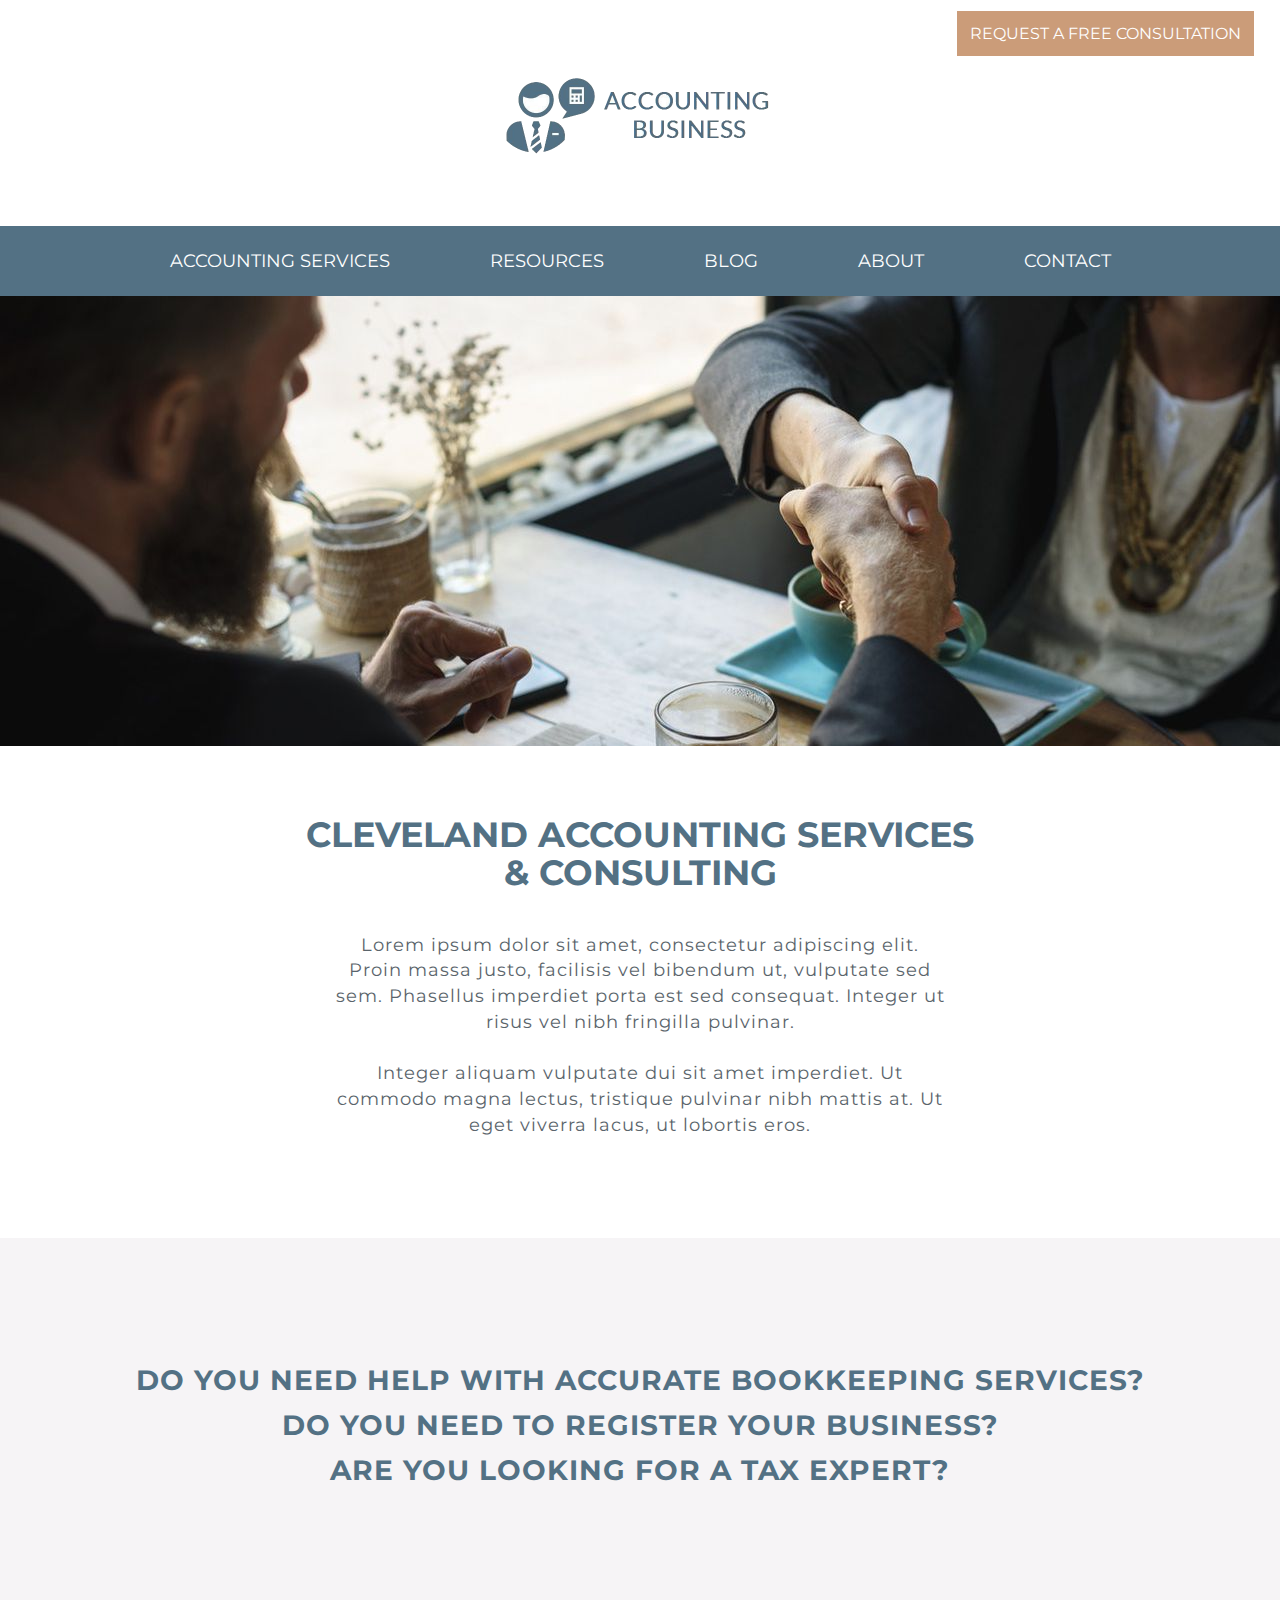
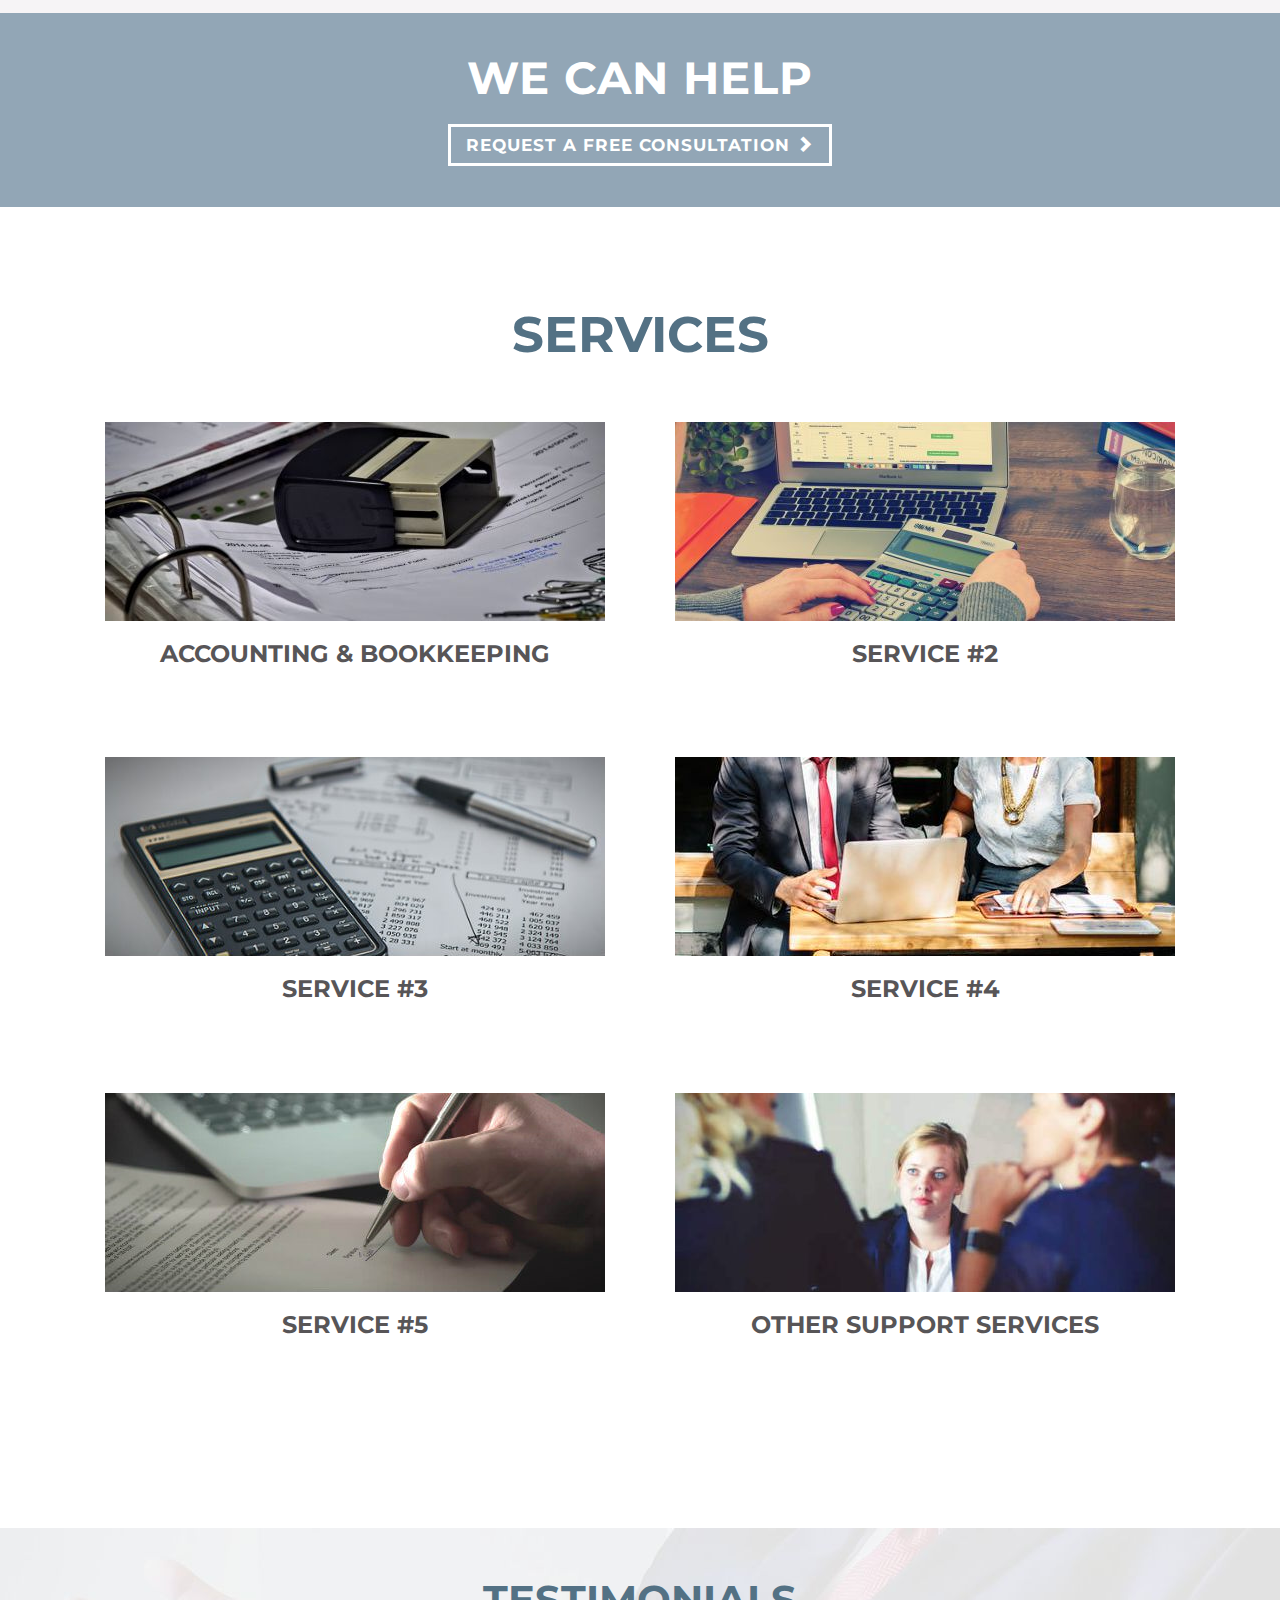
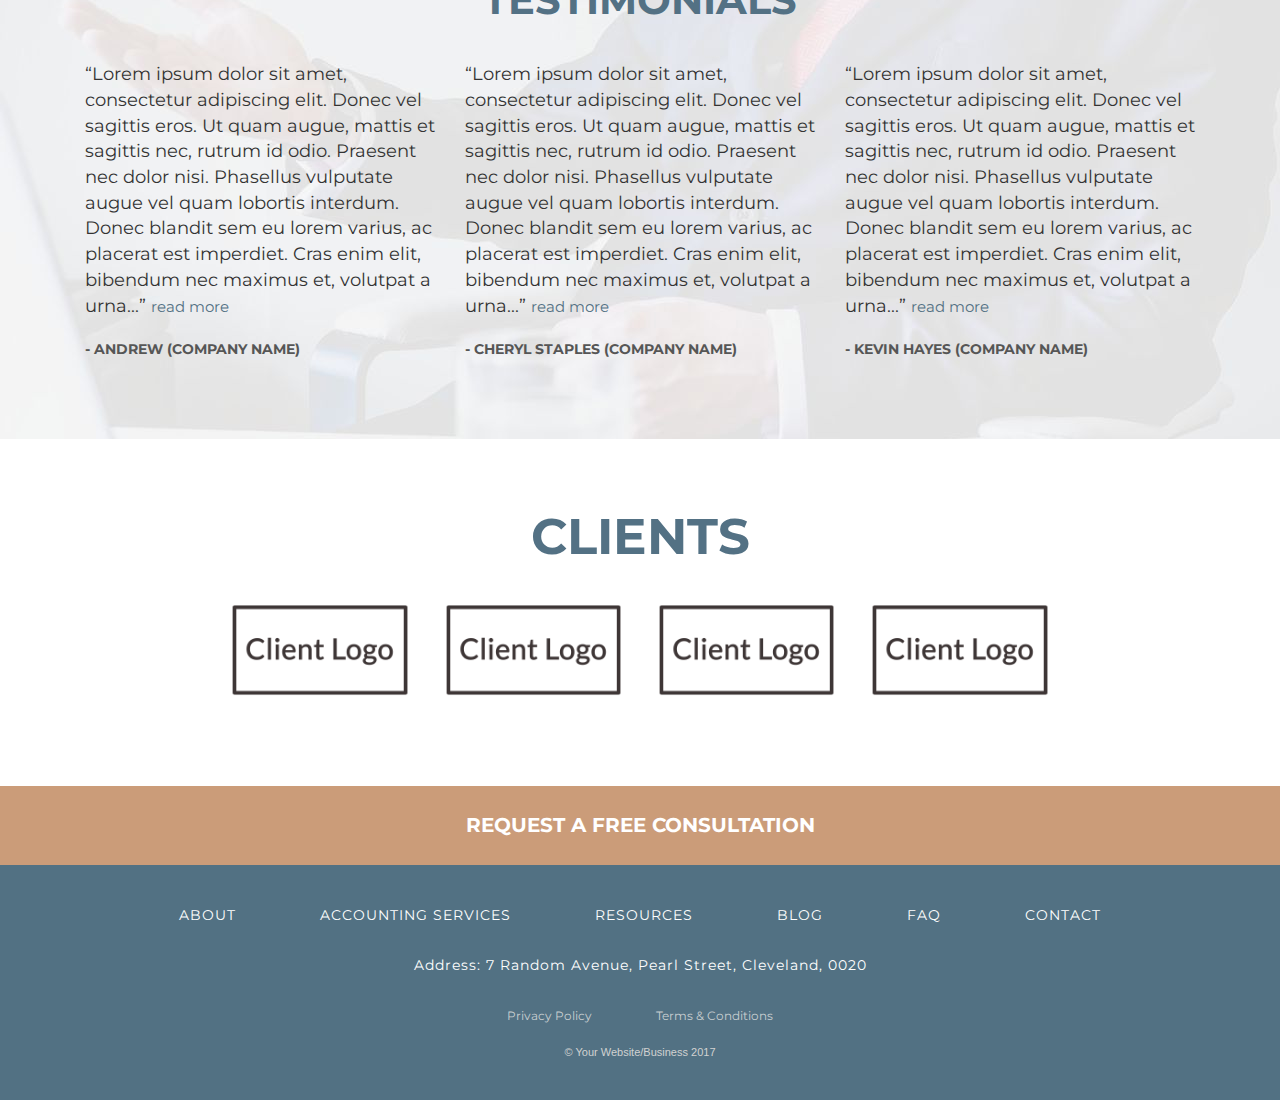
<file: index.html>
<!DOCTYPE html>
<html lang="en">
  <head>
    <meta charset="utf-8" />
    <meta content="IE=edge" http-equiv="X-UA-Compatible" />
    <meta content="width=device-width, initial-scale=1" name="viewport" />

    <!-- Meta Description -->
    <meta content="" name="description" />

    <title>Accountant in Cleveland</title>

    <!-- CSS Stylesheets -->
    <link href="css/bootstrap.min.css" rel="stylesheet" />
    <link href="css/style.css" rel="stylesheet" type="text/css" />
    <link href="css/navbar.css" rel="stylesheet" type="text/css" />

    <!--Font Styles -->
    <link
      href="https://fonts.googleapis.com/css?family=Montserrat"
      rel="stylesheet"
      type="text/css"
    />

    <!--FAVICON-->
    <link href="images/accounting-favicon.jpg" rel="icon" />
  </head>

  <body>
    <div class="consultation">
      <br />
      <a href="/accountant-website-template/contact.php"
        ><span class="gold">REQUEST A FREE CONSULTATION</span></a
      >
    </div>

    <div class="container-fluid" id="banner" align="center">
      <a href="/accountant-website-template">
        <img
          alt="accounting-logo"
          class="logo"
          src="images/accounting-logo.png"
      /></a>
    </div>
    <!--end banner-->

    <nav
      class="navbar navbar-default navbar-static-top"
      id="topnavbar"
      role="navigation"
    >
      <div class="navbar-header">
        <button
          class="navbar-toggle"
          data-target=".navbar-collapse"
          data-toggle="collapse"
          type="button"
        >
          <span class="sr-only">Toggle navigation</span>

          <span class="icon-bar"></span>
          <span class="icon-bar"></span>
          <span class="icon-bar"></span>
        </button>
      </div>
      <!--end navbar-header-->

      <div class="collapse navbar-collapse" align="center">
        <ul class="nav navbar-nav">
          <li>
            <a href="/accountant-website-template/accounting-services.html"
              >ACCOUNTING SERVICES</a
            >
          </li>

          <li>
            <a href="/accountant-website-template/accounting-resources.html"
              >RESOURCES</a
            >
          </li>

          <li><a href="/accountant-website-template/blog.html">BLOG</a></li>

          <li><a href="/accountant-website-template/about.html">ABOUT</a></li>

          <li>
            <a href="/accountant-website-template/contact.php">CONTACT</a>
          </li>
        </ul>
      </div>
    </nav>
    <!--end navbar-->

    <div class="top-background"></div>

    <div class="accounting-intro" align="center">
      <h1 align="center">
        CLEVELAND ACCOUNTING SERVICES<br />
        &amp; CONSULTING
      </h1>

      <div class="row">
        <div class="col-md-6 col-md-offset-3 intro">
          <p>
            Lorem ipsum dolor sit amet, consectetur adipiscing elit. Proin massa
            justo, facilisis vel bibendum ut, vulputate sed sem. Phasellus
            imperdiet porta est sed consequat. Integer ut risus vel nibh
            fringilla pulvinar.
          </p>
          <br />

          <p>
            Integer aliquam vulputate dui sit amet imperdiet. Ut commodo magna
            lectus, tristique pulvinar nibh mattis at. Ut eget viverra lacus, ut
            lobortis eros.
          </p>
        </div>
        <!--end intro-->
      </div>
      <!--End of row-->
    </div>
    <!--end accounting-intro-->

    <div id="tax-expert">
      <p align="center">
        DO YOU NEED HELP WITH ACCURATE BOOKKEEPING SERVICES?<br />
        DO YOU NEED TO REGISTER YOUR BUSINESS?<br />
        ARE YOU LOOKING FOR A TAX EXPERT?
      </p>
    </div>
    <!--end tax-expert-->

    <div class="free-call" align="center">
      <h5>WE CAN HELP</h5>
      <br />
      <p>
        <a href="/accountant-website-template/contact.php"
          >REQUEST A FREE CONSULTATION
          <span
            aria-hidden="true"
            class="glyphicon glyphicon-chevron-right"
          ></span
        ></a>
      </p>
    </div>
    <!--end free-call-->

    <div class="accounting-services">
      <h4>SERVICES</h4>

      <div class="container">
        <div class="row">
          <div class="col-md-6 col-sm-6" align="center">
            <a href="/accountant-website-template/"
              ><img
                align="center"
                alt="accounting-and-bookkeeping"
                class="img-responsive"
                src="images/accounting-and-bookkeeping.jpg"
            /></a>

            <a href="/accountant-website-template/">
              <h2 align="center">ACCOUNTING &amp; BOOKKEEPING</h2></a
            >
          </div>
          <!--end service1-->

          <div class="col-md-6 col-sm-6" align="center">
            <a href="/accountant-website-template/"
              ><img
                alt="accounting-service2"
                class="img-responsive"
                src="images/accounting-service2.jpg"
            /></a>

            <a href="/accountant-website-template/">
              <h2 align="center">SERVICE #2</h2></a
            >
          </div>
          <!--end of service2-->
        </div>
        <!--end of row 1-->

        <div class="row">
          <div class="col-md-6 col-sm-6" align="center">
            <a href="/accountant-website-template/">
              <img
                align="center"
                alt="accounting-service3"
                class="img-responsive"
                src="images/accounting-service3.jpg"
            /></a>

            <a href="/accountant-website-template/">
              <h2 align="center">SERVICE #3</h2></a
            >
          </div>
          <!--end of service3-->

          <div class="col-md-6 col-sm-6" align="center">
            <a href="/accountant-website-template/">
              <img
                align="center"
                alt="accounting-service4"
                class="img-responsive"
                src="images/accounting-service4.jpg"
            /></a>

            <a href="/accountant-website-template/">
              <h2 align="center">SERVICE #4</h2></a
            >
          </div>
          <!--end service4-->
        </div>
        <!--end of row 2-->

        <div class="row">
          <div class="col-md-6 col-sm-6" align="center">
            <a href="/accountant-website-template/"
              ><img
                align="center"
                alt="accounting-service5"
                class="img-responsive"
                src="images/accounting-service5.jpg"
            /></a>

            <a href="/accountant-website-template/">
              <h2 align="center">SERVICE #5</h2></a
            >
          </div>
          <!--end of service5-->

          <div class="col-md-6 col-sm-6" align="center">
            <a href="/accountant-website-template/"
              ><img
                align="center"
                alt="accounting-service6"
                class="img-responsive"
                src="images/accounting-service6.jpg"
            /></a>

            <a href="/accountant-website-template/">
              <h2 align="center">OTHER SUPPORT SERVICES</h2></a
            >
          </div>
          <!--end of service6-->
        </div>
        <!--end of row 3-->
      </div>
      <!--end of container-->
    </div>
    <!--end of accounting-services-->

    <div class="testimonials">
      <h4>TESTIMONIALS</h4>

      <div class="container">
        <div class="row">
          <div class="col-md-4 col-sm-4">
            <p>
              “Lorem ipsum dolor sit amet, consectetur adipiscing elit. Donec
              vel sagittis eros. Ut quam augue, mattis et sagittis nec, rutrum
              id odio. Praesent nec dolor nisi. Phasellus vulputate augue vel
              quam lobortis interdum. Donec blandit sem eu lorem varius, ac
              placerat est imperdiet. Cras enim elit, bibendum nec maximus et,
              volutpat a urna...”
              <a
                class="read-more"
                href="/accountant-website-template/testimonials.html"
                >read more</a
              >
            </p>
            <br />
            <p class="reviewer">- ANDREW (COMPANY NAME)</p>
          </div>

          <div class="col-md-4 col-sm-4">
            <p>
              “Lorem ipsum dolor sit amet, consectetur adipiscing elit. Donec
              vel sagittis eros. Ut quam augue, mattis et sagittis nec, rutrum
              id odio. Praesent nec dolor nisi. Phasellus vulputate augue vel
              quam lobortis interdum. Donec blandit sem eu lorem varius, ac
              placerat est imperdiet. Cras enim elit, bibendum nec maximus et,
              volutpat a urna...”
              <a
                class="read-more"
                href="/accountant-website-template/testimonials.html"
                >read more</a
              >
            </p>
            <br />

            <p class="reviewer">- CHERYL STAPLES (COMPANY NAME)</p>
          </div>

          <div class="col-md-4 col-sm-4">
            <p>
              “Lorem ipsum dolor sit amet, consectetur adipiscing elit. Donec
              vel sagittis eros. Ut quam augue, mattis et sagittis nec, rutrum
              id odio. Praesent nec dolor nisi. Phasellus vulputate augue vel
              quam lobortis interdum. Donec blandit sem eu lorem varius, ac
              placerat est imperdiet. Cras enim elit, bibendum nec maximus et,
              volutpat a urna...”
              <a
                class="read-more"
                href="/accountant-website-template/testimonials.html"
                >read more</a
              >
            </p>
            <br />

            <p class="reviewer">- KEVIN HAYES (COMPANY NAME)</p>
          </div>
        </div>
        <!--end of row-->
      </div>
      <!--end of container-->
    </div>
    <!--end of testimonials-->

    <div class="clients">
      <h4 align="center">CLIENTS</h4>

      <div class="row" align="center">
        <div class="col-md-2"></div>

        <div class="col-md-2 col-sm-6 col-xs-6">
          <img
            alt="client-logo-1"
            class="img-responsive"
            src="images/client-logo.png"
          />
        </div>

        <div class="col-md-2 col-sm-6 col-xs-6">
          <img
            alt="client-logo-1"
            class="img-responsive"
            src="images/client-logo.png"
          />
        </div>

        <div class="col-md-2 col-sm-6 col-xs-6">
          <img
            alt="client-logo-1"
            class="img-responsive"
            src="images/client-logo.png"
          />
        </div>

        <div class="col-md-2 col-sm-6 col-xs-6">
          <img
            alt="client-logo-1"
            class="img-responsive"
            src="images/client-logo.png"
          />
        </div>

        <div class="col-md-2"></div>
      </div>
    </div>
    <!--end clients-->

    <div class="consultation-strip" align="center">
      <p>
        <a href="/accountant-website-template/contact.php"
          >REQUEST A FREE CONSULTATION</a
        >
      </p>
    </div>
    <!--end consultation-strip-->

    <footer>
      <div id="footer" align="center">
        <a href="/accountant-website-template/about.html">ABOUT</a>

        <a href="/accountant-website-template/accounting-services.html"
          >ACCOUNTING SERVICES</a
        >

        <a href="/accountant-website-template/accounting-resources.html"
          >RESOURCES</a
        >

        <a href="/accountant-website-template/blog.html">BLOG</a>

        <a href="/accountant-website-template/faq.html">FAQ</a>

        <a href="/accountant-website-template/contact.php">CONTACT</a>
      </div>
      <!--end of footer-->

      <p class="address">
        Address: 7 Random Avenue, Pearl Street, Cleveland, 0020
      </p>

      <div class="footerlinks" align="center">
        <a
          href="/accountant-website-template/privacy-policy.html"
          rel="nofollow"
          >Privacy Policy</a
        >

        <a
          href="/accountant-website-template/terms-and-conditions.html"
          rel="nofollow"
          >Terms &amp; Conditions</a
        >

        <p align="center" class="text-muted copyright">
          &copy; Your Website/Business 2017
        </p>
      </div>
    </footer>
    <!--end Footer-->

    <!-- jQuery (necessary for Bootstrap's JavaScript plugins) -->
    <script src="https://ajax.googleapis.com/ajax/libs/jquery/1.12.4/jquery.min.js"></script>

    <!-- Include all compiled plugins (below), or include individual files as needed -->
    <script src="js/bootstrap.min.js"></script>

    <!--FIXED NAVBAR SCRIPT-->
    <script>
      $("#topnavbar").affix({
        offset: {
          top: $("#banner").height(),
        },
      });
    </script>
  </body>
</html>
</file>
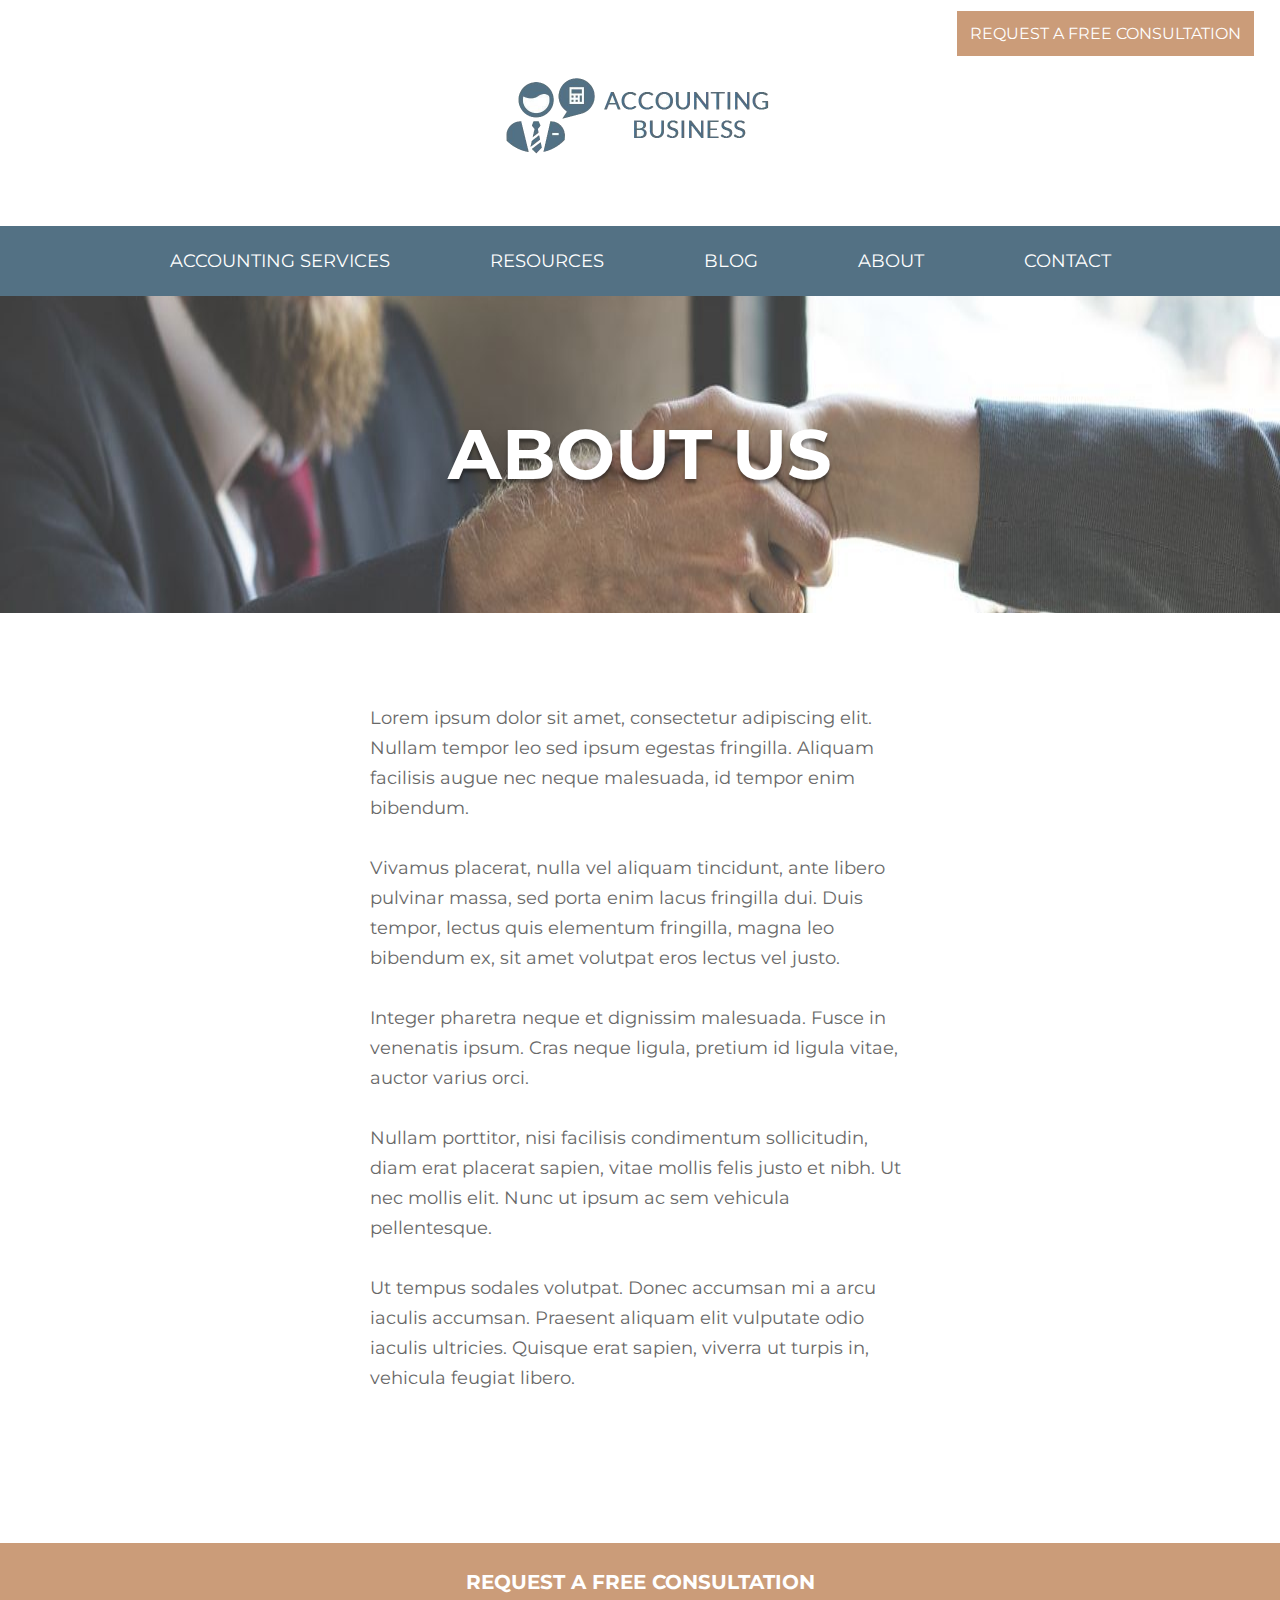
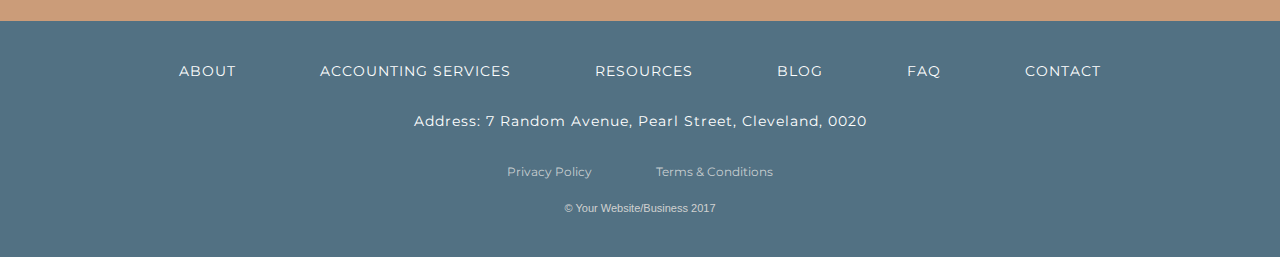
<file: about.html>
<!DOCTYPE html>
<html lang="en">
  <head>
    <meta charset="utf-8" />
    <meta content="IE=edge" http-equiv="X-UA-Compatible" />
    <meta content="width=device-width, initial-scale=1" name="viewport" />

    <!-- Meta Description -->
    <meta content="" name="description" />

    <title>About Accountant in Cleveland</title>

    <!-- CSS Stylesheets -->
    <link href="css/bootstrap.min.css" rel="stylesheet" />
    <link href="css/style.css" rel="stylesheet" type="text/css" />
    <link href="css/navbar.css" rel="stylesheet" type="text/css" />

    <!--Font Styles -->
    <link
      href="https://fonts.googleapis.com/css?family=Montserrat"
      rel="stylesheet"
      type="text/css"
    />

    <!--FAVICON-->
    <link href="images/accounting-favicon.jpg" rel="icon" />
  </head>

  <body>
    <div class="consultation">
      <br />
      <a href="/accountant-website-template/contact.php"
        ><span class="gold">REQUEST A FREE CONSULTATION</span></a
      >
    </div>

    <div class="container-fluid" id="banner" align="center">
      <a href="/accountant-website-template">
        <img
          alt="accounting-logo"
          class="logo"
          src="images/accounting-logo.png"
      /></a>
    </div>
    <!--end banner-->

    <nav
      class="navbar navbar-default navbar-static-top"
      id="topnavbar"
      role="navigation"
    >
      <div class="navbar-header">
        <button
          class="navbar-toggle"
          data-target=".navbar-collapse"
          data-toggle="collapse"
          type="button"
        >
          <span class="sr-only">Toggle navigation</span>

          <span class="icon-bar"></span>
          <span class="icon-bar"></span>
          <span class="icon-bar"></span>
        </button>
      </div>
      <!--end navbar-header-->

      <div class="collapse navbar-collapse" align="center">
        <ul class="nav navbar-nav">
          <li>
            <a href="/accountant-website-template/accounting-services.html"
              >ACCOUNTING SERVICES</a
            >
          </li>

          <li>
            <a href="/accountant-website-template/accounting-resources.html"
              >RESOURCES</a
            >
          </li>

          <li><a href="/accountant-website-template/blog.html">BLOG</a></li>

          <li><a href="/accountant-website-template/about.html">ABOUT</a></li>

          <li>
            <a href="/accountant-website-template/contact.php">CONTACT</a>
          </li>
        </ul>
      </div>
    </nav>
    <!--end navbar-->

    <div class="about-banner">
      <h2 align="center">ABOUT US</h2>
    </div>
    <!--end about-banner-->

    <div class="about-description center-block">
      <div class="container">
        <div class="row">
          <div class="col-md-6 col-md-offset-3 col-sm-8 col-sm-offset-2">
            <p>
              Lorem ipsum dolor sit amet, consectetur adipiscing elit. Nullam
              tempor leo sed ipsum egestas fringilla. Aliquam facilisis augue
              nec neque malesuada, id tempor enim bibendum.
            </p>
            <br />

            <p>
              Vivamus placerat, nulla vel aliquam tincidunt, ante libero
              pulvinar massa, sed porta enim lacus fringilla dui. Duis tempor,
              lectus quis elementum fringilla, magna leo bibendum ex, sit amet
              volutpat eros lectus vel justo.
            </p>
            <br />

            <p>
              Integer pharetra neque et dignissim malesuada. Fusce in venenatis
              ipsum. Cras neque ligula, pretium id ligula vitae, auctor varius
              orci.
            </p>
            <br />

            <p>
              Nullam porttitor, nisi facilisis condimentum sollicitudin, diam
              erat placerat sapien, vitae mollis felis justo et nibh. Ut nec
              mollis elit. Nunc ut ipsum ac sem vehicula pellentesque.
            </p>
            <br />

            <p>
              Ut tempus sodales volutpat. Donec accumsan mi a arcu iaculis
              accumsan. Praesent aliquam elit vulputate odio iaculis ultricies.
              Quisque erat sapien, viverra ut turpis in, vehicula feugiat
              libero.
            </p>
            <br /><br /><br />
          </div>
          <!--end col-md-6-->
        </div>
        <!--end row-->
      </div>
      <!--end container-->
    </div>
    <!--about-description-->

    <div class="consultation-strip" align="center">
      <p>
        <a href="/accountant-website-template/contact.php"
          >REQUEST A FREE CONSULTATION</a
        >
      </p>
    </div>
    <!--end consultation-strip-->

    <footer>
      <div id="footer" align="center">
        <a href="/accountant-website-template/about.html">ABOUT</a>

        <a href="/accountant-website-template/accounting-services.html"
          >ACCOUNTING SERVICES</a
        >

        <a href="/accountant-website-template/accounting-resources.html"
          >RESOURCES</a
        >

        <a href="/accountant-website-template/blog.html">BLOG</a>

        <a href="/accountant-website-template/faq.html">FAQ</a>

        <a href="/accountant-website-template/contact.php">CONTACT</a>
      </div>
      <!--end of footer-->

      <p class="address">
        Address: 7 Random Avenue, Pearl Street, Cleveland, 0020
      </p>

      <div class="footerlinks" align="center">
        <a
          href="/accountant-website-template/privacy-policy.html"
          rel="nofollow"
          >Privacy Policy</a
        >

        <a
          href="/accountant-website-template/terms-and-conditions.html"
          rel="nofollow"
          >Terms &amp; Conditions</a
        >

        <p align="center" class="text-muted copyright">
          &copy; Your Website/Business 2017
        </p>
      </div>
    </footer>
    <!--end Footer-->

    <!-- jQuery (necessary for Bootstrap's JavaScript plugins) -->
    <script src="https://ajax.googleapis.com/ajax/libs/jquery/1.12.4/jquery.min.js"></script>
    <!-- Include all compiled plugins (below), or include individual files as needed -->

    <!--FIXED NAVBAR SCRIPT-->
    <script src="js/bootstrap.min.js"></script>

    <script>
      $("#topnavbar").affix({
        offset: {
          top: $("#banner").height(),
        },
      });
    </script>
  </body>
</html>
</file>
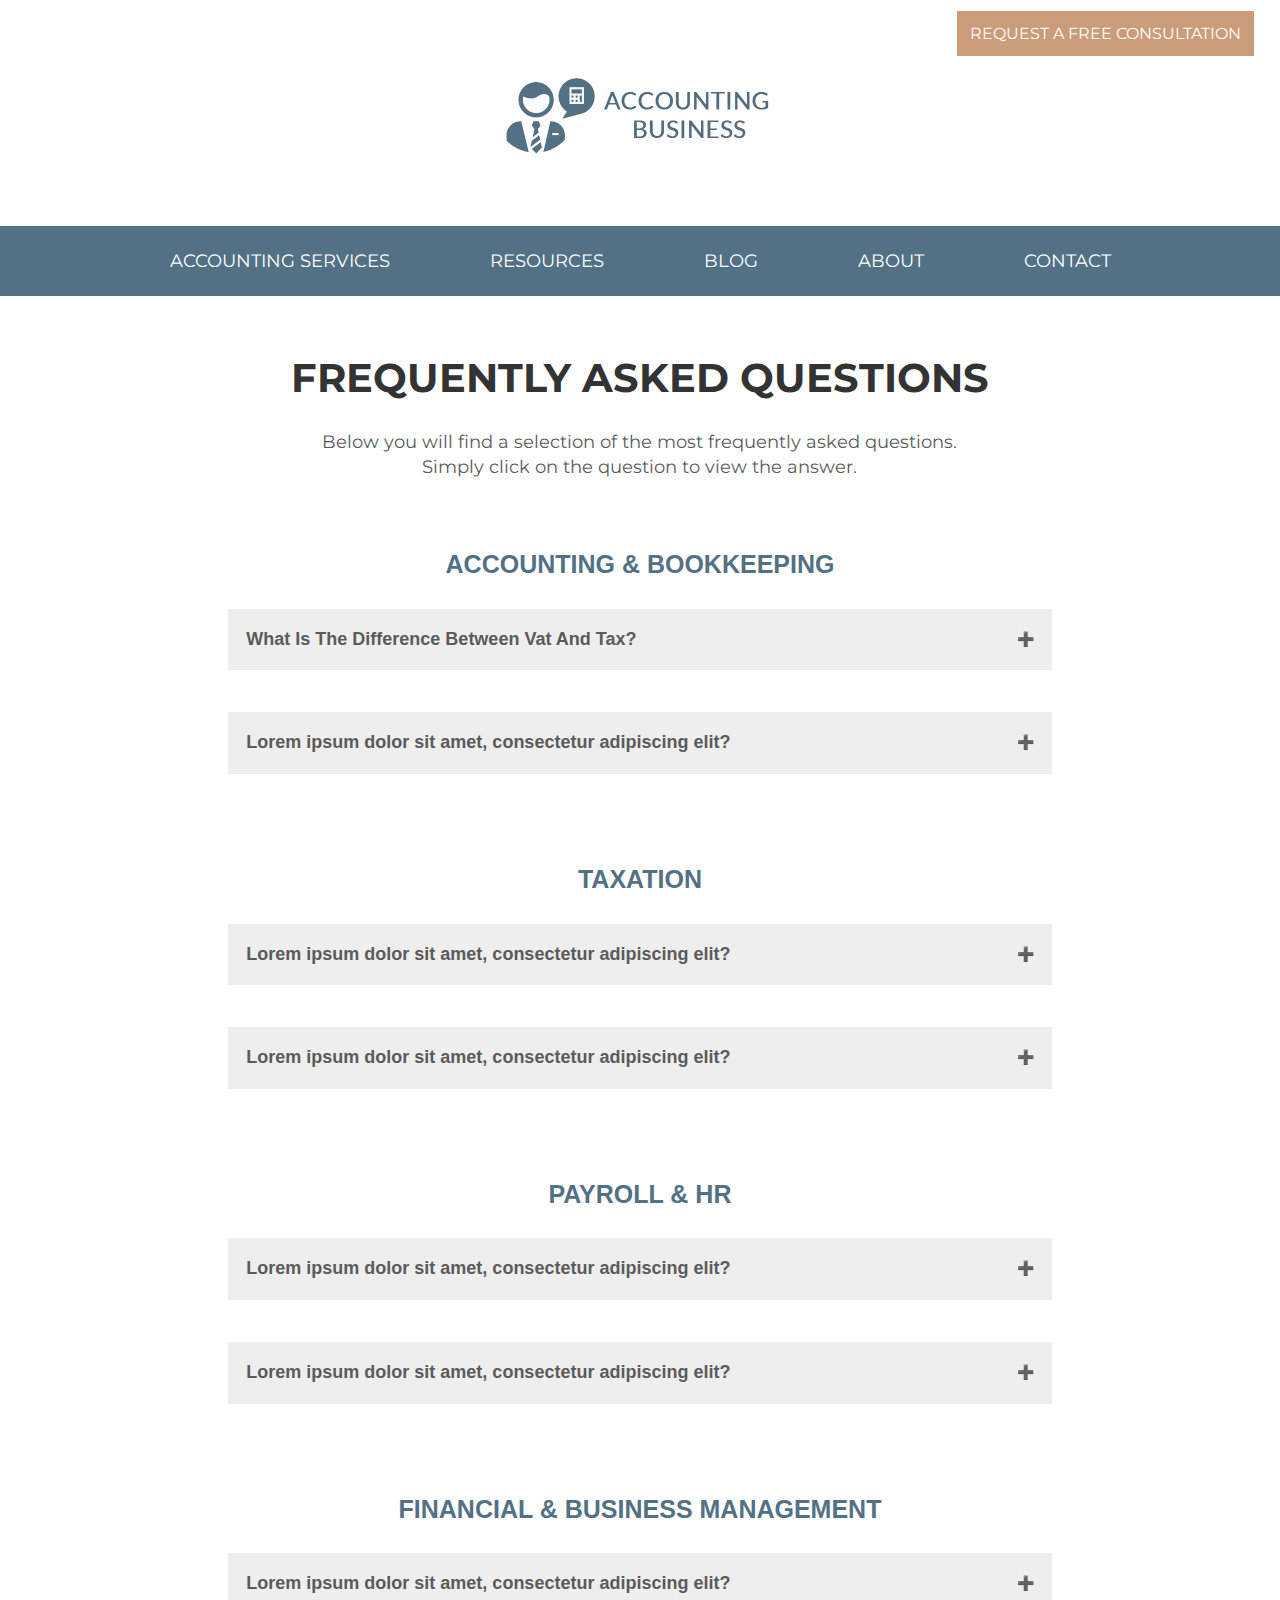
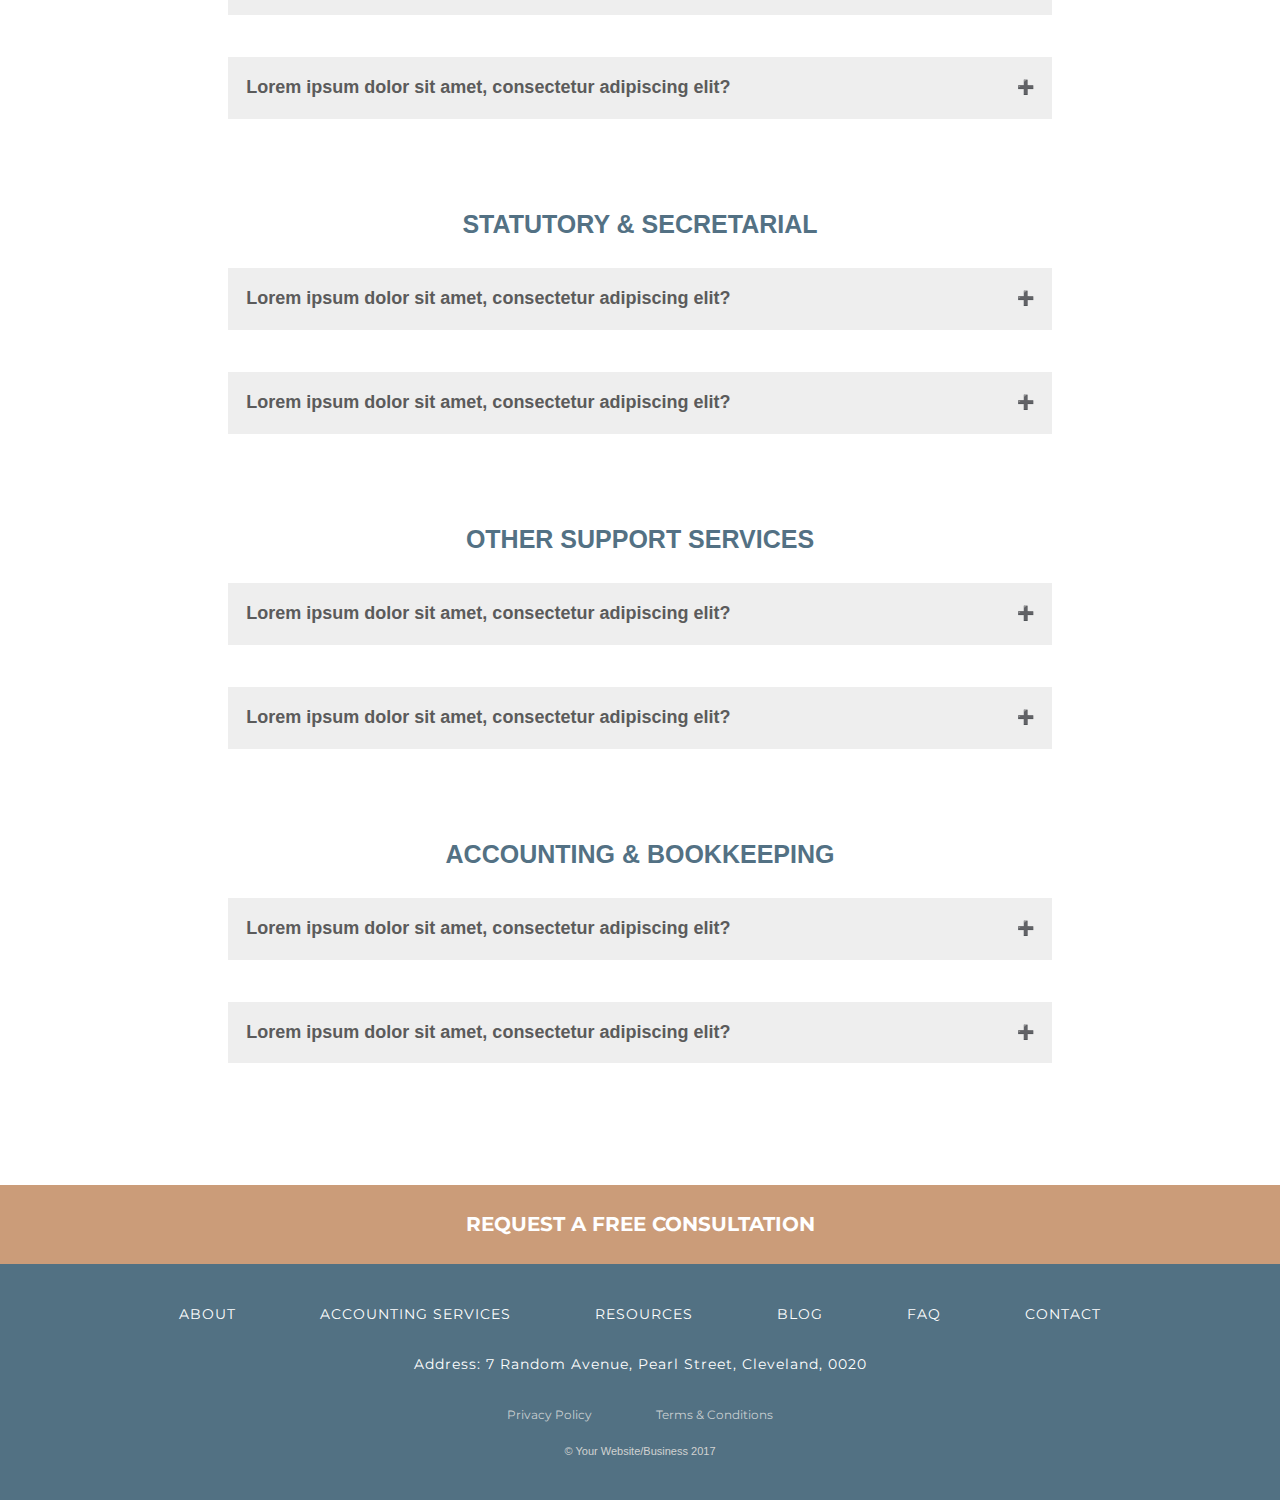
<file: accounting-faq.html>
<!DOCTYPE html>
<html lang="en">
  <head>
    <meta charset="utf-8" />
    <meta content="IE=edge" http-equiv="X-UA-Compatible" />
    <meta content="width=device-width, initial-scale=1" name="viewport" />

    <!-- Meta Description -->
    <meta content="" name="description" />

    <title>Frequently Asked Questions About Accounting &amp; Tax</title>

    <!-- CSS Stylesheets -->
    <link href="css/bootstrap.min.css" rel="stylesheet" />
    <link href="css/style.css" rel="stylesheet" type="text/css" />
    <link href="css/navbar.css" rel="stylesheet" type="text/css" />

    <!--Font Styles -->
    <link
      href="https://fonts.googleapis.com/css?family=Montserrat"
      rel="stylesheet"
      type="text/css"
    />

    <!--FAVICON-->
    <link href="images/accounting-favicon.jpg" rel="icon" />

    <style>
      button.accordion {
        background-color: #eee;
        color: #5b5b5b !important;
        cursor: pointer;
        padding: 18px;
        font-weight: bold;
        width: 100%;
        border: none;
        text-align: left;
        outline: none;
        font-size: 15px;
        transition: 0.4s;
        font-family: "Open Sans", Helvetica, Arial, sans-serif;
      }

      button.accordion.active,
      button.accordion:hover {
        background-color: #ddd;
      }

      button.accordion:after {
        content: "\02795";
        font-size: 14px;
        color: #777;
        float: right;
        margin-left: 5px;
        margin-top: 2px;
      }

      button.accordion.active:after {
        content: "\2796";
      }

      div.panel {
        padding: 0 18px;
        background-color: white;
        max-height: 0;
        overflow: hidden;
        overflow: hidden;
        transition: 0.6s ease-in-out;
        opacity: 0;
      }

      div.panel.show {
        opacity: 1;
        max-height: 500px;
      }

      .heading h4 {
        font-size: 40px;
        font-family: "Montserrat", sans-serif;
        font-weight: bold;
        margin-top: 40px;
        padding-bottom: 20px;
      }

      .heading p {
        font-size: 18px;
        font-family: "Montserrat", sans-serif;
        color: #595b5b;
      }

      .panel p {
        font-size: 16px;
        font-family: "Montserrat", sans-serif;
        color: #636363;
        margin-top: 10px;
      }

      button {
        font-size: 18px !important;
        font-family: "Montserrat", sans-serif;
      }

      .row {
        padding: 0px;
        margin: 0;
        border: none;
      }

      .service-faq {
        text-align: center;
        font-size: 25px;
        font-family: "Open Sans", Helvetica, Arial, sans-serif;
        color: #537184;
        padding-top: 30px;
        padding-bottom: 20px;
        font-weight: bold;
      }

      #faq {
        padding-bottom: 100px;
      }
    </style>
  </head>

  <body>
    <div class="consultation">
      <br />
      <a href="/accountant-website-template/contact.php"
        ><span class="gold">REQUEST A FREE CONSULTATION</span></a
      >
    </div>

    <div class="container-fluid" id="banner" align="center">
      <a href="/accountant-website-template">
        <img
          alt="accounting-logo"
          class="logo"
          src="images/accounting-logo.png"
      /></a>
    </div>
    <!--end banner-->

    <nav
      class="navbar navbar-default navbar-static-top"
      id="topnavbar"
      role="navigation"
    >
      <div class="navbar-header">
        <button
          class="navbar-toggle"
          data-target=".navbar-collapse"
          data-toggle="collapse"
          type="button"
        >
          <span class="sr-only">Toggle navigation</span>

          <span class="icon-bar"></span>
          <span class="icon-bar"></span>
          <span class="icon-bar"></span>
        </button>
      </div>
      <!--end navbar-header-->

      <div class="collapse navbar-collapse" align="center">
        <ul class="nav navbar-nav">
          <li>
            <a href="/accountant-website-template/accounting-services.html"
              >ACCOUNTING SERVICES</a
            >
          </li>

          <li>
            <a href="/accountant-website-template/accounting-resources.html"
              >RESOURCES</a
            >
          </li>

          <li><a href="/accountant-website-template/blog.html">BLOG</a></li>

          <li><a href="/accountant-website-template/about.html">ABOUT</a></li>

          <li>
            <a href="/accountant-website-template/contact.php">CONTACT</a>
          </li>
        </ul>
      </div>
    </nav>
    <!--end navbar-->

    <div id="faq">
      <div class="row">
        <div class="col-md-2"></div>

        <div class="col-md-8">
          <div class="heading">
            <h4 align="center">FREQUENTLY ASKED QUESTIONS</h4>

            <p align="center">
              Below you will find a selection of the most frequently asked
              questions.<br />
              Simply click on the question to view the answer.
            </p>
            <br />
          </div>

          <h3 class="service-faq">ACCOUNTING &amp; BOOKKEEPING</h3>

          <button class="accordion">
            What Is The Difference Between Vat And Tax?
          </button>

          <div class="panel">
            <p>
              Lorem ipsum dolor sit amet, consectetur adipiscing elit. Fusce sit
              amet pharetra tellus, vulputate molestie justo. Ut eget suscipit
              tortor.
            </p>
            <p>
              Duis at rutrum odio, id dictum metus. Aenean consectetur
              sollicitudin neque. Suspendisse semper ac ex eget condimentum.
              Praesent non blandit massa, commodo ullamcorper lacus. Quisque id
              tincidunt arcu. Sed et lorem tincidunt arcu pulvinar rhoncus.
            </p>
            <p>
              Sed iaculis dignissim laoreet. In porta turpis et massa dapibus
              tempus. Quisque eu convallis diam. Maecenas sagittis enim erat, at
              lobortis nunc volutpat in.
            </p>
          </div>
          <!--end panel--><br />

          <button class="accordion">
            Lorem ipsum dolor sit amet, consectetur adipiscing elit?</button
          ><!--end button-->

          <div class="panel">
            <p>
              Lorem ipsum dolor sit amet, consectetur adipiscing elit. Fusce sit
              amet pharetra tellus, vulputate molestie justo. Ut eget suscipit
              tortor.
            </p>
            <p>
              Duis at rutrum odio, id dictum metus. Aenean consectetur
              sollicitudin neque. Suspendisse semper ac ex eget condimentum.
              Praesent non blandit massa, commodo ullamcorper lacus. Quisque id
              tincidunt arcu. Sed et lorem tincidunt arcu pulvinar rhoncus.
            </p>
            <p>
              Sed iaculis dignissim laoreet. In porta turpis et massa dapibus
              tempus. Quisque eu convallis diam. Maecenas sagittis enim erat, at
              lobortis nunc volutpat in.
            </p>
          </div>
          <!--end panel--><br />

          <h3 class="service-faq">TAXATION</h3>

          <button class="accordion">
            Lorem ipsum dolor sit amet, consectetur adipiscing elit?
          </button>

          <div class="panel">
            <p>
              Lorem ipsum dolor sit amet, consectetur adipiscing elit. Fusce sit
              amet pharetra tellus, vulputate molestie justo. Ut eget suscipit
              tortor.
            </p>
            <p>
              Duis at rutrum odio, id dictum metus. Aenean consectetur
              sollicitudin neque. Suspendisse semper ac ex eget condimentum.
              Praesent non blandit massa, commodo ullamcorper lacus. Quisque id
              tincidunt arcu. Sed et lorem tincidunt arcu pulvinar rhoncus.
            </p>
            <p>
              Sed iaculis dignissim laoreet. In porta turpis et massa dapibus
              tempus. Quisque eu convallis diam. Maecenas sagittis enim erat, at
              lobortis nunc volutpat in.
            </p>
          </div>
          <!--end panel--><br />

          <button class="accordion">
            Lorem ipsum dolor sit amet, consectetur adipiscing elit?</button
          ><!--end button-->

          <div class="panel">
            <p>
              Lorem ipsum dolor sit amet, consectetur adipiscing elit. Fusce sit
              amet pharetra tellus, vulputate molestie justo. Ut eget suscipit
              tortor.
            </p>
            <p>
              Duis at rutrum odio, id dictum metus. Aenean consectetur
              sollicitudin neque. Suspendisse semper ac ex eget condimentum.
              Praesent non blandit massa, commodo ullamcorper lacus. Quisque id
              tincidunt arcu. Sed et lorem tincidunt arcu pulvinar rhoncus.
            </p>
            <p>
              Sed iaculis dignissim laoreet. In porta turpis et massa dapibus
              tempus. Quisque eu convallis diam. Maecenas sagittis enim erat, at
              lobortis nunc volutpat in.
            </p>
          </div>
          <!--end panel--><br />

          <h3 class="service-faq">PAYROLL &amp; HR</h3>

          <button class="accordion">
            Lorem ipsum dolor sit amet, consectetur adipiscing elit?
          </button>

          <div class="panel">
            <p>
              Lorem ipsum dolor sit amet, consectetur adipiscing elit. Fusce sit
              amet pharetra tellus, vulputate molestie justo. Ut eget suscipit
              tortor.
            </p>
            <p>
              Duis at rutrum odio, id dictum metus. Aenean consectetur
              sollicitudin neque. Suspendisse semper ac ex eget condimentum.
              Praesent non blandit massa, commodo ullamcorper lacus. Quisque id
              tincidunt arcu. Sed et lorem tincidunt arcu pulvinar rhoncus.
            </p>
            <p>
              Sed iaculis dignissim laoreet. In porta turpis et massa dapibus
              tempus. Quisque eu convallis diam. Maecenas sagittis enim erat, at
              lobortis nunc volutpat in.
            </p>
          </div>
          <!--end panel--><br />

          <button class="accordion">
            Lorem ipsum dolor sit amet, consectetur adipiscing elit?</button
          ><!--end button-->

          <div class="panel">
            <p>
              Lorem ipsum dolor sit amet, consectetur adipiscing elit. Fusce sit
              amet pharetra tellus, vulputate molestie justo. Ut eget suscipit
              tortor.
            </p>
            <p>
              Duis at rutrum odio, id dictum metus. Aenean consectetur
              sollicitudin neque. Suspendisse semper ac ex eget condimentum.
              Praesent non blandit massa, commodo ullamcorper lacus. Quisque id
              tincidunt arcu. Sed et lorem tincidunt arcu pulvinar rhoncus.
            </p>
            <p>
              Sed iaculis dignissim laoreet. In porta turpis et massa dapibus
              tempus. Quisque eu convallis diam. Maecenas sagittis enim erat, at
              lobortis nunc volutpat in.
            </p>
          </div>
          <!--end panel--><br />

          <h3 class="service-faq">FINANCIAL &amp; BUSINESS MANAGEMENT</h3>

          <button class="accordion">
            Lorem ipsum dolor sit amet, consectetur adipiscing elit?
          </button>

          <div class="panel">
            <p>
              Lorem ipsum dolor sit amet, consectetur adipiscing elit. Fusce sit
              amet pharetra tellus, vulputate molestie justo. Ut eget suscipit
              tortor.
            </p>
            <p>
              Duis at rutrum odio, id dictum metus. Aenean consectetur
              sollicitudin neque. Suspendisse semper ac ex eget condimentum.
              Praesent non blandit massa, commodo ullamcorper lacus. Quisque id
              tincidunt arcu. Sed et lorem tincidunt arcu pulvinar rhoncus.
            </p>
            <p>
              Sed iaculis dignissim laoreet. In porta turpis et massa dapibus
              tempus. Quisque eu convallis diam. Maecenas sagittis enim erat, at
              lobortis nunc volutpat in.
            </p>
          </div>
          <!--end panel--><br />

          <button class="accordion">
            Lorem ipsum dolor sit amet, consectetur adipiscing elit?</button
          ><!--end button-->

          <div class="panel">
            <p>
              Lorem ipsum dolor sit amet, consectetur adipiscing elit. Fusce sit
              amet pharetra tellus, vulputate molestie justo. Ut eget suscipit
              tortor.
            </p>
            <p>
              Duis at rutrum odio, id dictum metus. Aenean consectetur
              sollicitudin neque. Suspendisse semper ac ex eget condimentum.
              Praesent non blandit massa, commodo ullamcorper lacus. Quisque id
              tincidunt arcu. Sed et lorem tincidunt arcu pulvinar rhoncus.
            </p>
            <p>
              Sed iaculis dignissim laoreet. In porta turpis et massa dapibus
              tempus. Quisque eu convallis diam. Maecenas sagittis enim erat, at
              lobortis nunc volutpat in.
            </p>
          </div>
          <!--end panel--><br />

          <h3 class="service-faq">STATUTORY &amp; SECRETARIAL</h3>

          <button class="accordion">
            Lorem ipsum dolor sit amet, consectetur adipiscing elit?
          </button>

          <div class="panel">
            <p>
              Lorem ipsum dolor sit amet, consectetur adipiscing elit. Fusce sit
              amet pharetra tellus, vulputate molestie justo. Ut eget suscipit
              tortor.
            </p>
            <p>
              Duis at rutrum odio, id dictum metus. Aenean consectetur
              sollicitudin neque. Suspendisse semper ac ex eget condimentum.
              Praesent non blandit massa, commodo ullamcorper lacus. Quisque id
              tincidunt arcu. Sed et lorem tincidunt arcu pulvinar rhoncus.
            </p>
            <p>
              Sed iaculis dignissim laoreet. In porta turpis et massa dapibus
              tempus. Quisque eu convallis diam. Maecenas sagittis enim erat, at
              lobortis nunc volutpat in.
            </p>
          </div>
          <!--end panel--><br />

          <button class="accordion">
            Lorem ipsum dolor sit amet, consectetur adipiscing elit?</button
          ><!--end button-->

          <div class="panel">
            <p>
              Lorem ipsum dolor sit amet, consectetur adipiscing elit. Fusce sit
              amet pharetra tellus, vulputate molestie justo. Ut eget suscipit
              tortor.
            </p>
            <p>
              Duis at rutrum odio, id dictum metus. Aenean consectetur
              sollicitudin neque. Suspendisse semper ac ex eget condimentum.
              Praesent non blandit massa, commodo ullamcorper lacus. Quisque id
              tincidunt arcu. Sed et lorem tincidunt arcu pulvinar rhoncus.
            </p>
            <p>
              Sed iaculis dignissim laoreet. In porta turpis et massa dapibus
              tempus. Quisque eu convallis diam. Maecenas sagittis enim erat, at
              lobortis nunc volutpat in.
            </p>
          </div>
          <!--end panel--><br />

          <h3 class="service-faq">OTHER SUPPORT SERVICES</h3>

          <button class="accordion">
            Lorem ipsum dolor sit amet, consectetur adipiscing elit?
          </button>

          <div class="panel">
            <p>
              Lorem ipsum dolor sit amet, consectetur adipiscing elit. Fusce sit
              amet pharetra tellus, vulputate molestie justo. Ut eget suscipit
              tortor.
            </p>
            <p>
              Duis at rutrum odio, id dictum metus. Aenean consectetur
              sollicitudin neque. Suspendisse semper ac ex eget condimentum.
              Praesent non blandit massa, commodo ullamcorper lacus. Quisque id
              tincidunt arcu. Sed et lorem tincidunt arcu pulvinar rhoncus.
            </p>
            <p>
              Sed iaculis dignissim laoreet. In porta turpis et massa dapibus
              tempus. Quisque eu convallis diam. Maecenas sagittis enim erat, at
              lobortis nunc volutpat in.
            </p>
          </div>
          <!--end panel--><br />

          <button class="accordion">
            Lorem ipsum dolor sit amet, consectetur adipiscing elit?</button
          ><!--end button-->

          <div class="panel">
            <p>
              Lorem ipsum dolor sit amet, consectetur adipiscing elit. Fusce sit
              amet pharetra tellus, vulputate molestie justo. Ut eget suscipit
              tortor.
            </p>
            <p>
              Duis at rutrum odio, id dictum metus. Aenean consectetur
              sollicitudin neque. Suspendisse semper ac ex eget condimentum.
              Praesent non blandit massa, commodo ullamcorper lacus. Quisque id
              tincidunt arcu. Sed et lorem tincidunt arcu pulvinar rhoncus.
            </p>
            <p>
              Sed iaculis dignissim laoreet. In porta turpis et massa dapibus
              tempus. Quisque eu convallis diam. Maecenas sagittis enim erat, at
              lobortis nunc volutpat in.
            </p>
          </div>
          <!--end panel--><br />

          <h3 class="service-faq">ACCOUNTING &amp; BOOKKEEPING</h3>

          <button class="accordion">
            Lorem ipsum dolor sit amet, consectetur adipiscing elit?
          </button>

          <div class="panel">
            <p>
              Lorem ipsum dolor sit amet, consectetur adipiscing elit. Fusce sit
              amet pharetra tellus, vulputate molestie justo. Ut eget suscipit
              tortor.
            </p>
            <p>
              Duis at rutrum odio, id dictum metus. Aenean consectetur
              sollicitudin neque. Suspendisse semper ac ex eget condimentum.
              Praesent non blandit massa, commodo ullamcorper lacus. Quisque id
              tincidunt arcu. Sed et lorem tincidunt arcu pulvinar rhoncus.
            </p>
            <p>
              Sed iaculis dignissim laoreet. In porta turpis et massa dapibus
              tempus. Quisque eu convallis diam. Maecenas sagittis enim erat, at
              lobortis nunc volutpat in.
            </p>
          </div>
          <!--end panel--><br />

          <button class="accordion">
            Lorem ipsum dolor sit amet, consectetur adipiscing elit?</button
          ><!--end button-->

          <div class="panel">
            <p>
              Lorem ipsum dolor sit amet, consectetur adipiscing elit. Fusce sit
              amet pharetra tellus, vulputate molestie justo. Ut eget suscipit
              tortor.
            </p>
            <p>
              Duis at rutrum odio, id dictum metus. Aenean consectetur
              sollicitudin neque. Suspendisse semper ac ex eget condimentum.
              Praesent non blandit massa, commodo ullamcorper lacus. Quisque id
              tincidunt arcu. Sed et lorem tincidunt arcu pulvinar rhoncus.
            </p>
            <p>
              Sed iaculis dignissim laoreet. In porta turpis et massa dapibus
              tempus. Quisque eu convallis diam. Maecenas sagittis enim erat, at
              lobortis nunc volutpat in.
            </p>
          </div>
          <!--end panel-->
        </div>
        <!--end col-md-8-->

        <div class="col-md-2"></div>
      </div>
      <!--end row-->
    </div>
    <!--end faq-->

    <div class="consultation-strip" align="center">
      <p>
        <a href="/accountant-website-template/contact.php"
          >REQUEST A FREE CONSULTATION</a
        >
      </p>
    </div>
    <!--end consultation-strip-->

    <footer>
      <div id="footer" align="center">
        <a href="/accountant-website-template/about.html">ABOUT</a>

        <a href="/accountant-website-template/accounting-services.html"
          >ACCOUNTING SERVICES</a
        >

        <a href="/accountant-website-template/accounting-resources.html"
          >RESOURCES</a
        >

        <a href="/accountant-website-template/blog.html">BLOG</a>

        <a href="/accountant-website-template/faq.html">FAQ</a>

        <a href="/accountant-website-template/contact.php">CONTACT</a>
      </div>
      <!--end of footer-->

      <p class="address">
        Address: 7 Random Avenue, Pearl Street, Cleveland, 0020
      </p>

      <div class="footerlinks" align="center">
        <a
          href="/accountant-website-template/privacy-policy.html"
          rel="nofollow"
          >Privacy Policy</a
        >

        <a
          href="/accountant-website-template/terms-and-conditions.html"
          rel="nofollow"
          >Terms &amp; Conditions</a
        >

        <p align="center" class="text-muted copyright">
          &copy; Your Website/Business 2017
        </p>
      </div>
    </footer>
    <!--end Footer-->

    <!-- jQuery (necessary for Bootstrap's JavaScript plugins) -->
    <script src="https://ajax.googleapis.com/ajax/libs/jquery/1.12.4/jquery.min.js"></script>
    <!-- Include all compiled plugins (below), or include individual files as needed -->

    <!--ACCORDIAN SCRIPT-->
    <script>
      var acc = document.getElementsByClassName("accordion");
      var i;

      for (i = 0; i < acc.length; i++) {
        acc[i].onclick = function () {
          this.classList.toggle("active");
          this.nextElementSibling.classList.toggle("show");
        };
      }
    </script>

    <!--FIXED NAVBAR SCRIPT-->
    <script src="js/bootstrap.min.js"></script>

    <script>
      $("#topnavbar").affix({
        offset: {
          top: $("#banner").height(),
        },
      });
    </script>
  </body>
</html>
</file>
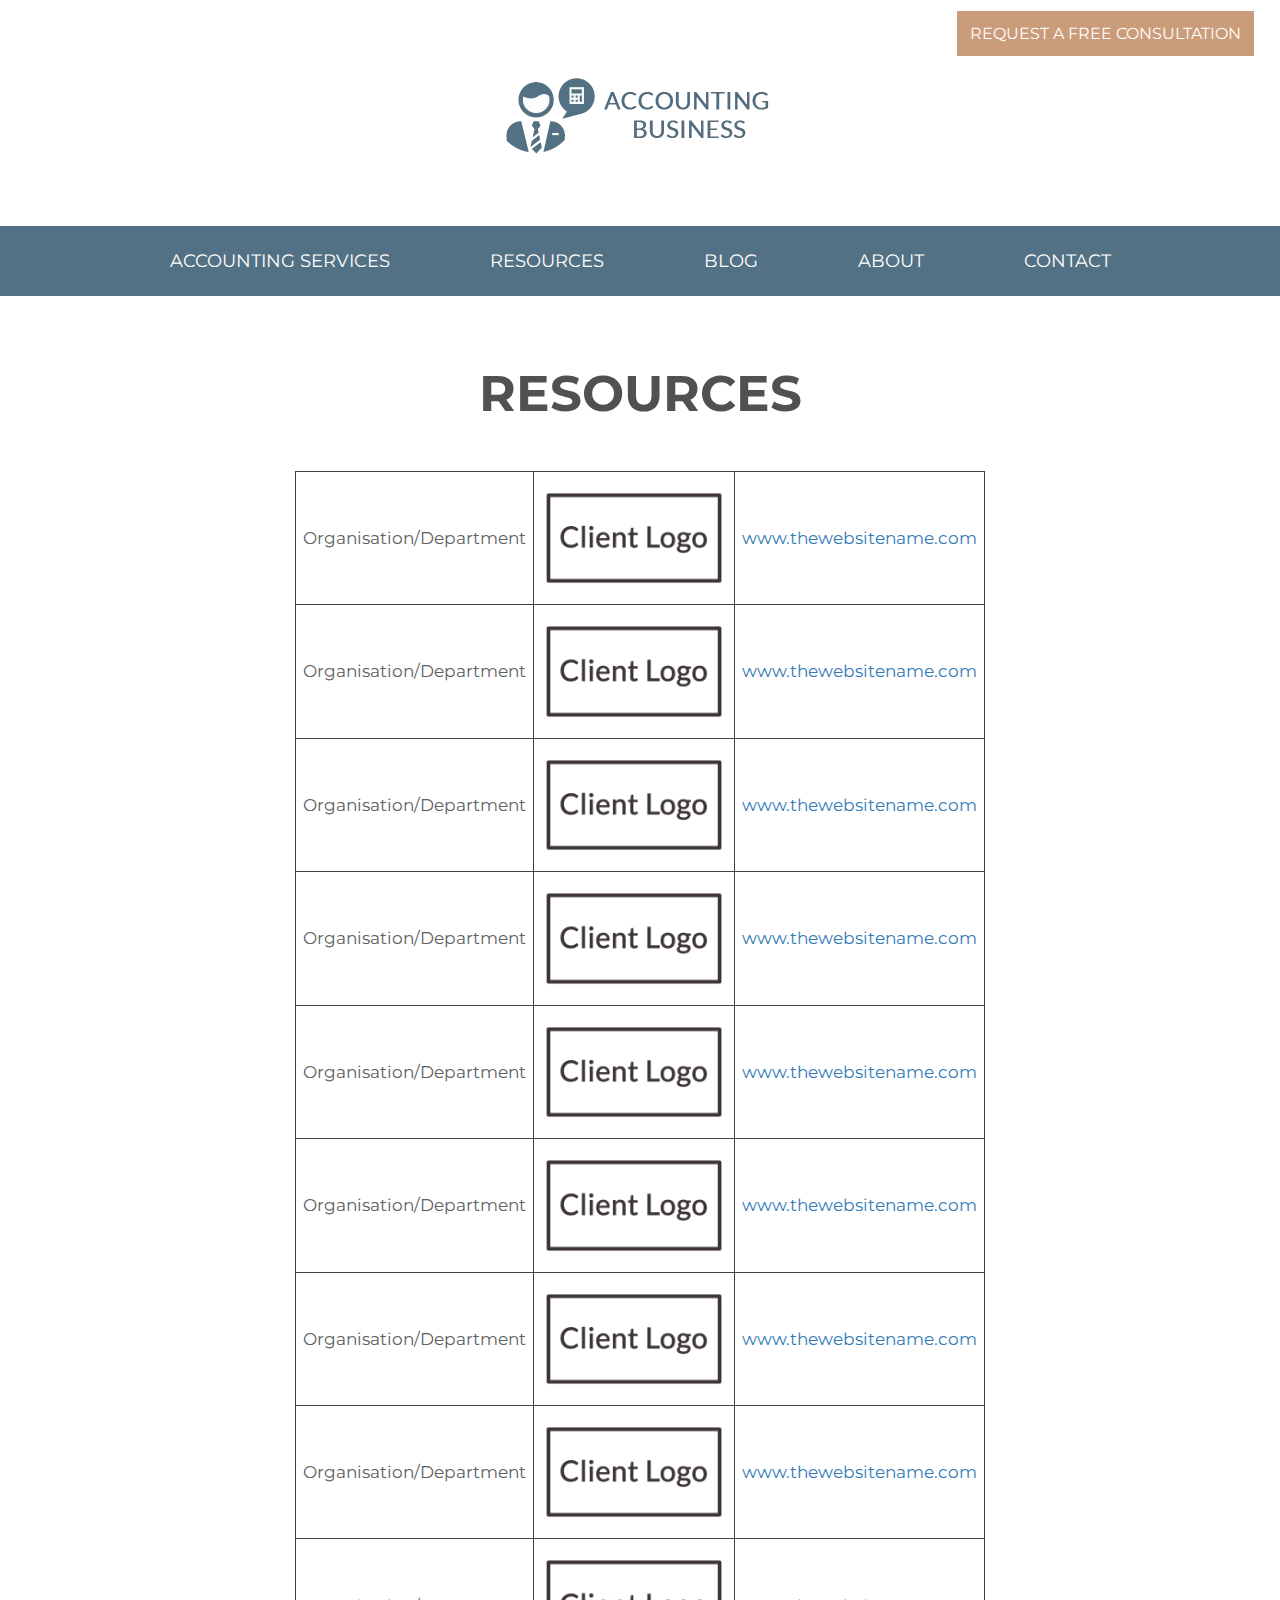
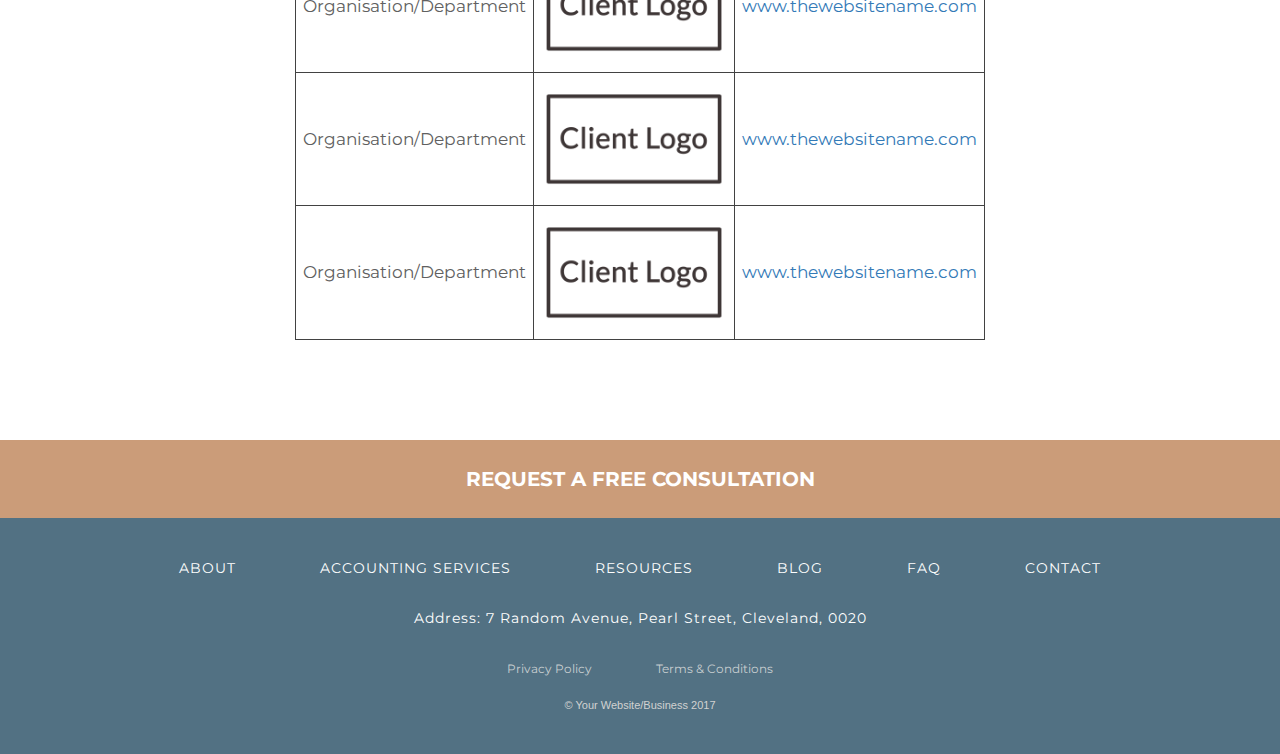
<file: accounting-resources.html>
<!DOCTYPE html>
<html lang="en">
<head>
  <meta charset="utf-8">
  <meta content="IE=edge" http-equiv="X-UA-Compatible">
  <meta content="width=device-width, initial-scale=1" name="viewport">
  
  <!-- Meta Description -->
  <meta content="" name="description">

  <title>Accounting Resources</title>

      <!-- CSS Stylesheets -->
  <link href="css/bootstrap.min.css" rel="stylesheet">
  <link href="css/style.css" rel="stylesheet" type="text/css">
  <link href="css/navbar.css" rel="stylesheet" type="text/css">

  <!--Font Styles -->
  <link href="https://fonts.googleapis.com/css?family=Montserrat" rel="stylesheet" type="text/css">

  <!--FAVICON-->
  <link href="images/accounting-favicon.jpg" rel="icon">

  <style type="text/css">
    
    td {
      width:150.25pt;
      border:solid #424242 1.0pt;
      padding:0cm 5.4pt 0cm 5.4pt;  
    }

    td img{
  width: 100%;
  padding-bottom: 20px;
  padding-top: 20px; 
    }

  </style>

</head>

</head>

<body>

  <div class="consultation"><br/>
    <a href="/accountant-website-template/contact.php"><span class="gold">REQUEST A FREE CONSULTATION</span></a>
  </div>
  

  <div class="container-fluid" id="banner" align="center">

        <a href="/accountant-website-template">
        <img alt="accounting-logo" class="logo" src="images/accounting-logo.png"></a>

  </div><!--end banner-->


  <nav class="navbar navbar-default navbar-static-top" id="topnavbar" role="navigation">

    <div class="navbar-header">

      <button class="navbar-toggle" data-target=".navbar-collapse" data-toggle="collapse" type="button">

          <span class="sr-only">Toggle navigation</span> 

              <span class="icon-bar"></span> 
              <span class="icon-bar"></span> 
              <span class="icon-bar"></span>

      </button>

    </div><!--end navbar-header-->

    <div class="collapse navbar-collapse" align="center" >

      <ul class="nav navbar-nav">
          
          <li><a href="/accountant-website-template/accounting-services.html">ACCOUNTING SERVICES</a></li>

          <li><a href="/accountant-website-template/accounting-resources.html">RESOURCES</a></li>

          <li><a href="/accountant-website-template/blog.html">BLOG</a></li>

          <li><a href="/accountant-website-template/about.html">ABOUT</a></li>

          <li><a href="/accountant-website-template/contact.php">CONTACT</a></li>

      </ul>

    </div>

  </nav><!--end navbar-->

<div class="resources">

    <div class="container">

      <div class="row">

        <div class="col-md-8 col-md-offset-2">

          <h2 align="center">RESOURCES</h2><br><br>

          <div align="center" class="center-block">
            <table border="1" cellpadding="0" cellspacing="0" class="MsoTableGrid" style="border-collapse:collapse;border:none;">

              <tr>
                <td>
                  <p align="center" class="tablelist">Organisation/Department</p>
                </td>

                <td>
                  <img class="img-responsive" src="images/client-logo.png">
                </td>
                
                <td>
                  <p align="center" class="listurl"><a href="http://websitename.com" target="_blank">www.thewebsitename.com</a></p>
                </td>
              </tr>


              <tr>
                <td>
                  <p align="center" class="tablelist">Organisation/Department</p>
                </td>

                <td>
                  <img class="img-responsive" src="images/client-logo.png">
                </td>

                <td>
                  <p align="center" class="listurl"><a href="http://websitename.com" target="_blank">www.thewebsitename.com</a></p>
                </td>
              </tr>


              <tr>
                <td>
                  <p align="center" class="tablelist">Organisation/Department</p>
                </td>

                <td>
                  <img class="img-responsive" src="images/client-logo.png">
                </td>

                <td>
                  <p align="center" class="listurl"><a href="http://websitename.com" target="_blank">www.thewebsitename.com</a></p>
                </td>
              </tr>


              <tr>
                <td>
                  <p align="center" class="tablelist">Organisation/Department</p>
                </td>

                <td>
                  <img class="img-responsive" src="images/client-logo.png">
                </td>

                <td>
                  <p align="center" class="listurl"><a href="http://websitename.com" target="_blank">www.thewebsitename.com</a></p>
                </td>
              </tr>


              <tr>
                <td>
                  <p align="center" class="tablelist">Organisation/Department</p>
                </td>

                <td>
                  <img class="img-responsive" src="images/client-logo.png">
                </td>

                <td>
                  <p align="center" class="listurl"><a href="http://websitename.com" target="_blank">www.thewebsitename.com</a></p>
                </td>
              </tr>


              <tr>
                <td>
                  <p align="center" class="tablelist">Organisation/Department</p>
                </td>

                <td>
                  <img class="img-responsive" src="images/client-logo.png">
                </td>

                <td>
                  <p align="center" class="listurl"><a href="http://websitename.com" target="_blank">www.thewebsitename.com</a></p>
                </td>
              </tr>


              <tr>
                <td>
                  <p align="center" class="tablelist">Organisation/Department</p>
                </td>

                <td>
                  <img class="img-responsive" src="images/client-logo.png">
                </td>

                <td>
                  <p align="center" class="listurl"><a href="http://websitename.com" target="_blank">www.thewebsitename.com</a></p>
                </td>
              </tr>


              <tr>
                <td>
                  <p align="center" class="tablelist">Organisation/Department</p>
                </td>

                <td>
                  <img class="img-responsive" src="images/client-logo.png">
                </td>

                <td>
                  <p align="center" class="listurl"><a href="http://websitename.com" target="_blank">www.thewebsitename.com</a></p>
                </td>
              </tr>


              <tr>
                <td>
                  <p align="center" class="tablelist">Organisation/Department</p>
                </td>

                <td>
                  <img class="img-responsive" src="images/client-logo.png">
                </td>

                <td>
                  <p align="center" class="listurl"><a href="http://websitename.com" target="_blank">www.thewebsitename.com</a></p>
                </td>
              </tr>


              <tr>
                <td>
                  <p align="center" class="tablelist">Organisation/Department</p>
                </td>

                <td>
                  <img class="img-responsive" src="images/client-logo.png">
                </td>

                <td>
                  <p align="center" class="listurl"><a href="http://websitename.com" target="_blank">www.thewebsitename.com</a></p>
                </td>
              </tr>


              <tr>
                <td>
                  <p align="center" class="tablelist">Organisation/Department</p>
                </td>
                <td>
                  <img class="img-responsive" src="images/client-logo.png">
                </td>

                <td>
                  <p align="center" class="listurl"><a href="http://websitename.com" target="_blank">www.thewebsitename.com</a></p>
                </td>
              </tr>


            </table>
          </div>
        </div><!--end col-md-->
      </div><!--end row-->
    </div><!--end container-->
  </div><!--end resources-->


<div class="consultation-strip" align="center">

    <p><a href="/accountant-website-template/contact.php">REQUEST A FREE CONSULTATION</a></p>

  </div><!--end consultation-strip-->


  <footer>

    <div id="footer" align="center">

        <a href="/accountant-website-template/about.html">ABOUT</a>

        <a href="/accountant-website-template/accounting-services.html">ACCOUNTING SERVICES</a> 

        <a href="/accountant-website-template/accounting-resources.html">RESOURCES</a> 

        <a href="/accountant-website-template/blog.html">BLOG</a> 

        <a href="/accountant-website-template/faq.html">FAQ</a> 

        <a href="/accountant-website-template/contact.php">CONTACT</a>

    </div><!--end of footer-->

            <p class="address">Address: 7 Random Avenue, Pearl Street, Cleveland, 0020</p>

    <div class="footerlinks" align="center">
      
      <a href="/accountant-website-template/privacy-policy.html" rel="nofollow">Privacy Policy</a> 

      <a href="/accountant-website-template/terms-and-conditions.html" rel="nofollow">Terms &amp; Conditions</a>

      <p align="center" class="text-muted copyright">&copy; Your Website/Business 2017</p>

    </div>

  </footer><!--end Footer-->


    <!-- jQuery (necessary for Bootstrap's JavaScript plugins) -->
  <script src="https://ajax.googleapis.com/ajax/libs/jquery/1.12.4/jquery.min.js">
  </script> 
  <!-- Include all compiled plugins (below), or include individual files as needed -->

   
   <!--FIXED NAVBAR SCRIPT-->
  <script src="js/bootstrap.min.js">
  </script> 
  <script>
  $('#topnavbar').affix({
     offset: {
         top: $('#banner').height()
     }   
  }); 
  </script>


</body>

</html>
</file>
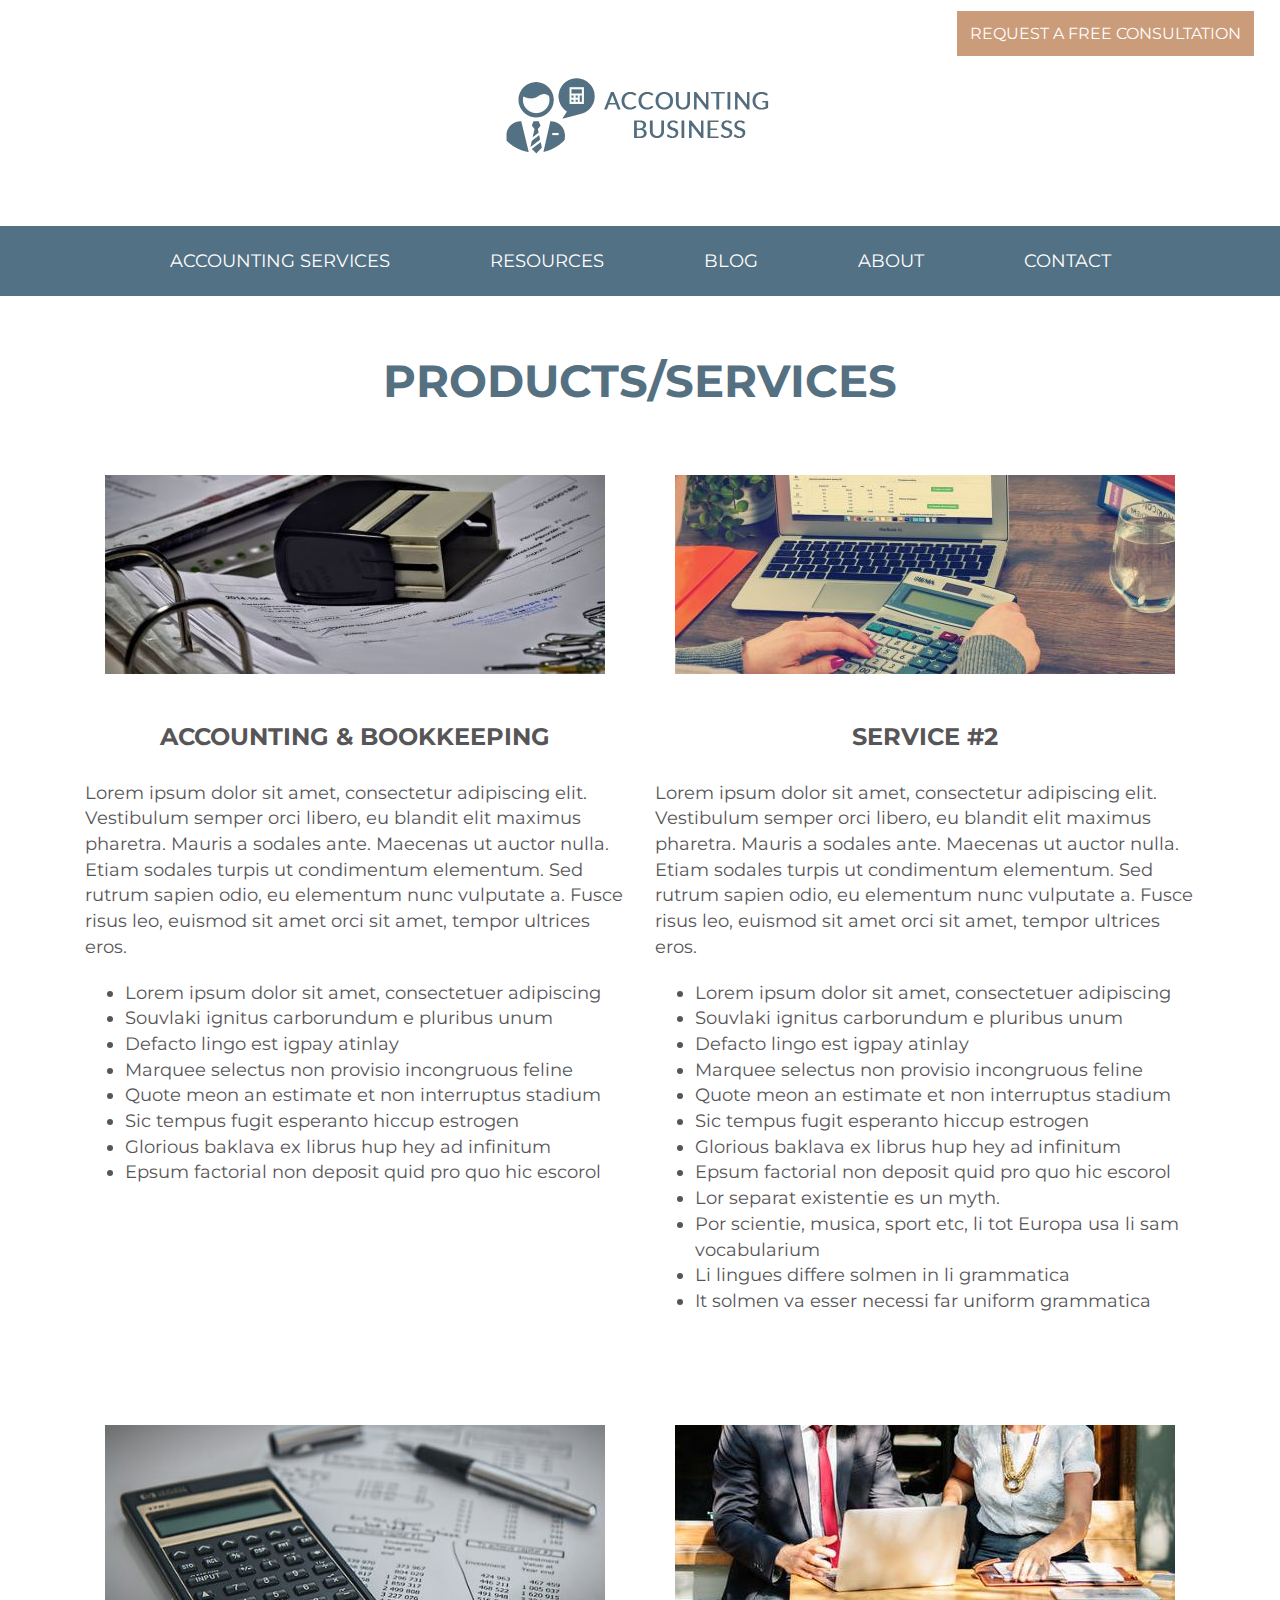
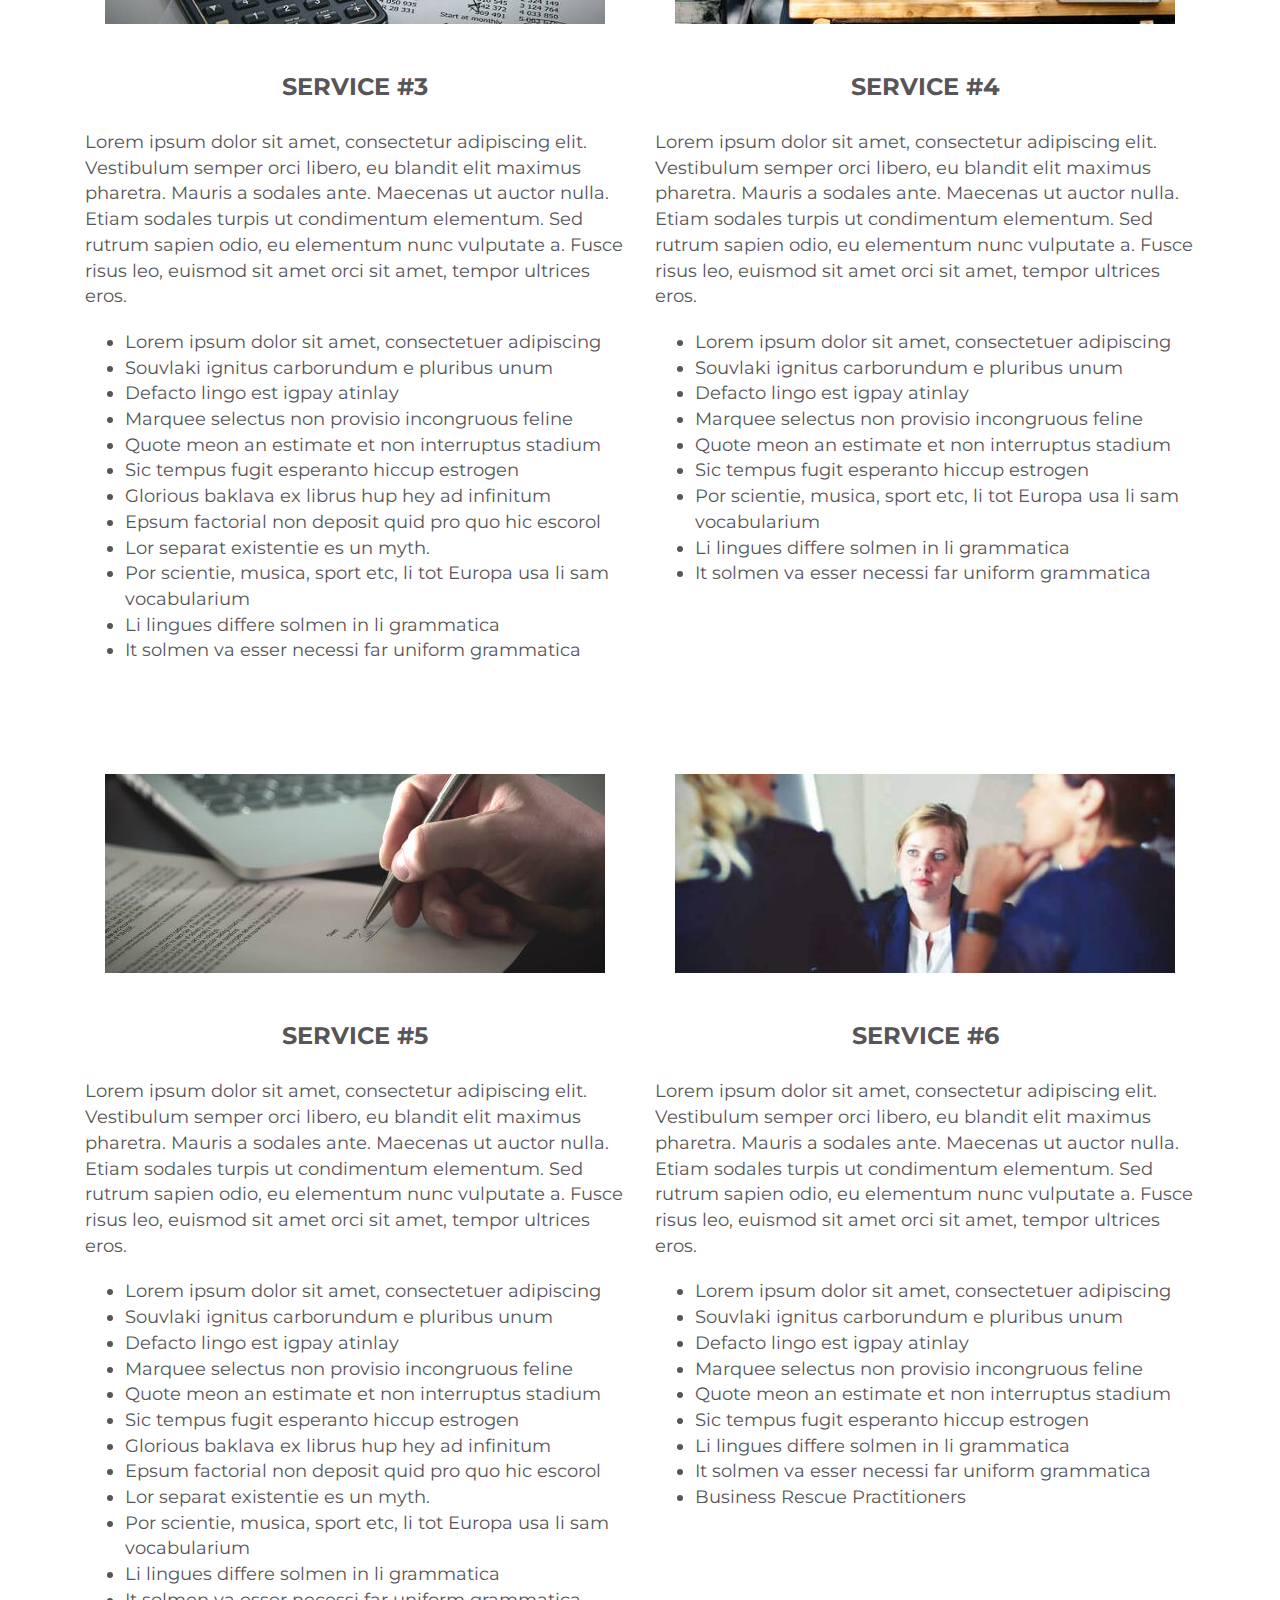
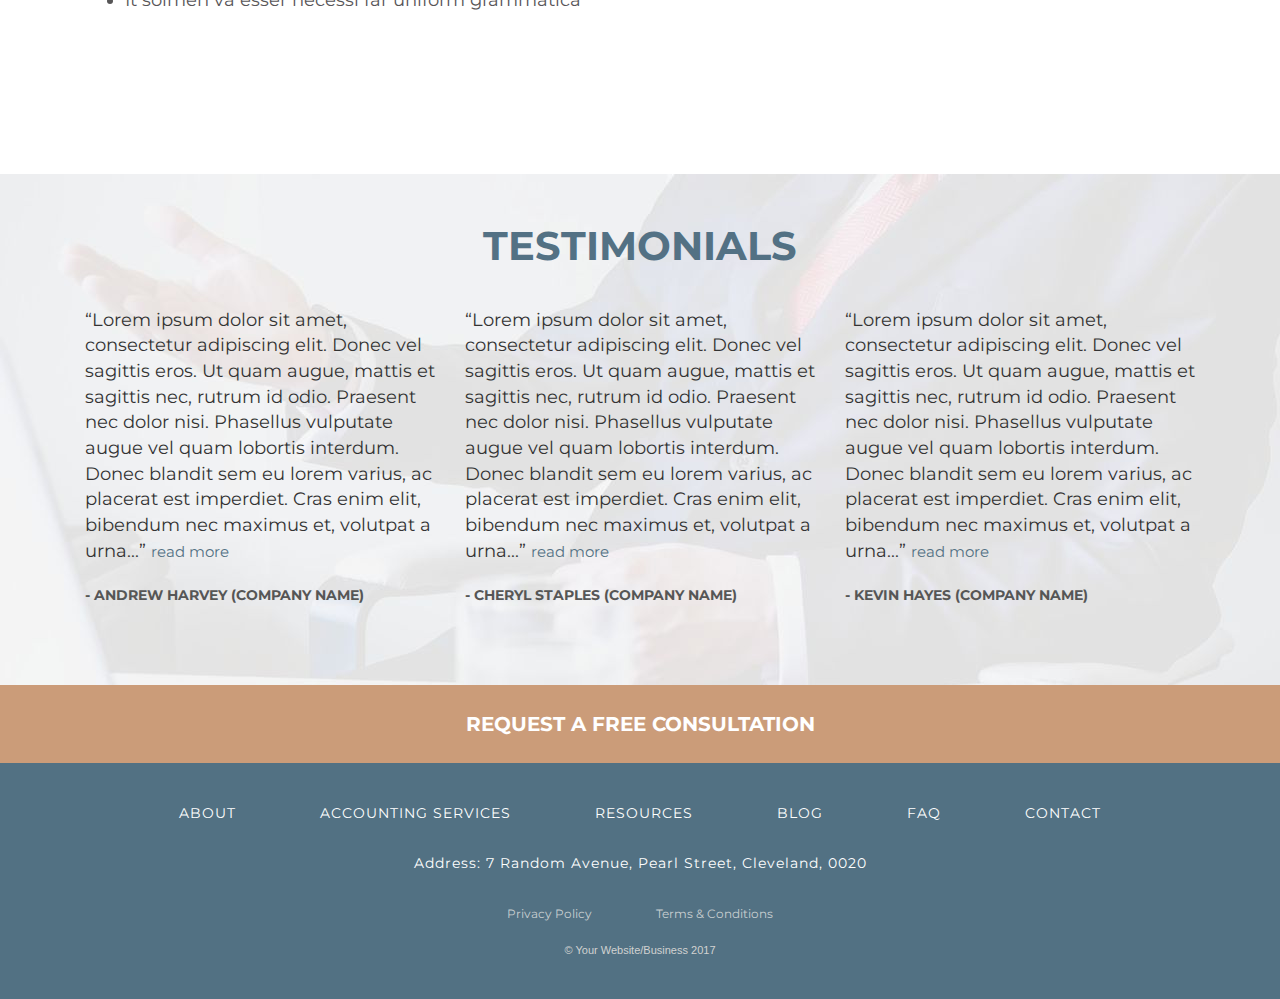
<file: accounting-services.html>
<!DOCTYPE html>
<html lang="en">
  <head>
    <meta charset="utf-8" />
    <meta content="IE=edge" http-equiv="X-UA-Compatible" />
    <meta content="width=device-width, initial-scale=1" name="viewport" />

    <!-- Meta Description -->
    <meta content="" name="description" />

    <title>Accounting Services in Cleveland</title>

    <!-- CSS Stylesheets -->
    <link href="css/bootstrap.min.css" rel="stylesheet" />
    <link href="css/style.css" rel="stylesheet" type="text/css" />
    <link href="css/services.css" rel="stylesheet" type="text/css" />
    <link href="css/navbar.css" rel="stylesheet" type="text/css" />

    <!--Font Styles -->
    <link
      href="https://fonts.googleapis.com/css?family=Montserrat"
      rel="stylesheet"
      type="text/css"
    />

    <!--FAVICON-->
    <link href="images/accounting-favicon.jpg" rel="icon" />
  </head>

  <body>
    <div class="consultation">
      <br />
      <a href="/accountant-website-template/contact.php"
        ><span class="gold">REQUEST A FREE CONSULTATION</span></a
      >
    </div>

    <div class="container-fluid" id="banner" align="center">
      <a href="/accountant-website-template">
        <img
          alt="accounting-logo"
          class="logo"
          src="images/accounting-logo.png"
      /></a>
    </div>
    <!--end banner-->

    <nav
      class="navbar navbar-default navbar-static-top"
      id="topnavbar"
      role="navigation"
    >
      <div class="navbar-header">
        <button
          class="navbar-toggle"
          data-target=".navbar-collapse"
          data-toggle="collapse"
          type="button"
        >
          <span class="sr-only">Toggle navigation</span>

          <span class="icon-bar"></span>
          <span class="icon-bar"></span>
          <span class="icon-bar"></span>
        </button>
      </div>
      <!--end navbar-header-->

      <div class="collapse navbar-collapse" align="center">
        <ul class="nav navbar-nav">
          <li>
            <a href="/accountant-website-template/accounting-services.html"
              >ACCOUNTING SERVICES</a
            >
          </li>

          <li>
            <a href="/accountant-website-template/accounting-resources.html"
              >RESOURCES</a
            >
          </li>

          <li><a href="/accountant-website-template/blog.html">BLOG</a></li>

          <li><a href="/accountant-website-template/about.html">ABOUT</a></li>

          <li>
            <a href="/accountant-website-template/contact.php">CONTACT</a>
          </li>
        </ul>
      </div>
    </nav>
    <!--end navbar-->

    <div class="accounting-services">
      <h4 align="center">PRODUCTS/SERVICES</h4>
    </div>
    <!--end of accounting-services-->

    <div class="services">
      <div class="container">
        <div class="row">
          <div class="col-md-6 col-sm-6">
            <p align="center">
              <img
                src="images/accounting-and-bookkeeping.jpg"
                alt="accounting-and-bookkeeping"
                class="img-responsive"
              />
            </p>

            <h2 align="center">ACCOUNTING &amp; BOOKKEEPING</h2>

            <p>
              Lorem ipsum dolor sit amet, consectetur adipiscing elit.
              Vestibulum semper orci libero, eu blandit elit maximus pharetra.
              Mauris a sodales ante. Maecenas ut auctor nulla. Etiam sodales
              turpis ut condimentum elementum. Sed rutrum sapien odio, eu
              elementum nunc vulputate a. Fusce risus leo, euismod sit amet orci
              sit amet, tempor ultrices eros.
            </p>

            <ul>
              <li>Lorem ipsum dolor sit amet, consectetuer adipiscing</li>
              <li>Souvlaki ignitus carborundum e pluribus unum</li>
              <li>Defacto lingo est igpay atinlay</li>
              <li>Marquee selectus non provisio incongruous feline</li>
              <li>Quote meon an estimate et non interruptus stadium</li>
              <li>Sic tempus fugit esperanto hiccup estrogen</li>
              <li>Glorious baklava ex librus hup hey ad infinitum</li>
              <li>Epsum factorial non deposit quid pro quo hic escorol</li>
            </ul>
          </div>
          <!--end of financial analysis-->

          <div class="col-md-6 col-sm-6">
            <p align="center">
              <img
                src="images/accounting-service2.jpg"
                alt="accounting-services"
                class="img-responsive"
              />
            </p>

            <h2 align="center">SERVICE #2</h2>
            <p>
              Lorem ipsum dolor sit amet, consectetur adipiscing elit.
              Vestibulum semper orci libero, eu blandit elit maximus pharetra.
              Mauris a sodales ante. Maecenas ut auctor nulla. Etiam sodales
              turpis ut condimentum elementum. Sed rutrum sapien odio, eu
              elementum nunc vulputate a. Fusce risus leo, euismod sit amet orci
              sit amet, tempor ultrices eros.
            </p>

            <ul>
              <li>Lorem ipsum dolor sit amet, consectetuer adipiscing</li>
              <li>Souvlaki ignitus carborundum e pluribus unum</li>
              <li>Defacto lingo est igpay atinlay</li>
              <li>Marquee selectus non provisio incongruous feline</li>
              <li>Quote meon an estimate et non interruptus stadium</li>
              <li>Sic tempus fugit esperanto hiccup estrogen</li>
              <li>Glorious baklava ex librus hup hey ad infinitum</li>
              <li>Epsum factorial non deposit quid pro quo hic escorol</li>
              <li>Lor separat existentie es un myth.</li>
              <li>
                Por scientie, musica, sport etc, li tot Europa usa li sam
                vocabularium
              </li>
              <li>Li lingues differe solmen in li grammatica</li>
              <li>It solmen va esser necessi far uniform grammatica</li>
            </ul>
          </div>
          <!--end of payroll-->
        </div>
        <!--end of row-->

        <div class="row">
          <div class="col-md-6 col-sm-6">
            <p align="center">
              <img
                src="images/accounting-service3.jpg"
                alt="accounting-services"
                class="img-responsive"
              />
            </p>

            <h2 align="center">SERVICE #3</h2>

            <p>
              Lorem ipsum dolor sit amet, consectetur adipiscing elit.
              Vestibulum semper orci libero, eu blandit elit maximus pharetra.
              Mauris a sodales ante. Maecenas ut auctor nulla. Etiam sodales
              turpis ut condimentum elementum. Sed rutrum sapien odio, eu
              elementum nunc vulputate a. Fusce risus leo, euismod sit amet orci
              sit amet, tempor ultrices eros.
            </p>

            <ul>
              <li>Lorem ipsum dolor sit amet, consectetuer adipiscing</li>
              <li>Souvlaki ignitus carborundum e pluribus unum</li>
              <li>Defacto lingo est igpay atinlay</li>
              <li>Marquee selectus non provisio incongruous feline</li>
              <li>Quote meon an estimate et non interruptus stadium</li>
              <li>Sic tempus fugit esperanto hiccup estrogen</li>
              <li>Glorious baklava ex librus hup hey ad infinitum</li>
              <li>Epsum factorial non deposit quid pro quo hic escorol</li>
              <li>Lor separat existentie es un myth.</li>
              <li>
                Por scientie, musica, sport etc, li tot Europa usa li sam
                vocabularium
              </li>
              <li>Li lingues differe solmen in li grammatica</li>
              <li>It solmen va esser necessi far uniform grammatica</li>
            </ul>
          </div>
          <!--end of bookkeeping-->

          <div class="col-md-6 col-sm-6">
            <p align="center">
              <img
                src="images/accounting-service4.jpg"
                alt="accounting-services"
                class="img-responsive"
              />
            </p>

            <h2 align="center">SERVICE #4</h2>

            <p>
              Lorem ipsum dolor sit amet, consectetur adipiscing elit.
              Vestibulum semper orci libero, eu blandit elit maximus pharetra.
              Mauris a sodales ante. Maecenas ut auctor nulla. Etiam sodales
              turpis ut condimentum elementum. Sed rutrum sapien odio, eu
              elementum nunc vulputate a. Fusce risus leo, euismod sit amet orci
              sit amet, tempor ultrices eros.
            </p>

            <ul>
              <li>Lorem ipsum dolor sit amet, consectetuer adipiscing</li>
              <li>Souvlaki ignitus carborundum e pluribus unum</li>
              <li>Defacto lingo est igpay atinlay</li>
              <li>Marquee selectus non provisio incongruous feline</li>
              <li>Quote meon an estimate et non interruptus stadium</li>
              <li>Sic tempus fugit esperanto hiccup estrogen</li>
              <li>
                Por scientie, musica, sport etc, li tot Europa usa li sam
                vocabularium
              </li>
              <li>Li lingues differe solmen in li grammatica</li>
              <li>It solmen va esser necessi far uniform grammatica</li>
            </ul>
          </div>
          <!--end of tax-advice-->
        </div>
        <!--end of row-->

        <div class="row">
          <div class="col-md-6 col-sm-6">
            <p align="center">
              <img
                src="images/accounting-service5.jpg"
                alt="accounting-services"
                class="img-responsive"
              />
            </p>

            <h2 align="center">SERVICE #5</h2>

            <p>
              Lorem ipsum dolor sit amet, consectetur adipiscing elit.
              Vestibulum semper orci libero, eu blandit elit maximus pharetra.
              Mauris a sodales ante. Maecenas ut auctor nulla. Etiam sodales
              turpis ut condimentum elementum. Sed rutrum sapien odio, eu
              elementum nunc vulputate a. Fusce risus leo, euismod sit amet orci
              sit amet, tempor ultrices eros.
            </p>

            <ul>
              <li>Lorem ipsum dolor sit amet, consectetuer adipiscing</li>
              <li>Souvlaki ignitus carborundum e pluribus unum</li>
              <li>Defacto lingo est igpay atinlay</li>
              <li>Marquee selectus non provisio incongruous feline</li>
              <li>Quote meon an estimate et non interruptus stadium</li>
              <li>Sic tempus fugit esperanto hiccup estrogen</li>
              <li>Glorious baklava ex librus hup hey ad infinitum</li>
              <li>Epsum factorial non deposit quid pro quo hic escorol</li>
              <li>Lor separat existentie es un myth.</li>
              <li>
                Por scientie, musica, sport etc, li tot Europa usa li sam
                vocabularium
              </li>
              <li>Li lingues differe solmen in li grammatica</li>
              <li>It solmen va esser necessi far uniform grammatica</li>
            </ul>
          </div>
          <!--end of service6-->

          <div class="col-md-6 col-sm-6">
            <p align="center">
              <img
                src="images/accounting-service6.jpg"
                alt="accounting-services"
                class="img-responsive"
              />
            </p>

            <h2 align="center">SERVICE #6</h2>

            <p>
              Lorem ipsum dolor sit amet, consectetur adipiscing elit.
              Vestibulum semper orci libero, eu blandit elit maximus pharetra.
              Mauris a sodales ante. Maecenas ut auctor nulla. Etiam sodales
              turpis ut condimentum elementum. Sed rutrum sapien odio, eu
              elementum nunc vulputate a. Fusce risus leo, euismod sit amet orci
              sit amet, tempor ultrices eros.
            </p>

            <ul>
              <li>Lorem ipsum dolor sit amet, consectetuer adipiscing</li>
              <li>Souvlaki ignitus carborundum e pluribus unum</li>
              <li>Defacto lingo est igpay atinlay</li>
              <li>Marquee selectus non provisio incongruous feline</li>
              <li>Quote meon an estimate et non interruptus stadium</li>
              <li>Sic tempus fugit esperanto hiccup estrogen</li>
              <li>Li lingues differe solmen in li grammatica</li>
              <li>It solmen va esser necessi far uniform grammatica</li>
              <li>Business Rescue Practitioners</li>
            </ul>
          </div>
          <!--end of service6-->
        </div>
        <!--end of row-->
      </div>
      <!--end of container-->
    </div>
    <!--end of services--><br /><br /><br /><br />

    <div class="testimonials">
      <h4>TESTIMONIALS</h4>

      <div class="container">
        <div class="row">
          <div class="col-md-4 col-sm-4">
            <p>
              “Lorem ipsum dolor sit amet, consectetur adipiscing elit. Donec
              vel sagittis eros. Ut quam augue, mattis et sagittis nec, rutrum
              id odio. Praesent nec dolor nisi. Phasellus vulputate augue vel
              quam lobortis interdum. Donec blandit sem eu lorem varius, ac
              placerat est imperdiet. Cras enim elit, bibendum nec maximus et,
              volutpat a urna...”
              <a
                class="read-more"
                href="/accountant-website-template/testimonials.html"
                >read more</a
              >
            </p>
            <br />
            <p class="reviewer">- ANDREW HARVEY (COMPANY NAME)</p>
          </div>

          <div class="col-md-4 col-sm-4">
            <p>
              “Lorem ipsum dolor sit amet, consectetur adipiscing elit. Donec
              vel sagittis eros. Ut quam augue, mattis et sagittis nec, rutrum
              id odio. Praesent nec dolor nisi. Phasellus vulputate augue vel
              quam lobortis interdum. Donec blandit sem eu lorem varius, ac
              placerat est imperdiet. Cras enim elit, bibendum nec maximus et,
              volutpat a urna...”
              <a
                class="read-more"
                href="/accountant-website-template/testimonials.html"
                >read more</a
              >
            </p>
            <br />

            <p class="reviewer">- CHERYL STAPLES (COMPANY NAME)</p>
          </div>

          <div class="col-md-4 col-sm-4">
            <p>
              “Lorem ipsum dolor sit amet, consectetur adipiscing elit. Donec
              vel sagittis eros. Ut quam augue, mattis et sagittis nec, rutrum
              id odio. Praesent nec dolor nisi. Phasellus vulputate augue vel
              quam lobortis interdum. Donec blandit sem eu lorem varius, ac
              placerat est imperdiet. Cras enim elit, bibendum nec maximus et,
              volutpat a urna...”
              <a
                class="read-more"
                href="/accountant-website-template/testimonials.html"
                >read more</a
              >
            </p>
            <br />

            <p class="reviewer">- KEVIN HAYES (COMPANY NAME)</p>
          </div>
        </div>
        <!--end of row-->
      </div>
      <!--end of container-->
    </div>
    <!--end of testimonials-->

    <div class="consultation-strip" align="center">
      <p>
        <a href="/accountant-website-template/contact.php"
          >REQUEST A FREE CONSULTATION</a
        >
      </p>
    </div>
    <!--end consultation-strip-->

    <footer>
      <div id="footer" align="center">
        <a href="/accountant-website-template/about.html">ABOUT</a>

        <a href="/accountant-website-template/accounting-services.html"
          >ACCOUNTING SERVICES</a
        >

        <a href="/accountant-website-template/accounting-resources.html"
          >RESOURCES</a
        >

        <a href="/accountant-website-template/blog.html">BLOG</a>

        <a href="/accountant-website-template/faq.html">FAQ</a>

        <a href="/accountant-website-template/contact.php">CONTACT</a>
      </div>
      <!--end of footer-->

      <p class="address">
        Address: 7 Random Avenue, Pearl Street, Cleveland, 0020
      </p>

      <div class="footerlinks" align="center">
        <a
          href="/accountant-website-template/privacy-policy.html"
          rel="nofollow"
          >Privacy Policy</a
        >

        <a
          href="/accountant-website-template/terms-and-conditions.html"
          rel="nofollow"
          >Terms &amp; Conditions</a
        >

        <p align="center" class="text-muted copyright">
          &copy; Your Website/Business 2017
        </p>
      </div>
    </footer>
    <!--end Footer-->

    <!-- jQuery (necessary for Bootstrap's JavaScript plugins) -->
    <script src="https://ajax.googleapis.com/ajax/libs/jquery/1.12.4/jquery.min.js"></script>
    <!-- Include all compiled plugins (below), or include individual files as needed -->

    <!--FIXED NAVBAR SCRIPT-->
    <script src="js/bootstrap.min.js"></script>

    <script>
      $("#topnavbar").affix({
        offset: {
          top: $("#banner").height(),
        },
      });
    </script>
  </body>
</html>
</file>
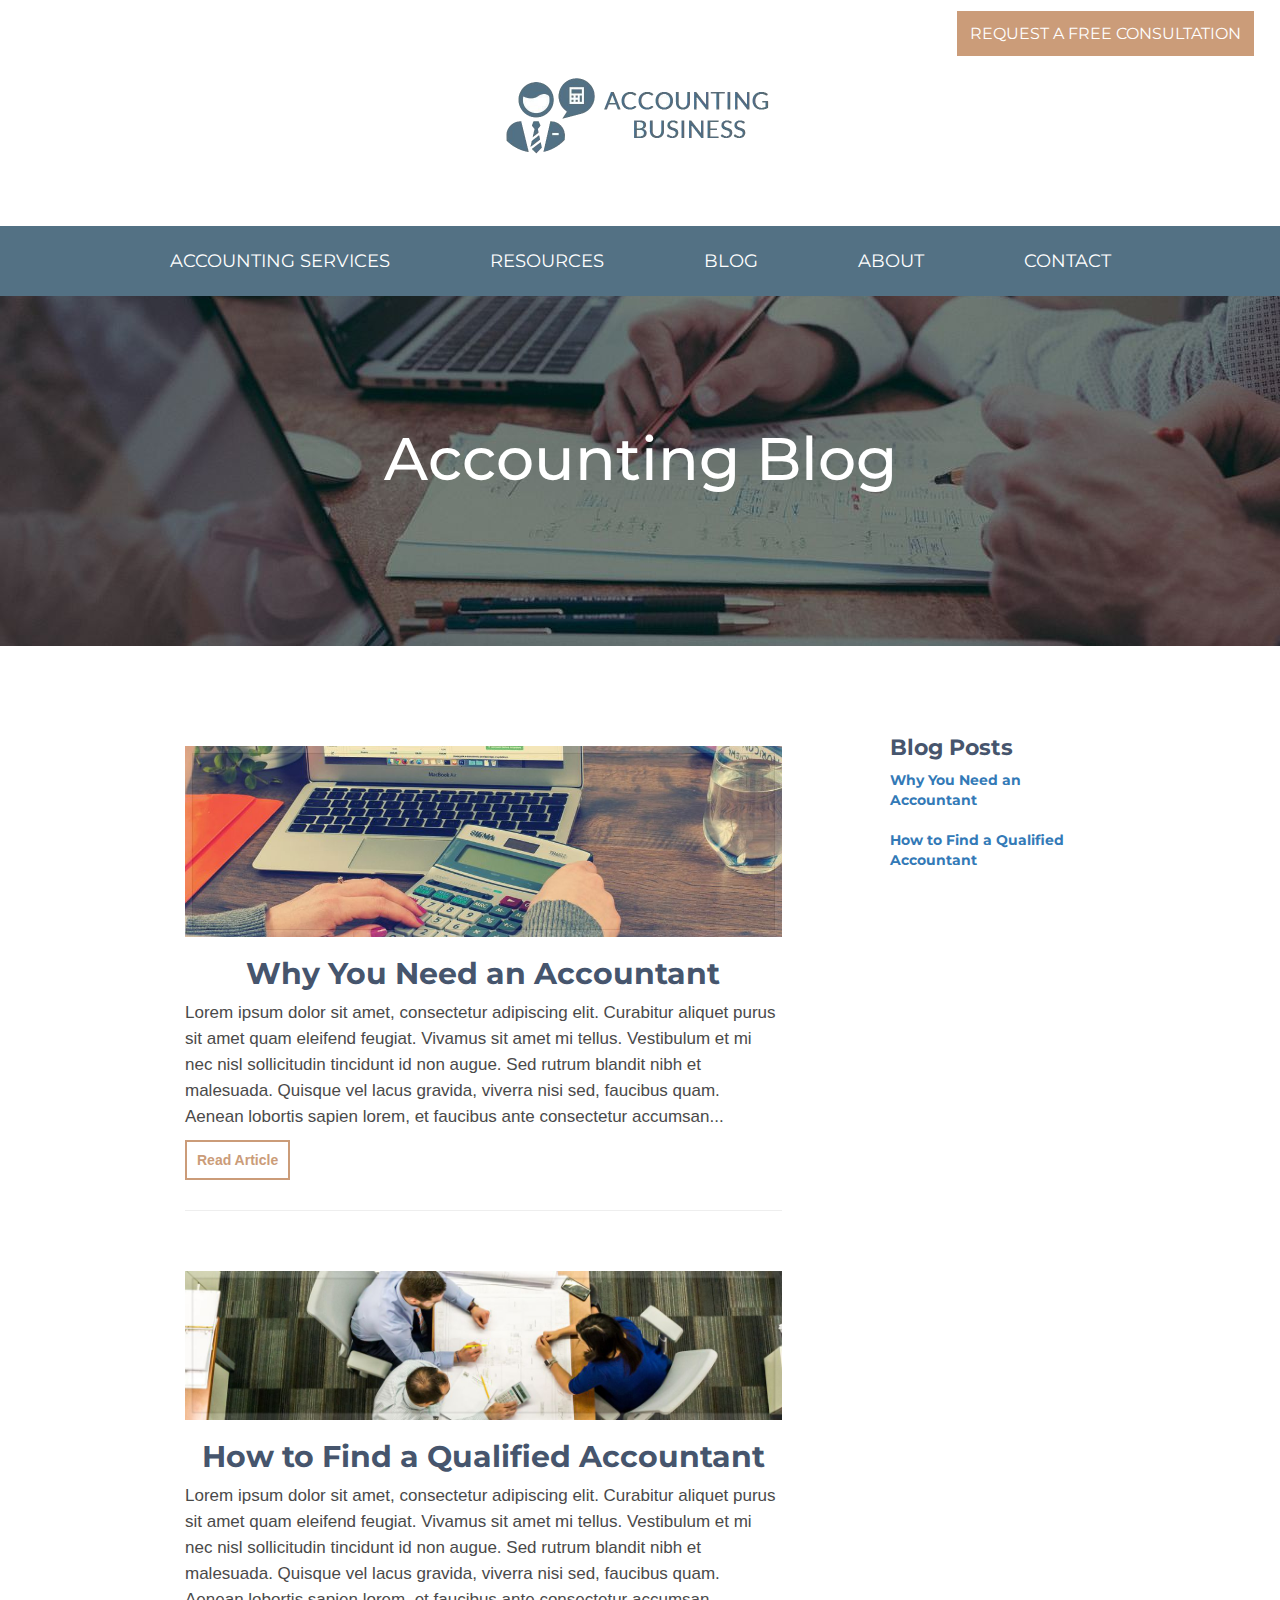
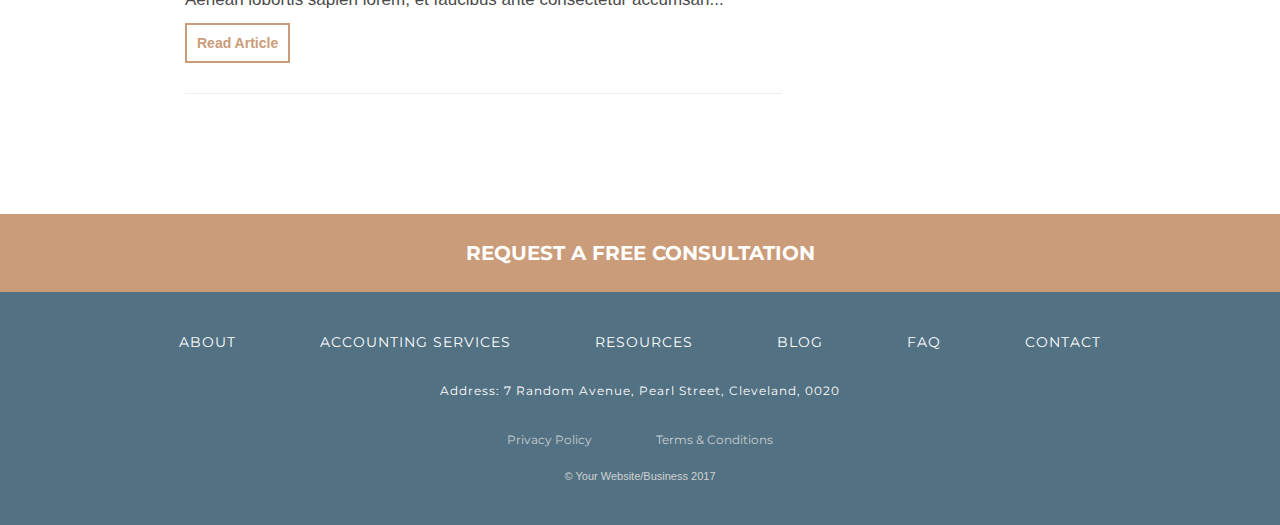
<file: blog.html>
<!DOCTYPE html>
<html lang="en">
  <head>
    <meta charset="utf-8" />
    <meta content="IE=edge" http-equiv="X-UA-Compatible" />
    <meta content="width=device-width, initial-scale=1" name="viewport" />

    <!-- Meta Description -->
    <meta content="" name="description" />

    <title>Accountanting Blog</title>

    <!-- CSS Stylesheets -->
    <link href="css/bootstrap.min.css" rel="stylesheet" />
    <link href="css/blog-page-styling.css" rel="stylesheet" type="text/css" />
    <link href="css/navbar.css" rel="stylesheet" type="text/css" />

    <!--Font Styles -->
    <link
      href="https://fonts.googleapis.com/css?family=Montserrat"
      rel="stylesheet"
      type="text/css"
    />

    <!--FAVICON-->
    <link href="images/accounting-favicon.jpg" rel="icon" />
  </head>

  <body>
    <div class="consultation">
      <br />
      <a href="/accountant-website-template/contact.php"
        ><span class="gold">REQUEST A FREE CONSULTATION</span></a
      >
    </div>

    <div class="container-fluid" id="banner" align="center">
      <a href="/accountant-website-template">
        <img
          alt="accounting-logo"
          class="logo"
          src="images/accounting-logo.png"
      /></a>
    </div>
    <!--end banner-->

    <nav
      class="navbar navbar-default navbar-static-top"
      id="topnavbar"
      role="navigation"
    >
      <div class="navbar-header">
        <button
          class="navbar-toggle"
          data-target=".navbar-collapse"
          data-toggle="collapse"
          type="button"
        >
          <span class="sr-only">Toggle navigation</span>

          <span class="icon-bar"></span>
          <span class="icon-bar"></span>
          <span class="icon-bar"></span>
        </button>
      </div>
      <!--end navbar-header-->

      <div class="collapse navbar-collapse" align="center">
        <ul class="nav navbar-nav">
          <li>
            <a href="/accountant-website-template/accounting-services.html"
              >ACCOUNTING SERVICES</a
            >
          </li>

          <li>
            <a href="/accountant-website-template/accounting-resources.html"
              >RESOURCES</a
            >
          </li>

          <li><a href="/accountant-website-template/blog.html">BLOG</a></li>

          <li><a href="/accountant-website-template/about.html">ABOUT</a></li>

          <li>
            <a href="/accountant-website-template/contact.php">CONTACT</a>
          </li>
        </ul>
      </div>
    </nav>
    <!--end navbar-->

    <div class="blog-background">
      <h2 align="center">Accounting Blog</h2>
    </div>
    <!--end blog-background-->

    <div class="container blog">
      <div class="row">
        <div class="col-sm-8 blog-main">
          <div class="blog-post">
            <!-- First Blog Post --><br />

            <a href="/accountant-website-template/"
              ><img
                src="images/blog-post1-img.jpg"
                class="img-responsive"
                alt="blog-post-img"
            /></a>

            <h2 align="center">
              <a class="headings" href="/accountant-website-template/"
                >Why You Need an Accountant</a
              >
            </h2>

            <p>
              Lorem ipsum dolor sit amet, consectetur adipiscing elit. Curabitur
              aliquet purus sit amet quam eleifend feugiat. Vivamus sit amet mi
              tellus. Vestibulum et mi nec nisl sollicitudin tincidunt id non
              augue. Sed rutrum blandit nibh et malesuada. Quisque vel lacus
              gravida, viverra nisi sed, faucibus quam. Aenean lobortis sapien
              lorem, et faucibus ante consectetur accumsan...
            </p>
            <br />

            <a class="read-more" href="/accountant-website-template/"
              ><strong>Read Article</strong></a
            ><br />
            <br />
            <hr />
            <br />
            <br />

            <a href="/accountant-website-template/"
              ><img
                src="images/blog-post2-img.jpg"
                class="img-responsive"
                alt="blog-post-img"
            /></a>

            <h2 align="center">
              <a class="headings" href="/accountant-website-template/"
                >How to Find a Qualified Accountant</a
              >
            </h2>

            <p>
              Lorem ipsum dolor sit amet, consectetur adipiscing elit. Curabitur
              aliquet purus sit amet quam eleifend feugiat. Vivamus sit amet mi
              tellus. Vestibulum et mi nec nisl sollicitudin tincidunt id non
              augue. Sed rutrum blandit nibh et malesuada. Quisque vel lacus
              gravida, viverra nisi sed, faucibus quam. Aenean lobortis sapien
              lorem, et faucibus ante consectetur accumsan...
            </p>
            <br />

            <a class="read-more" href="/accountant-website-template/"
              ><strong>Read Article</strong></a
            ><br />
            <br />
            <hr />
            <br />
            <br />
          </div>
          <!-- /.blog-post --><br />
        </div>
        <!-- /.blog-main -->

        <div class="col-sm-3 col-sm-offset-1 blog-sidebar">
          <div class="sidebar-module">
            <h4>Blog Posts</h4>

            <ol class="list-unstyled">
              <strong>
                <li>
                  <a href="/accountant-website-template/"
                    >Why You Need an Accountant</a
                  >
                </li>
                <br />

                <li>
                  <a href="/accountant-website-template/"
                    >How to Find a Qualified Accountant</a
                  >
                </li>
                <br />
              </strong>
            </ol>
          </div>
          <br /><br />
        </div>
        <!--blog-sidebar -->
      </div>
      <!--row -->
    </div>
    <!-- blog container --><br /><br />

    <div class="consultation-strip" align="center">
      <p>
        <a href="/accountant-website-template/contact.php"
          >REQUEST A FREE CONSULTATION</a
        >
      </p>
    </div>
    <!--end consultation-strip-->

    <footer>
      <div id="footer" align="center">
        <a href="/accountant-website-template/about.html">ABOUT</a>

        <a href="/accountant-website-template/accounting-services.html"
          >ACCOUNTING SERVICES</a
        >

        <a href="/accountant-website-template/accounting-resources.html"
          >RESOURCES</a
        >

        <a href="/accountant-website-template/blog.html">BLOG</a>

        <a href="/accountant-website-template/faq.html">FAQ</a>

        <a href="/accountant-website-template/contact.php">CONTACT</a>
      </div>
      <!--end of footer-->

      <p class="address">
        Address: 7 Random Avenue, Pearl Street, Cleveland, 0020
      </p>

      <div class="footerlinks" align="center">
        <a
          href="/accountant-website-template/privacy-policy.html"
          rel="nofollow"
          >Privacy Policy</a
        >

        <a
          href="/accountant-website-template/terms-and-conditions.html"
          rel="nofollow"
          >Terms &amp; Conditions</a
        >

        <p align="center" class="text-muted copyright">
          &copy; Your Website/Business 2017
        </p>
      </div>
    </footer>
    <!--end Footer-->

    <!-- jQuery (necessary for Bootstrap's JavaScript plugins) -->
    <script src="https://ajax.googleapis.com/ajax/libs/jquery/1.12.4/jquery.min.js"></script>
    <!-- Include all compiled plugins (below), or include individual files as needed -->

    <script src="js/bootstrap.min.js"></script>

    <!--FIXED NAVBAR SCRIPT-->

    <script>
      $("#topnavbar").affix({
        offset: {
          top: $("#banner").height(),
        },
      });
    </script>
  </body>
</html>
</file>
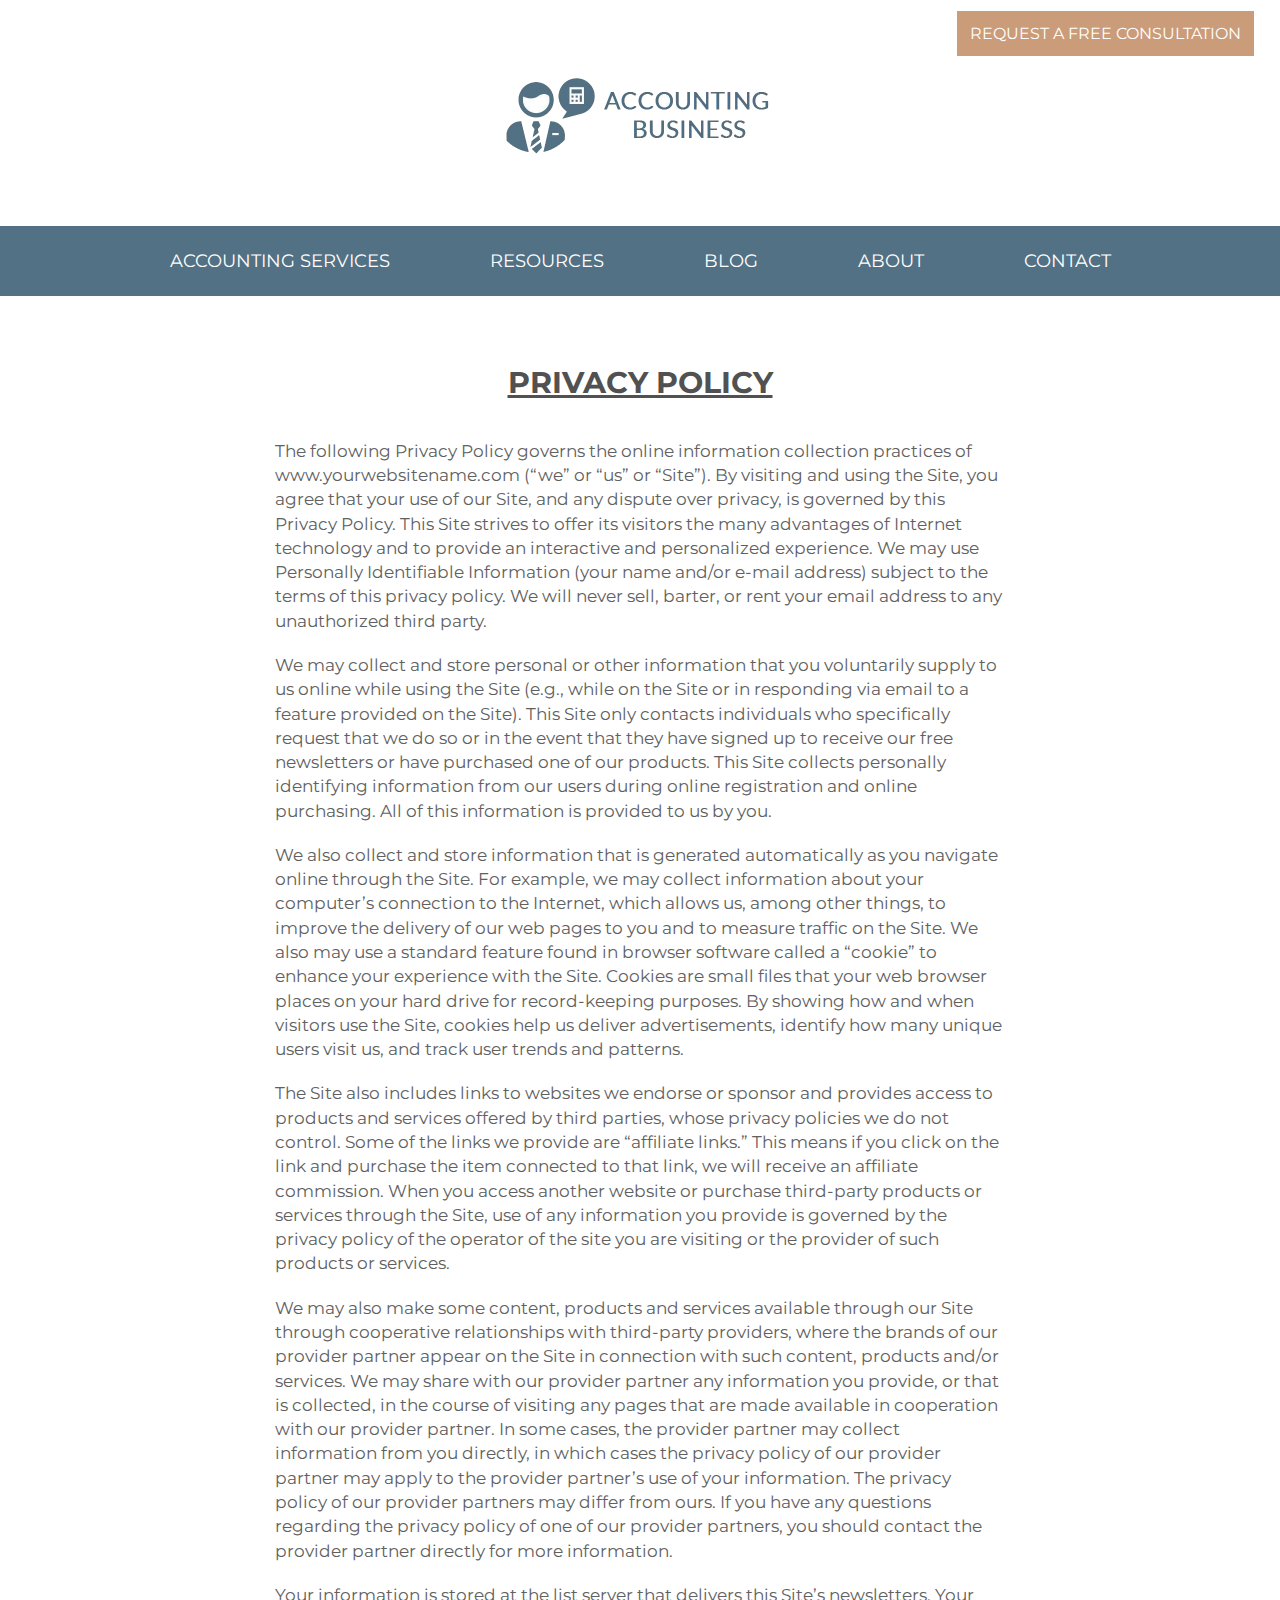
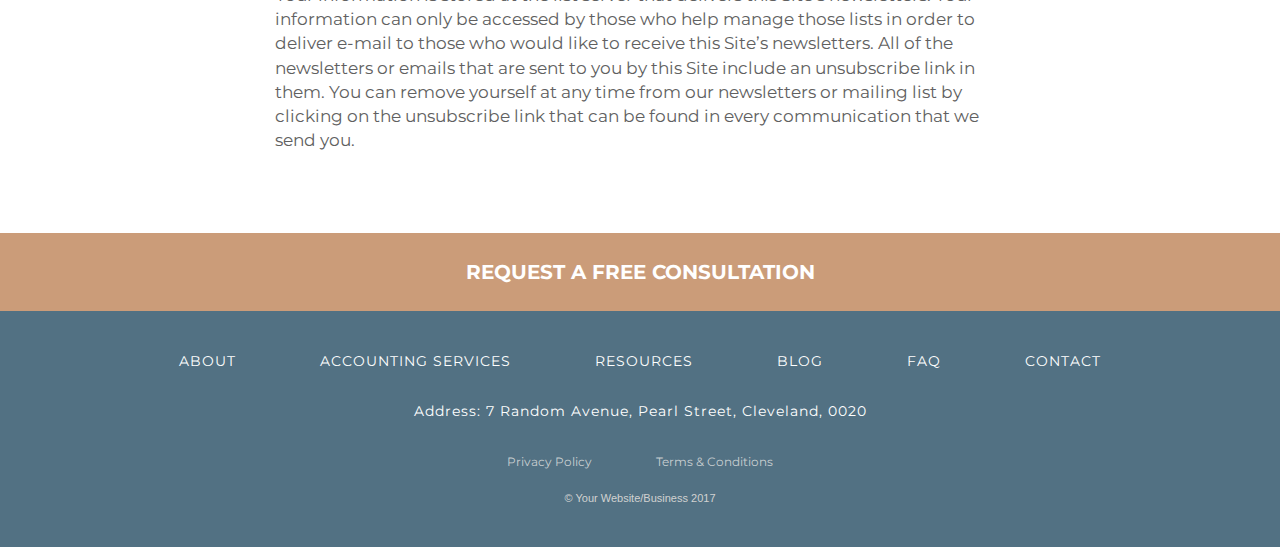
<file: privacy-policy.html>
<!DOCTYPE html>
<html lang="en">
  <head>
    <meta charset="utf-8" />
    <meta content="IE=edge" http-equiv="X-UA-Compatible" />
    <meta content="width=device-width, initial-scale=1" name="viewport" />

    <!-- Meta Description -->
    <meta content="" name="description" />

    <title>Privacy Policy</title>

    <!-- CSS Stylesheets -->
    <link href="css/bootstrap.min.css" rel="stylesheet" />
    <link href="css/style.css" rel="stylesheet" type="text/css" />
    <link href="css/navbar.css" rel="stylesheet" type="text/css" />

    <!--Font Styles -->
    <link
      href="https://fonts.googleapis.com/css?family=Montserrat"
      rel="stylesheet"
      type="text/css"
    />

    <!--FAVICON-->
    <link href="images/accounting-favicon.jpg" rel="icon" />
  </head>

  <body>
    <div class="consultation">
      <br />
      <a href="/accountant-website-template/contact.php"
        ><span class="gold">REQUEST A FREE CONSULTATION</span></a
      >
    </div>

    <div class="container-fluid" id="banner" align="center">
      <a href="/accountant-website-template">
        <img
          alt="accounting-logo"
          class="logo"
          src="images/accounting-logo.png"
      /></a>
    </div>
    <!--end banner-->

    <nav
      class="navbar navbar-default navbar-static-top"
      id="topnavbar"
      role="navigation"
    >
      <div class="navbar-header">
        <button
          class="navbar-toggle"
          data-target=".navbar-collapse"
          data-toggle="collapse"
          type="button"
        >
          <span class="sr-only">Toggle navigation</span>

          <span class="icon-bar"></span>
          <span class="icon-bar"></span>
          <span class="icon-bar"></span>
        </button>
      </div>
      <!--end navbar-header-->

      <div class="collapse navbar-collapse" align="center">
        <ul class="nav navbar-nav">
          <li>
            <a href="/accountant-website-template/accounting-services.html"
              >ACCOUNTING SERVICES</a
            >
          </li>

          <li>
            <a href="/accountant-website-template/accounting-resources.html"
              >RESOURCES</a
            >
          </li>

          <li><a href="/accountant-website-template/blog.html">BLOG</a></li>

          <li><a href="/accountant-website-template/about.html">ABOUT</a></li>

          <li>
            <a href="/accountant-website-template/contact.php">CONTACT</a>
          </li>
        </ul>
      </div>
    </nav>
    <!--end navbar-->

    <div class="terms">
      <div class="container">
        <div class="row">
          <div class="col-md-8 col-md-offset-2">
            <h2 align="center">PRIVACY POLICY</h2>

            <p>
              The following Privacy Policy governs the online information
              collection practices of www.yourwebsitename.com (“we” or “us” or
              “Site”). By visiting and using the Site, you agree that your use
              of our Site, and any dispute over privacy, is governed by this
              Privacy Policy. This Site strives to offer its visitors the many
              advantages of Internet technology and to provide an interactive
              and personalized experience. We may use Personally Identifiable
              Information (your name and/or e-mail address) subject to the terms
              of this privacy policy. We will never sell, barter, or rent your
              email address to any unauthorized third party.
            </p>
            <br />
            <p>
              We may collect and store personal or other information that you
              voluntarily supply to us online while using the Site (e.g., while
              on the Site or in responding via email to a feature provided on
              the Site). This Site only contacts individuals who specifically
              request that we do so or in the event that they have signed up to
              receive our free newsletters or have purchased one of our
              products. This Site collects personally identifying information
              from our users during online registration and online purchasing.
              All of this information is provided to us by you.
            </p>
            <br />
            <p>
              We also collect and store information that is generated
              automatically as you navigate online through the Site. For
              example, we may collect information about your computer’s
              connection to the Internet, which allows us, among other things,
              to improve the delivery of our web pages to you and to measure
              traffic on the Site. We also may use a standard feature found in
              browser software called a “cookie” to enhance your experience with
              the Site. Cookies are small files that your web browser places on
              your hard drive for record-keeping purposes. By showing how and
              when visitors use the Site, cookies help us deliver
              advertisements, identify how many unique users visit us, and track
              user trends and patterns.
            </p>
            <br />

            <p class="palign2">
              The Site also includes links to websites we endorse or sponsor and
              provides access to products and services offered by third parties,
              whose privacy policies we do not control. Some of the links we
              provide are “affiliate links.” This means if you click on the link
              and purchase the item connected to that link, we will receive an
              affiliate commission. When you access another website or purchase
              third-party products or services through the Site, use of any
              information you provide is governed by the privacy policy of the
              operator of the site you are visiting or the provider of such
              products or services.
            </p>
            <br />

            <p class="palign2">
              We may also make some content, products and services available
              through our Site through cooperative relationships with
              third-party providers, where the brands of our provider partner
              appear on the Site in connection with such content, products
              and/or services. We may share with our provider partner any
              information you provide, or that is collected, in the course of
              visiting any pages that are made available in cooperation with our
              provider partner. In some cases, the provider partner may collect
              information from you directly, in which cases the privacy policy
              of our provider partner may apply to the provider partner’s use of
              your information. The privacy policy of our provider partners may
              differ from ours. If you have any questions regarding the privacy
              policy of one of our provider partners, you should contact the
              provider partner directly for more information.
            </p>
            <br />

            <p class="palign2">
              Your information is stored at the list server that delivers this
              Site’s newsletters. Your information can only be accessed by those
              who help manage those lists in order to deliver e-mail to those
              who would like to receive this Site’s newsletters. All of the
              newsletters or emails that are sent to you by this Site include an
              unsubscribe link in them. You can remove yourself at any time from
              our newsletters or mailing list by clicking on the unsubscribe
              link that can be found in every communication that we send you.
            </p>
          </div>
          <!--end col-md-8-->
        </div>
        <!--end row-->
      </div>
      <!--end container-->
    </div>
    <!--end terms-->

    <div class="consultation-strip" align="center">
      <p>
        <a href="/accountant-website-template/contact.php"
          >REQUEST A FREE CONSULTATION</a
        >
      </p>
    </div>
    <!--end consultation-strip-->

    <footer>
      <div id="footer" align="center">
        <a href="/accountant-website-template/about.html">ABOUT</a>

        <a href="/accountant-website-template/accounting-services.html"
          >ACCOUNTING SERVICES</a
        >

        <a href="/accountant-website-template/accounting-resources.html"
          >RESOURCES</a
        >

        <a href="/accountant-website-template/blog.html">BLOG</a>

        <a href="/accountant-website-template/faq.html">FAQ</a>

        <a href="/accountant-website-template/contact.php">CONTACT</a>
      </div>
      <!--end of footer-->

      <p class="address">
        Address: 7 Random Avenue, Pearl Street, Cleveland, 0020
      </p>

      <div class="footerlinks" align="center">
        <a
          href="/accountant-website-template/privacy-policy.html"
          rel="nofollow"
          >Privacy Policy</a
        >

        <a
          href="/accountant-website-template/terms-and-conditions.html"
          rel="nofollow"
          >Terms &amp; Conditions</a
        >

        <p align="center" class="text-muted copyright">
          &copy; Your Website/Business 2017
        </p>
      </div>
    </footer>
    <!--end Footer-->

    <!-- jQuery (necessary for Bootstrap's JavaScript plugins) -->
    <script src="https://ajax.googleapis.com/ajax/libs/jquery/1.12.4/jquery.min.js"></script>
    <!-- Include all compiled plugins (below), or include individual files as needed -->

    <!--FIXED NAVBAR SCRIPT-->
    <script src="js/bootstrap.min.js"></script>

    <script>
      $("#topnavbar").affix({
        offset: {
          top: $("#banner").height(),
        },
      });
    </script>
  </body>
</html>
</file>
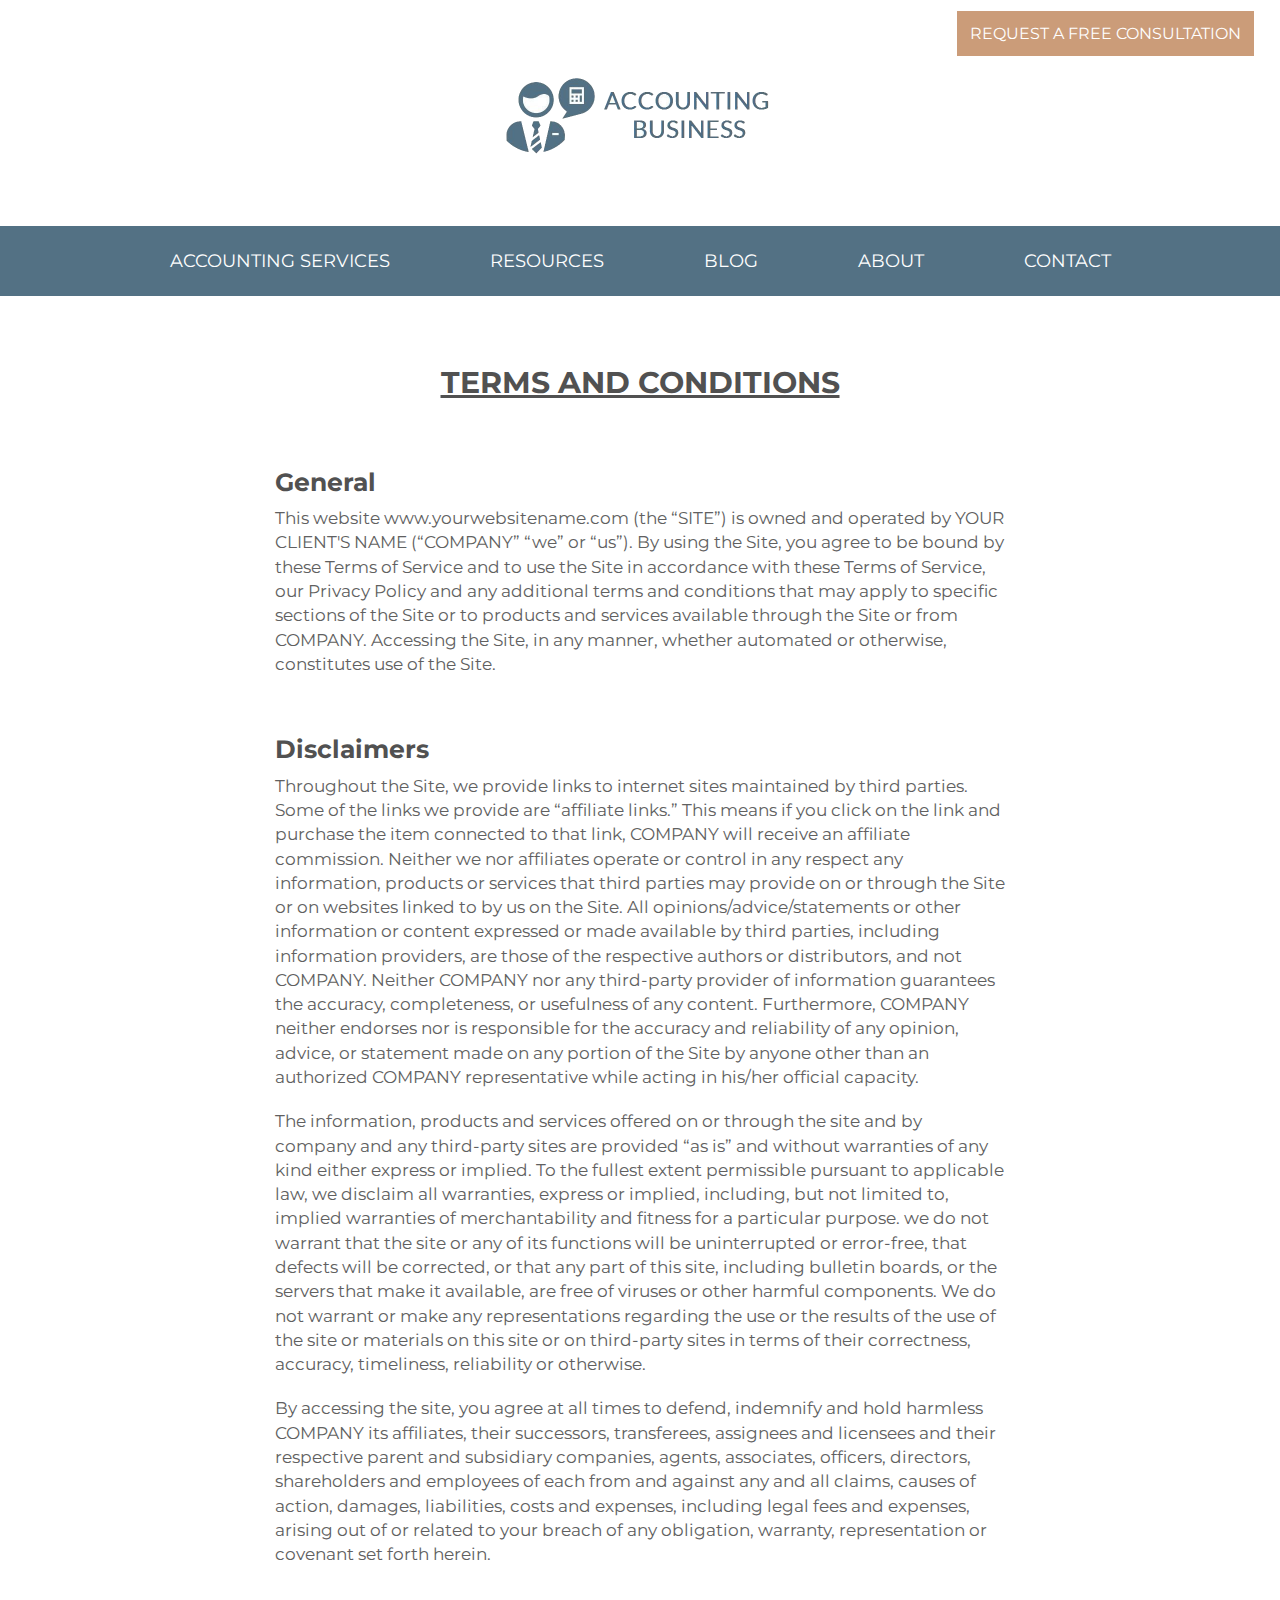
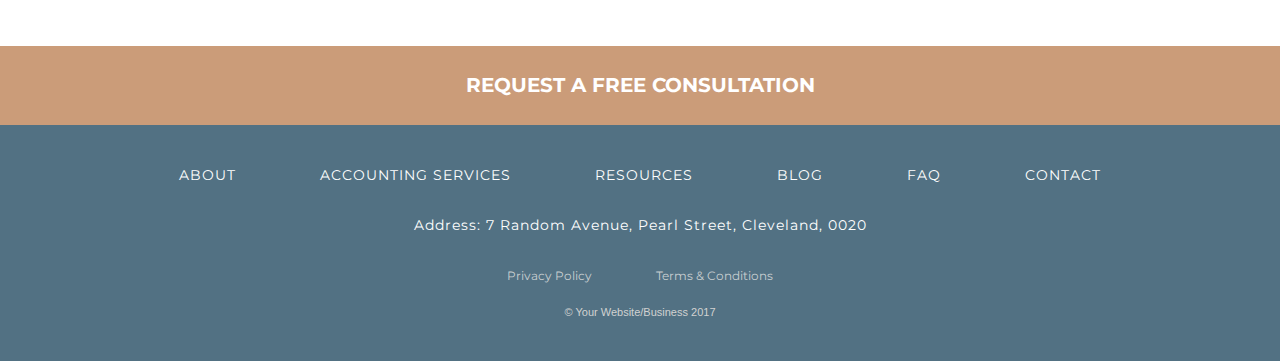
<file: terms-and-conditions.html>
<!DOCTYPE html>
<html lang="en">
  <head>
    <meta charset="utf-8" />
    <meta content="IE=edge" http-equiv="X-UA-Compatible" />
    <meta content="width=device-width, initial-scale=1" name="viewport" />

    <!-- Meta Description -->
    <meta content="" name="description" />

    <title>Terms and Conditions</title>

    <!-- CSS Stylesheets -->
    <link href="css/bootstrap.min.css" rel="stylesheet" />
    <link href="css/style.css" rel="stylesheet" type="text/css" />
    <link href="css/navbar.css" rel="stylesheet" type="text/css" />

    <!--Font Styles -->
    <link
      href="https://fonts.googleapis.com/css?family=Montserrat"
      rel="stylesheet"
      type="text/css"
    />

    <!--FAVICON-->
    <link href="images/accounting-favicon.jpg" rel="icon" />
  </head>

  <body>
    <div class="consultation">
      <br />
      <a href="/accountant-website-template/contact.php"
        ><span class="gold">REQUEST A FREE CONSULTATION</span></a
      >
    </div>

    <div class="container-fluid" id="banner" align="center">
      <a href="/accountant-website-template">
        <img
          alt="accounting-logo"
          class="logo"
          src="images/accounting-logo.png"
      /></a>
    </div>
    <!--end banner-->

    <nav
      class="navbar navbar-default navbar-static-top"
      id="topnavbar"
      role="navigation"
    >
      <div class="navbar-header">
        <button
          class="navbar-toggle"
          data-target=".navbar-collapse"
          data-toggle="collapse"
          type="button"
        >
          <span class="sr-only">Toggle navigation</span>

          <span class="icon-bar"></span>
          <span class="icon-bar"></span>
          <span class="icon-bar"></span>
        </button>
      </div>
      <!--end navbar-header-->

      <div class="collapse navbar-collapse" align="center">
        <ul class="nav navbar-nav">
          <li>
            <a href="/accountant-website-template/accounting-services.html"
              >ACCOUNTING SERVICES</a
            >
          </li>

          <li>
            <a href="/accountant-website-template/accounting-resources.html"
              >RESOURCES</a
            >
          </li>

          <li><a href="/accountant-website-template/blog.html">BLOG</a></li>

          <li><a href="/accountant-website-template/about.html">ABOUT</a></li>

          <li>
            <a href="/accountant-website-template/contact.php">CONTACT</a>
          </li>
        </ul>
      </div>
    </nav>
    <!--end navbar-->

    <div class="terms">
      <div class="container">
        <div class="row">
          <div class="col-md-8 col-md-offset-2">
            <h2 align="center">TERMS AND CONDITIONS</h2>

            <h3>General</h3>
            <p>
              This website www.yourwebsitename.com (the “SITE”) is owned and
              operated by YOUR CLIENT'S NAME (“COMPANY” “we” or “us”). By using
              the Site, you agree to be bound by these Terms of Service and to
              use the Site in accordance with these Terms of Service, our
              Privacy Policy and any additional terms and conditions that may
              apply to specific sections of the Site or to products and services
              available through the Site or from COMPANY. Accessing the Site, in
              any manner, whether automated or otherwise, constitutes use of the
              Site.
            </p>
            <br />

            <h3>Disclaimers</h3>

            <p>
              Throughout the Site, we provide links to internet sites maintained
              by third parties. Some of the links we provide are “affiliate
              links.” This means if you click on the link and purchase the item
              connected to that link, COMPANY will receive an affiliate
              commission. Neither we nor affiliates operate or control in any
              respect any information, products or services that third parties
              may provide on or through the Site or on websites linked to by us
              on the Site. All opinions/advice/statements or other information
              or content expressed or made available by third parties, including
              information providers, are those of the respective authors or
              distributors, and not COMPANY. Neither COMPANY nor any third-party
              provider of information guarantees the accuracy, completeness, or
              usefulness of any content. Furthermore, COMPANY neither endorses
              nor is responsible for the accuracy and reliability of any
              opinion, advice, or statement made on any portion of the Site by
              anyone other than an authorized COMPANY representative while
              acting in his/her official capacity.
            </p>
            <br />
            <p>
              The information, products and services offered on or through the
              site and by company and any third-party sites are provided “as is”
              and without warranties of any kind either express or implied. To
              the fullest extent permissible pursuant to applicable law, we
              disclaim all warranties, express or implied, including, but not
              limited to, implied warranties of merchantability and fitness for
              a particular purpose. we do not warrant that the site or any of
              its functions will be uninterrupted or error-free, that defects
              will be corrected, or that any part of this site, including
              bulletin boards, or the servers that make it available, are free
              of viruses or other harmful components. We do not warrant or make
              any representations regarding the use or the results of the use of
              the site or materials on this site or on third-party sites in
              terms of their correctness, accuracy, timeliness, reliability or
              otherwise.
            </p>
            <br />

            <p>
              By accessing the site, you agree at all times to defend, indemnify
              and hold harmless COMPANY its affiliates, their successors,
              transferees, assignees and licensees and their respective parent
              and subsidiary companies, agents, associates, officers, directors,
              shareholders and employees of each from and against any and all
              claims, causes of action, damages, liabilities, costs and
              expenses, including legal fees and expenses, arising out of or
              related to your breach of any obligation, warranty, representation
              or covenant set forth herein.
            </p>
          </div>
          <!--end col-md-8-->
        </div>
        <!--end row-->
      </div>
      <!--end container-->
    </div>
    <!--end terms-->

    <div class="consultation-strip" align="center">
      <p>
        <a href="/accountant-website-template/contact.php"
          >REQUEST A FREE CONSULTATION</a
        >
      </p>
    </div>
    <!--end consultation-strip-->

    <footer>
      <div id="footer" align="center">
        <a href="/accountant-website-template/about.html">ABOUT</a>

        <a href="/accountant-website-template/accounting-services.html"
          >ACCOUNTING SERVICES</a
        >

        <a href="/accountant-website-template/accounting-resources.html"
          >RESOURCES</a
        >

        <a href="/accountant-website-template/blog.html">BLOG</a>

        <a href="/accountant-website-template/faq.html">FAQ</a>

        <a href="/accountant-website-template/contact.php">CONTACT</a>
      </div>
      <!--end of footer-->

      <p class="address">
        Address: 7 Random Avenue, Pearl Street, Cleveland, 0020
      </p>

      <div class="footerlinks" align="center">
        <a
          href="/accountant-website-template/privacy-policy.html"
          rel="nofollow"
          >Privacy Policy</a
        >

        <a
          href="/accountant-website-template/terms-and-conditions.html"
          rel="nofollow"
          >Terms &amp; Conditions</a
        >

        <p align="center" class="text-muted copyright">
          &copy; Your Website/Business 2017
        </p>
      </div>
    </footer>
    <!--end Footer-->

    <!-- jQuery (necessary for Bootstrap's JavaScript plugins) -->
    <script src="https://ajax.googleapis.com/ajax/libs/jquery/1.12.4/jquery.min.js"></script>
    <!-- Include all compiled plugins (below), or include individual files as needed -->

    <!--FIXED NAVBAR SCRIPT-->
    <script src="js/bootstrap.min.js"></script>

    <script>
      $("#topnavbar").affix({
        offset: {
          top: $("#banner").height(),
        },
      });
    </script>
  </body>
</html>
</file>
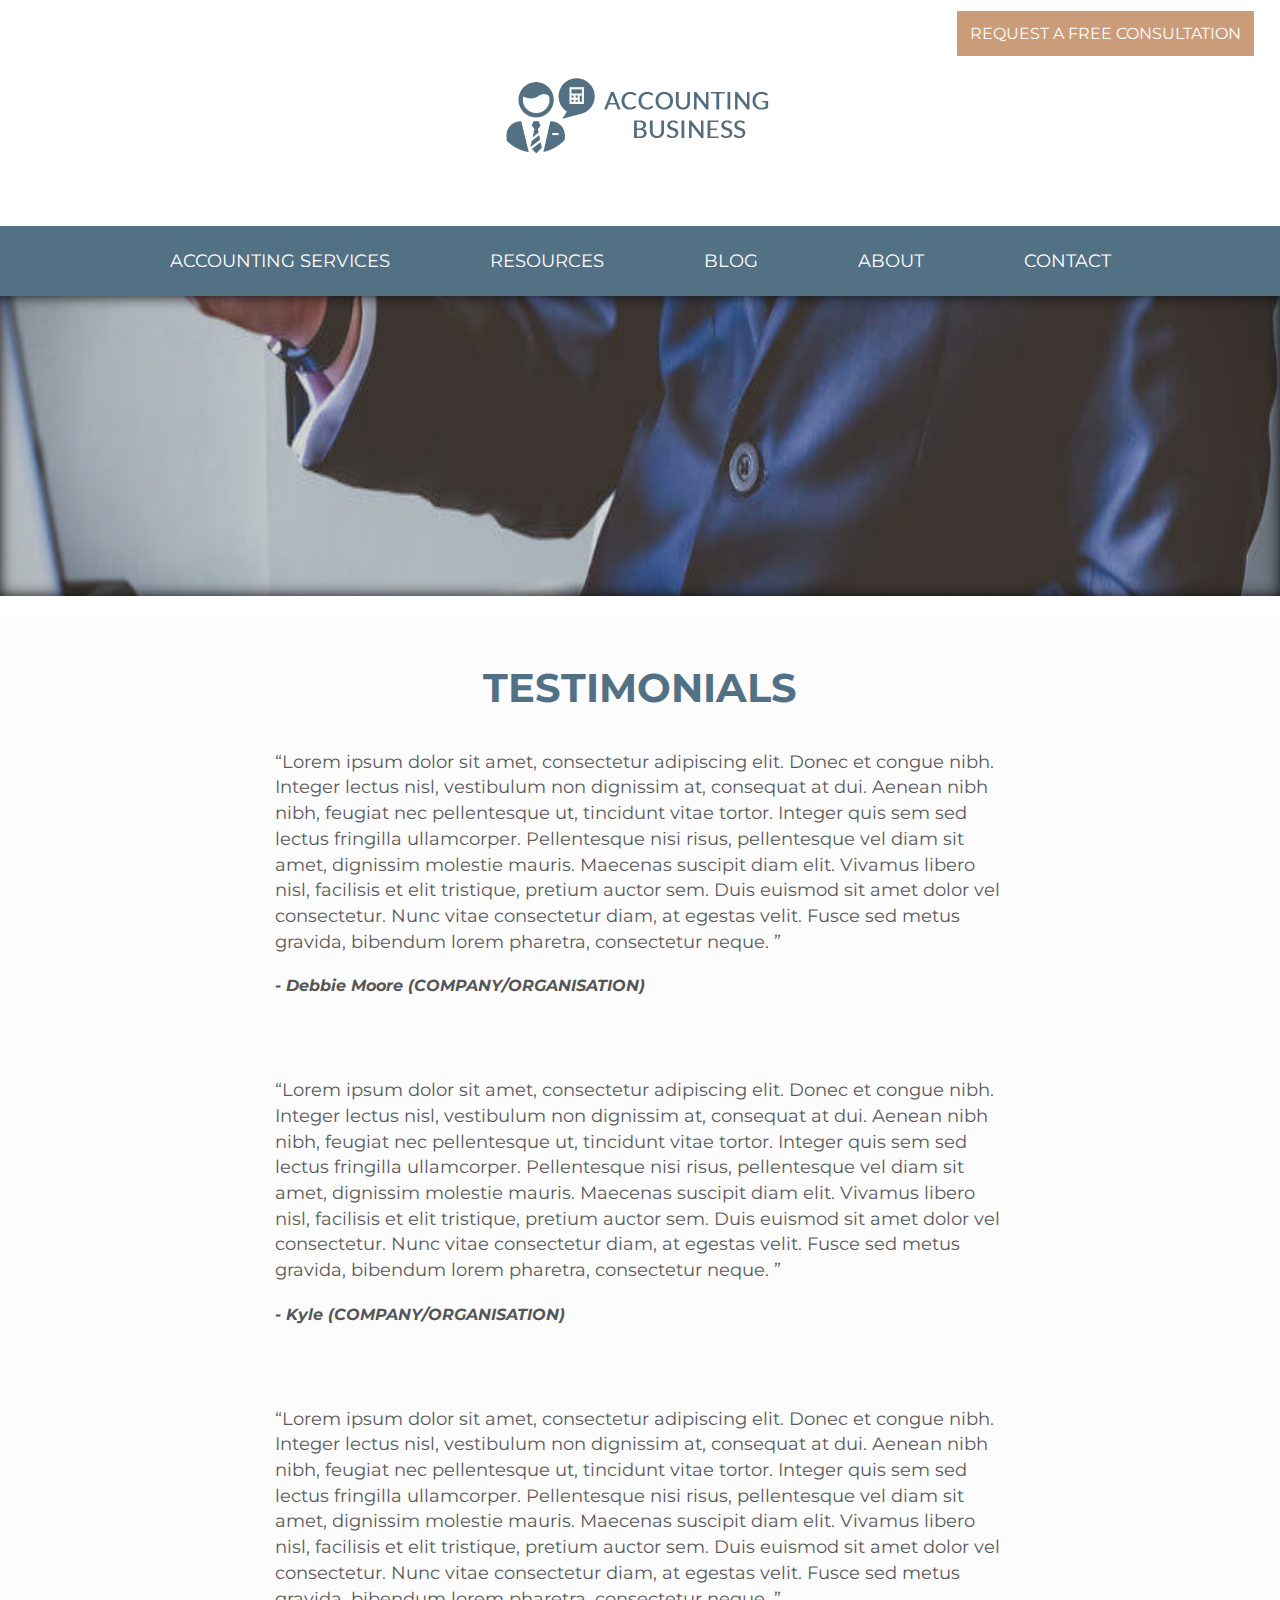
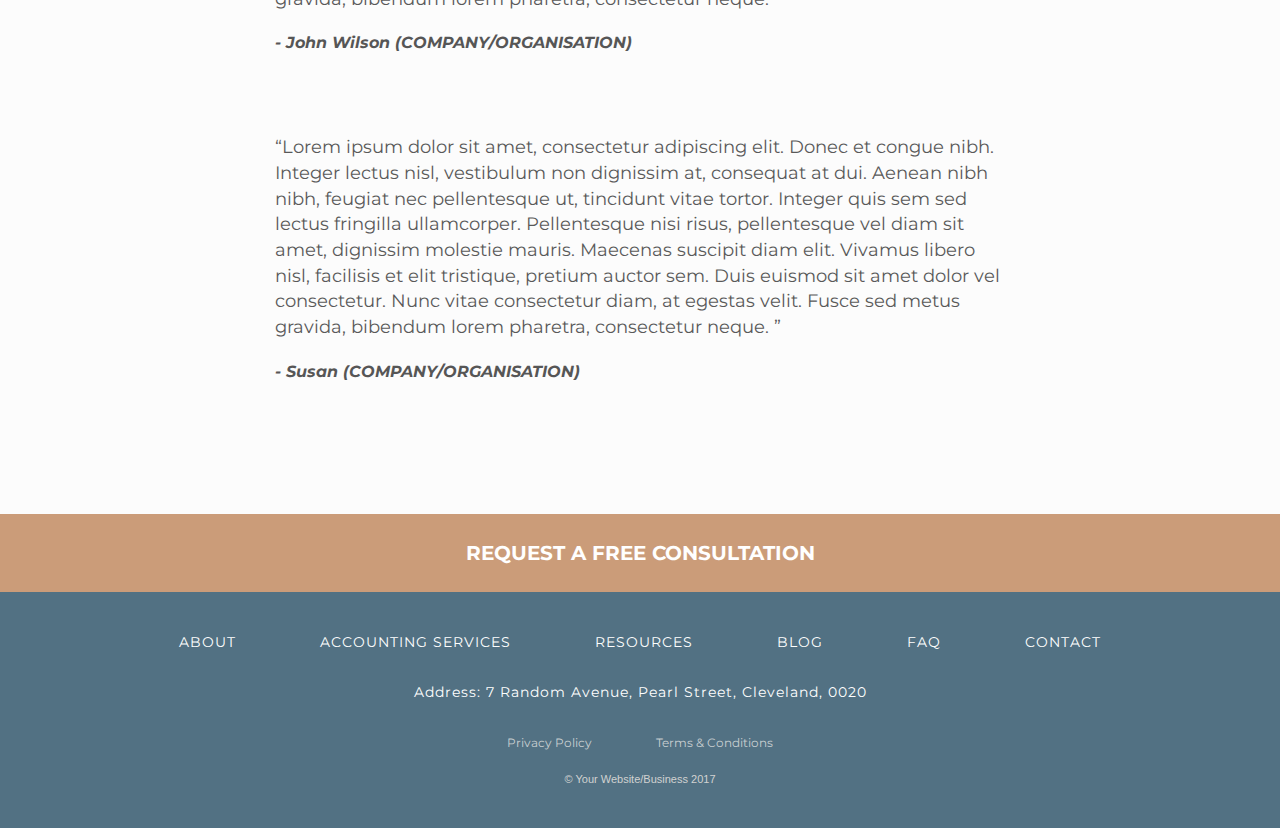
<file: testimonials.html>
<!DOCTYPE html>
<html lang="en">
  <head>
    <meta charset="utf-8" />
    <meta content="IE=edge" http-equiv="X-UA-Compatible" />
    <meta content="width=device-width, initial-scale=1" name="viewport" />

    <!-- Meta Description -->
    <meta content="" name="description" />

    <title>Cleveland Accounting Services Testimonials</title>

    <!-- CSS Stylesheets -->
    <link href="css/bootstrap.min.css" rel="stylesheet" />
    <link href="css/style.css" rel="stylesheet" type="text/css" />
    <link href="css/testimonials.css" rel="stylesheet" type="text/css" />
    <link href="css/navbar.css" rel="stylesheet" type="text/css" />

    <!--Font Styles -->
    <link
      href="https://fonts.googleapis.com/css?family=Montserrat"
      rel="stylesheet"
      type="text/css"
    />

    <!--FAVICON-->
    <link href="images/accounting-favicon.jpg" rel="icon" />
  </head>

  <body>
    <div class="consultation">
      <br />
      <a href="/accountant-website-template/contact.php"
        ><span class="gold">REQUEST A FREE CONSULTATION</span></a
      >
    </div>

    <div class="container-fluid" id="banner" align="center">
      <a href="/accountant-website-template">
        <img
          alt="accounting-logo"
          class="logo"
          src="images/accounting-logo.png"
      /></a>
    </div>
    <!--end banner-->

    <nav
      class="navbar navbar-default navbar-static-top"
      id="topnavbar"
      role="navigation"
    >
      <div class="navbar-header">
        <button
          class="navbar-toggle"
          data-target=".navbar-collapse"
          data-toggle="collapse"
          type="button"
        >
          <span class="sr-only">Toggle navigation</span>

          <span class="icon-bar"></span>
          <span class="icon-bar"></span>
          <span class="icon-bar"></span>
        </button>
      </div>
      <!--end navbar-header-->

      <div class="collapse navbar-collapse" align="center">
        <ul class="nav navbar-nav">
          <li>
            <a href="/accountant-website-template/accounting-services.html"
              >ACCOUNTING SERVICES</a
            >
          </li>

          <li>
            <a href="/accountant-website-template/accounting-resources.html"
              >RESOURCES</a
            >
          </li>

          <li><a href="/accountant-website-template/blog.html">BLOG</a></li>

          <li><a href="/accountant-website-template/about.html">ABOUT</a></li>

          <li>
            <a href="/accountant-website-template/contact.php">CONTACT</a>
          </li>
        </ul>
      </div>
    </nav>
    <!--end navbar-->

    <div class="testimonial-banner"></div>

    <div id="testimonials">
      <h3>TESTIMONIALS</h3>

      <div class="container">
        <div class="row">
          <div class="col-md-8 col-md-offset-2">
            <p>
              “Lorem ipsum dolor sit amet, consectetur adipiscing elit. Donec et
              congue nibh. Integer lectus nisl, vestibulum non dignissim at,
              consequat at dui. Aenean nibh nibh, feugiat nec pellentesque ut,
              tincidunt vitae tortor. Integer quis sem sed lectus fringilla
              ullamcorper. Pellentesque nisi risus, pellentesque vel diam sit
              amet, dignissim molestie mauris. Maecenas suscipit diam elit.
              Vivamus libero nisl, facilisis et elit tristique, pretium auctor
              sem. Duis euismod sit amet dolor vel consectetur. Nunc vitae
              consectetur diam, at egestas velit. Fusce sed metus gravida,
              bibendum lorem pharetra, consectetur neque. ”
            </p>
            <br />

            <p class="reviewer">- Debbie Moore (COMPANY/ORGANISATION)</p>

            <p>
              “Lorem ipsum dolor sit amet, consectetur adipiscing elit. Donec et
              congue nibh. Integer lectus nisl, vestibulum non dignissim at,
              consequat at dui. Aenean nibh nibh, feugiat nec pellentesque ut,
              tincidunt vitae tortor. Integer quis sem sed lectus fringilla
              ullamcorper. Pellentesque nisi risus, pellentesque vel diam sit
              amet, dignissim molestie mauris. Maecenas suscipit diam elit.
              Vivamus libero nisl, facilisis et elit tristique, pretium auctor
              sem. Duis euismod sit amet dolor vel consectetur. Nunc vitae
              consectetur diam, at egestas velit. Fusce sed metus gravida,
              bibendum lorem pharetra, consectetur neque. ”
            </p>
            <br />
            <p class="reviewer">- Kyle (COMPANY/ORGANISATION)</p>

            <p>
              “Lorem ipsum dolor sit amet, consectetur adipiscing elit. Donec et
              congue nibh. Integer lectus nisl, vestibulum non dignissim at,
              consequat at dui. Aenean nibh nibh, feugiat nec pellentesque ut,
              tincidunt vitae tortor. Integer quis sem sed lectus fringilla
              ullamcorper. Pellentesque nisi risus, pellentesque vel diam sit
              amet, dignissim molestie mauris. Maecenas suscipit diam elit.
              Vivamus libero nisl, facilisis et elit tristique, pretium auctor
              sem. Duis euismod sit amet dolor vel consectetur. Nunc vitae
              consectetur diam, at egestas velit. Fusce sed metus gravida,
              bibendum lorem pharetra, consectetur neque. ”
            </p>
            <br />
            <p class="reviewer">- John Wilson (COMPANY/ORGANISATION)</p>

            <p>
              “Lorem ipsum dolor sit amet, consectetur adipiscing elit. Donec et
              congue nibh. Integer lectus nisl, vestibulum non dignissim at,
              consequat at dui. Aenean nibh nibh, feugiat nec pellentesque ut,
              tincidunt vitae tortor. Integer quis sem sed lectus fringilla
              ullamcorper. Pellentesque nisi risus, pellentesque vel diam sit
              amet, dignissim molestie mauris. Maecenas suscipit diam elit.
              Vivamus libero nisl, facilisis et elit tristique, pretium auctor
              sem. Duis euismod sit amet dolor vel consectetur. Nunc vitae
              consectetur diam, at egestas velit. Fusce sed metus gravida,
              bibendum lorem pharetra, consectetur neque. ”
            </p>
            <br />
            <p class="reviewer">- Susan (COMPANY/ORGANISATION)</p>
          </div>
        </div>
        <!--end of row-->
      </div>
      <!--end of container-->
    </div>
    <!--end of testimonials-->

    <div class="consultation-strip" align="center">
      <p>
        <a href="/accountant-website-template/contact.php"
          >REQUEST A FREE CONSULTATION</a
        >
      </p>
    </div>
    <!--end consultation-strip-->

    <footer>
      <div id="footer" align="center">
        <a href="/accountant-website-template/about.html">ABOUT</a>

        <a href="/accountant-website-template/accounting-services.html"
          >ACCOUNTING SERVICES</a
        >

        <a href="/accountant-website-template/accounting-resources.html"
          >RESOURCES</a
        >

        <a href="/accountant-website-template/blog.html">BLOG</a>

        <a href="/accountant-website-template/faq.html">FAQ</a>

        <a href="/accountant-website-template/contact.php">CONTACT</a>
      </div>
      <!--end of footer-->

      <p class="address">
        Address: 7 Random Avenue, Pearl Street, Cleveland, 0020
      </p>

      <div class="footerlinks" align="center">
        <a
          href="/accountant-website-template/privacy-policy.html"
          rel="nofollow"
          >Privacy Policy</a
        >

        <a
          href="/accountant-website-template/terms-and-conditions.html"
          rel="nofollow"
          >Terms &amp; Conditions</a
        >

        <p align="center" class="text-muted copyright">
          &copy; Your Website/Business 2017
        </p>
      </div>
    </footer>
    <!--end Footer-->

    <!-- jQuery (necessary for Bootstrap's JavaScript plugins) -->
    <script src="https://ajax.googleapis.com/ajax/libs/jquery/1.12.4/jquery.min.js"></script>
    <!-- Include all compiled plugins (below), or include individual files as needed -->

    <script src="js/bootstrap.min.js"></script>

    <!--FIXED NAVBAR SCRIPT-->

    <script>
      $("#topnavbar").affix({
        offset: {
          top: $("#banner").height(),
        },
      });
    </script>
  </body>
</html>
</file>
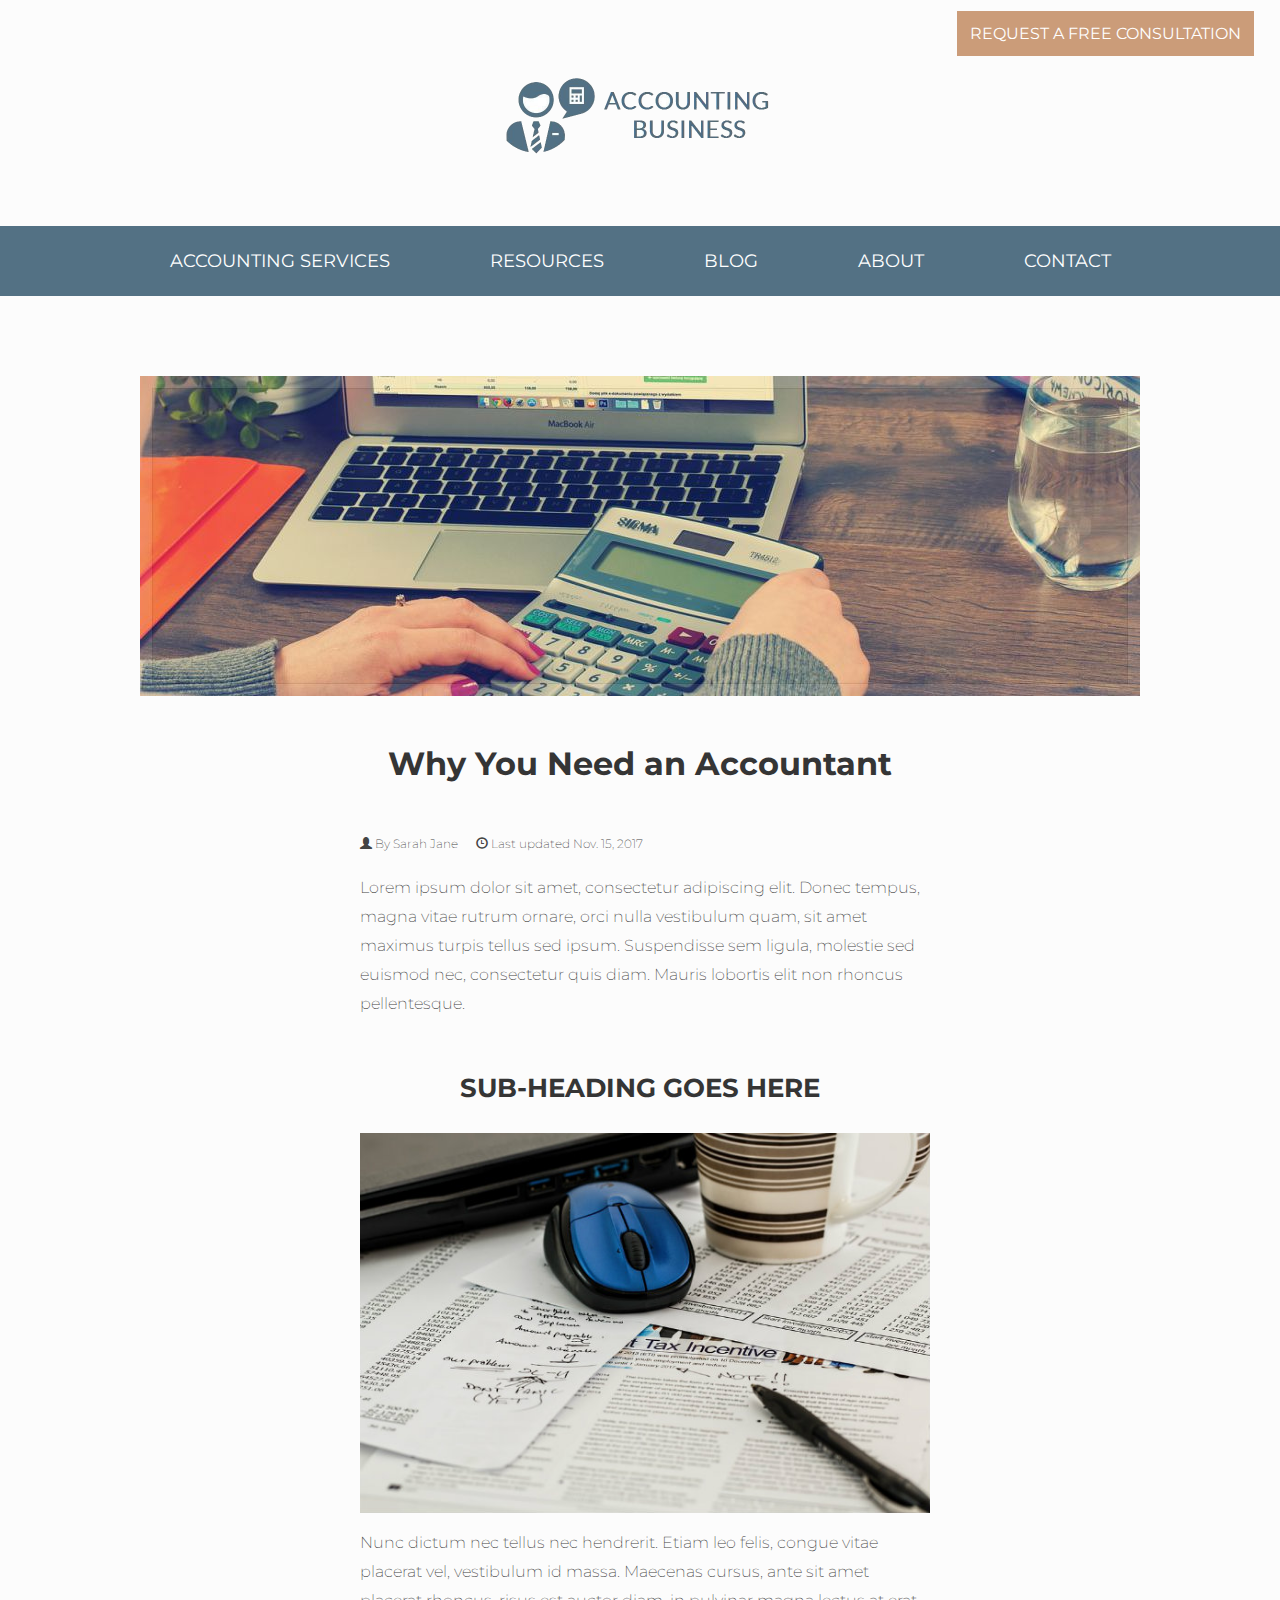
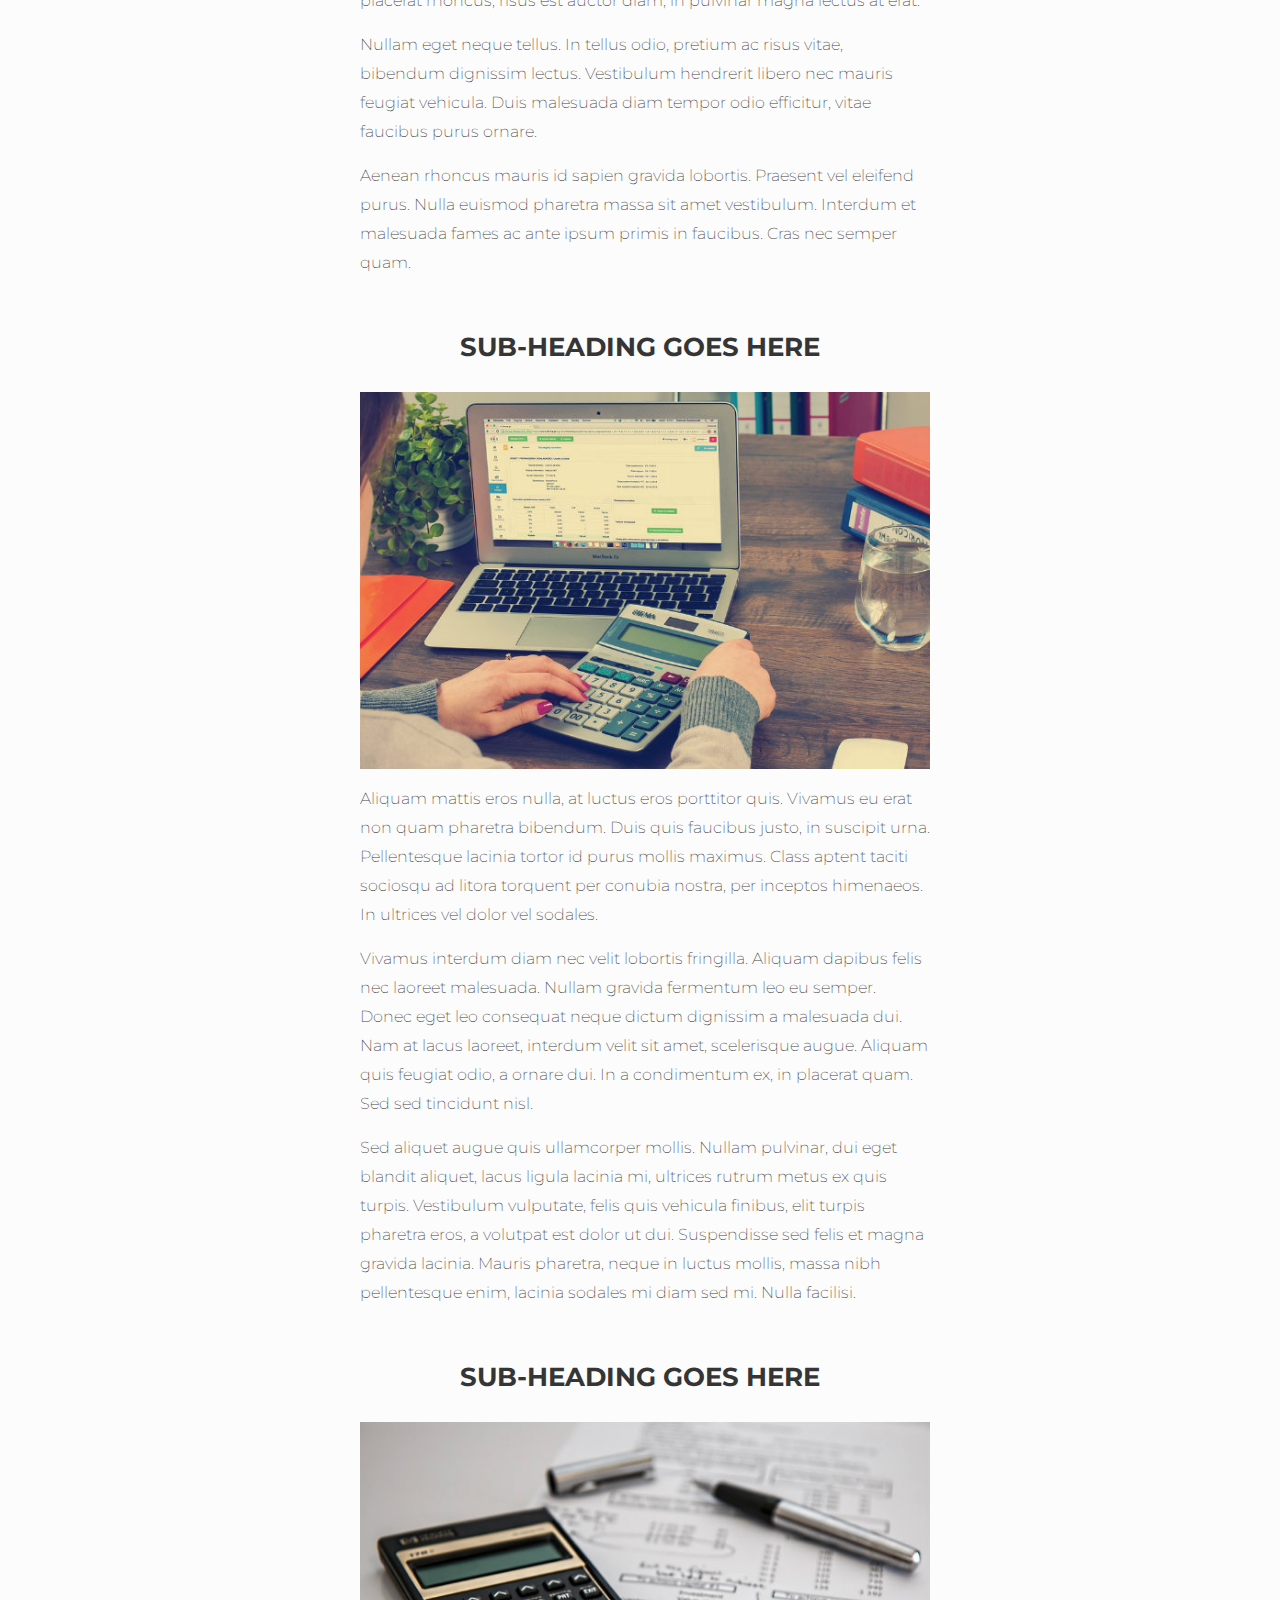
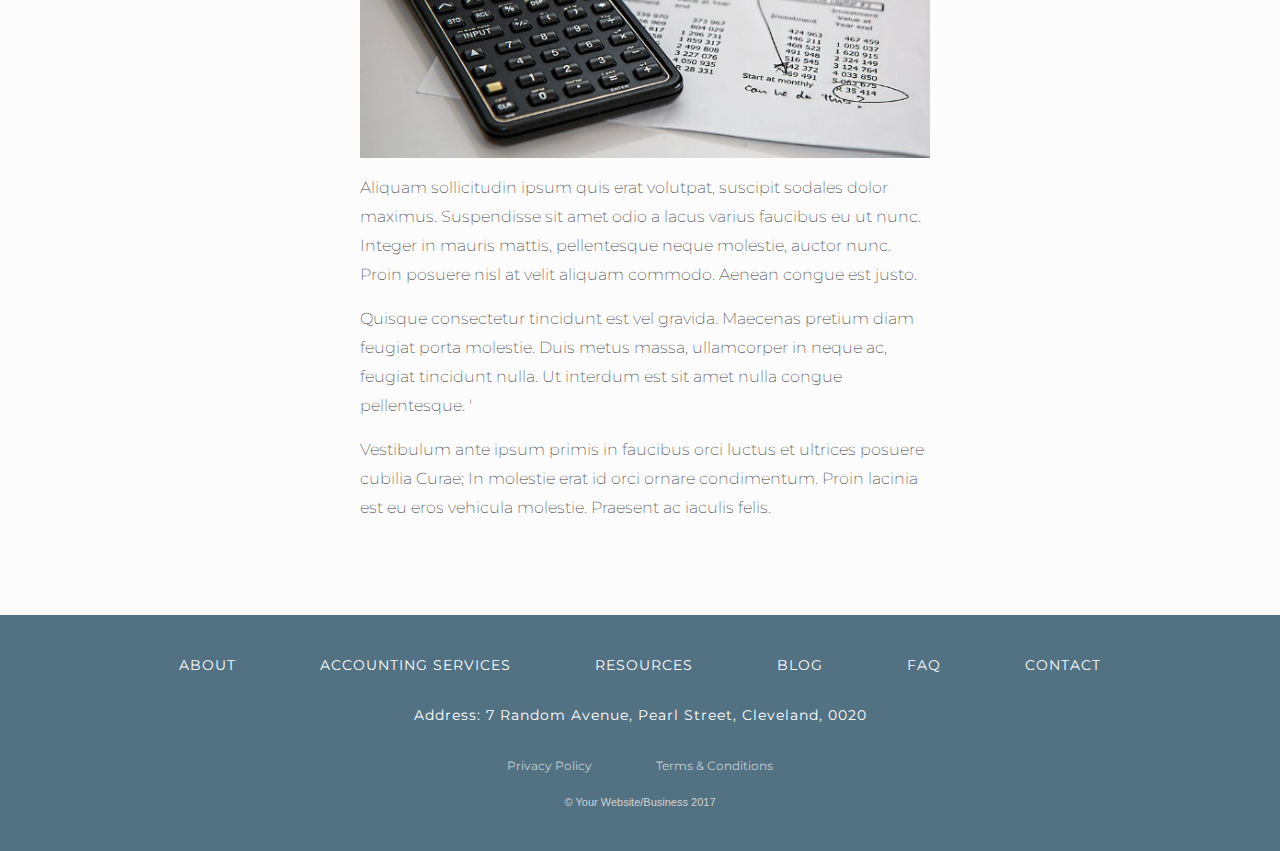
<file: why-you-need-an-accountant.html>
<!DOCTYPE html>
<html lang="en">
  <head>
    <meta charset="utf-8" />
    <meta content="IE=edge" http-equiv="X-UA-Compatible" />
    <meta content="width=device-width, initial-scale=1" name="viewport" />

    <!-- Meta Description -->
    <meta content="" name="description" />

    <title>Why You Need an Accountant</title>

    <!-- CSS Stylesheets -->
    <link href="css/bootstrap.min.css" rel="stylesheet" />
    <link href="css/blog-post-styling.css" rel="stylesheet" type="text/css" />
    <link href="css/navbar.css" rel="stylesheet" type="text/css" />

    <!--Font Styles -->
    <link
      href="https://fonts.googleapis.com/css?family=Montserrat"
      rel="stylesheet"
      type="text/css"
    />

    <!--FAVICON-->
    <link href="images/accounting-favicon.jpg" rel="icon" />
  </head>

  <body>
    <div class="consultation">
      <br />
      <a href="/accountant-website-template/contact.php"
        ><span class="gold">REQUEST A FREE CONSULTATION</span></a
      >
    </div>

    <div class="container-fluid" id="banner" align="center">
      <a href="/accountant-website-template">
        <img
          alt="accounting-logo"
          class="logo"
          src="images/accounting-logo.png"
      /></a>
    </div>
    <!--end banner-->

    <nav
      class="navbar navbar-default navbar-static-top"
      id="topnavbar"
      role="navigation"
    >
      <div class="navbar-header">
        <button
          class="navbar-toggle"
          data-target=".navbar-collapse"
          data-toggle="collapse"
          type="button"
        >
          <span class="sr-only">Toggle navigation</span>

          <span class="icon-bar"></span>
          <span class="icon-bar"></span>
          <span class="icon-bar"></span>
        </button>
      </div>
      <!--end navbar-header-->

      <div class="collapse navbar-collapse" align="center">
        <ul class="nav navbar-nav">
          <li>
            <a href="/accountant-website-template/accounting-services.html"
              >ACCOUNTING SERVICES</a
            >
          </li>

          <li>
            <a href="/accountant-website-template/accounting-resources.html"
              >RESOURCES</a
            >
          </li>

          <li><a href="/accountant-website-template/blog.html">BLOG</a></li>

          <li><a href="/accountant-website-template/about.html">ABOUT</a></li>

          <li>
            <a href="/accountant-website-template/contact.php">CONTACT</a>
          </li>
        </ul>
      </div>
    </nav>
    <!--end navbar-->

    <div class="banner">
      <p align="center">
        <img
          alt="why-you-need-an-accountant"
          class="img-responsive"
          src="images/blog-post1-img.jpg"
        />
      </p>
    </div>
    <!--end banner-->

    <div class="heading row">
      <div align="center" class="col-md-6 col-md-offset-3">
        <h1 align="center"><strong>Why You Need an Accountant</strong></h1>
      </div>
    </div>
    <!--end heading-->

    <div class="jumbotron blogtext blog-content">
      <div class="row">
        <div class="col-md-6 col-md-offset-3">
          <p class="authordate">
            <span class="glyphicon glyphicon-user"></span> By Sarah
            Jane&nbsp;&nbsp;&nbsp;&nbsp;&nbsp;
            <span class="glyphicon glyphicon-time"></span> Last updated Nov. 15,
            2017
          </p>

          <p>
            Lorem ipsum dolor sit amet, consectetur adipiscing elit. Donec
            tempus, magna vitae rutrum ornare, orci nulla vestibulum quam, sit
            amet maximus turpis tellus sed ipsum. Suspendisse sem ligula,
            molestie sed euismod nec, consectetur quis diam. Mauris lobortis
            elit non rhoncus pellentesque.
          </p>
          <br />

          <h3 align="center"><strong>SUB-HEADING GOES HERE</strong></h3>
          <br />
          <p align="center">
            <img
              alt="accountant-for-business"
              class="img-responsive"
              src="images/blog-post-img1.jpg"
            />
          </p>
          <p>
            Nunc dictum nec tellus nec hendrerit. Etiam leo felis, congue vitae
            placerat vel, vestibulum id massa. Maecenas cursus, ante sit amet
            placerat rhoncus, risus est auctor diam, in pulvinar magna lectus at
            erat.
          </p>
          <p>
            Nullam eget neque tellus. In tellus odio, pretium ac risus vitae,
            bibendum dignissim lectus. Vestibulum hendrerit libero nec mauris
            feugiat vehicula. Duis malesuada diam tempor odio efficitur, vitae
            faucibus purus ornare.
          </p>
          <p>
            Aenean rhoncus mauris id sapien gravida lobortis. Praesent vel
            eleifend purus. Nulla euismod pharetra massa sit amet vestibulum.
            Interdum et malesuada fames ac ante ipsum primis in faucibus. Cras
            nec semper quam.
          </p>
          <br />

          <h3 align="center"><strong>SUB-HEADING GOES HERE</strong></h3>
          <br />
          <p align="center">
            <img
              alt="accountant-for-business"
              class="img-responsive"
              src="images/blog-post-img2.jpg"
            />
          </p>
          <p>
            Aliquam mattis eros nulla, at luctus eros porttitor quis. Vivamus eu
            erat non quam pharetra bibendum. Duis quis faucibus justo, in
            suscipit urna. Pellentesque lacinia tortor id purus mollis maximus.
            Class aptent taciti sociosqu ad litora torquent per conubia nostra,
            per inceptos himenaeos. In ultrices vel dolor vel sodales.
          </p>
          <p>
            Vivamus interdum diam nec velit lobortis fringilla. Aliquam dapibus
            felis nec laoreet malesuada. Nullam gravida fermentum leo eu semper.
            Donec eget leo consequat neque dictum dignissim a malesuada dui. Nam
            at lacus laoreet, interdum velit sit amet, scelerisque augue.
            Aliquam quis feugiat odio, a ornare dui. In a condimentum ex, in
            placerat quam. Sed sed tincidunt nisl.
          </p>
          <p>
            Sed aliquet augue quis ullamcorper mollis. Nullam pulvinar, dui eget
            blandit aliquet, lacus ligula lacinia mi, ultrices rutrum metus ex
            quis turpis. Vestibulum vulputate, felis quis vehicula finibus, elit
            turpis pharetra eros, a volutpat est dolor ut dui. Suspendisse sed
            felis et magna gravida lacinia. Mauris pharetra, neque in luctus
            mollis, massa nibh pellentesque enim, lacinia sodales mi diam sed
            mi. Nulla facilisi.
          </p>
          <br />

          <h3 align="center"><strong>SUB-HEADING GOES HERE</strong></h3>
          <br />
          <p align="center">
            <img
              alt="accountant-for-business"
              class="img-responsive"
              src="images/blog-post-img3.jpg"
            />
          </p>
          <p>
            Aliquam sollicitudin ipsum quis erat volutpat, suscipit sodales
            dolor maximus. Suspendisse sit amet odio a lacus varius faucibus eu
            ut nunc. Integer in mauris mattis, pellentesque neque molestie,
            auctor nunc. Proin posuere nisl at velit aliquam commodo. Aenean
            congue est justo.
          </p>
          <p>
            Quisque consectetur tincidunt est vel gravida. Maecenas pretium diam
            feugiat porta molestie. Duis metus massa, ullamcorper in neque ac,
            feugiat tincidunt nulla. Ut interdum est sit amet nulla congue
            pellentesque. '
          </p>
          <p>
            Vestibulum ante ipsum primis in faucibus orci luctus et ultrices
            posuere cubilia Curae; In molestie erat id orci ornare condimentum.
            Proin lacinia est eu eros vehicula molestie. Praesent ac iaculis
            felis.
          </p>
        </div>
      </div>
    </div>

    <footer>
      <div id="footer" align="center">
        <a href="/accountant-website-template/about.html">ABOUT</a>

        <a href="/accountant-website-template/accounting-services.html"
          >ACCOUNTING SERVICES</a
        >

        <a href="/accountant-website-template/accounting-resources.html"
          >RESOURCES</a
        >

        <a href="/accountant-website-template/blog.html">BLOG</a>

        <a href="/accountant-website-template/faq.html">FAQ</a>

        <a href="/accountant-website-template/contact.php">CONTACT</a>
      </div>
      <!--end of footer-->

      <p class="address">
        Address: 7 Random Avenue, Pearl Street, Cleveland, 0020
      </p>

      <div class="footerlinks" align="center">
        <a
          href="/accountant-website-template/privacy-policy.html"
          rel="nofollow"
          >Privacy Policy</a
        >

        <a
          href="/accountant-website-template/terms-and-conditions.html"
          rel="nofollow"
          >Terms &amp; Conditions</a
        >

        <p align="center" class="text-muted copyright">
          &copy; Your Website/Business 2017
        </p>
      </div>
    </footer>
    <!--end Footer-->

    <!-- jQuery (necessary for Bootstrap's JavaScript plugins) -->
    <script src="https://ajax.googleapis.com/ajax/libs/jquery/1.12.4/jquery.min.js"></script>
    <!-- Include all compiled plugins (below), or include individual files as needed -->

    <script src="js/bootstrap.min.js"></script>

    <!--FIXED NAVBAR SCRIPT-->
    <script>
      $("#topnavbar").affix({
        offset: {
          top: $("#banner").height(),
        },
      });
    </script>
  </body>
</html>
</file>
<file: css/style.css>
.top-background {
	background-image: url(../images/accounting-banner-img.jpg);
	height: 450px;
	background-repeat: no-repeat;
	background-size: cover;
	background-position: center center;
	background-size: 100% 100%;
	margin-top: -20px;
}

.accounting-intro {
	padding-top: 50px;
	padding-bottom: 50px;
}

.accounting-intro h1 {
	color: #537184;
	font-size: 35px;
	font-family: 'Montserrat', sans-serif;
	font-weight: bold;
}


.intro {
	padding-top: 30px;
	font-family: 'Montserrat', sans-serif;
	font-size: 18px;
	letter-spacing: 1px;
	color: #5A646B;
}

#tax-expert {
	background-color: #F6F4F6;
	margin-top: 50px;
}

#tax-expert p {
	font-family: 'Montserrat', sans-serif;
	font-size: 28px;
	font-weight: bold;
	color: #537184;
	padding-top: 120px;
	padding-bottom: 130px;
	letter-spacing: 1px;
	line-height: 45px;
}

.consultations {
	background-color: #CB9C79;
}

.consultations p {
	font-family: 'Montserrat', sans-serif;
	font-size: 22px;
	padding-top: 20px;
	padding-bottom: 20px;
	color: #ffffff;
}

.free-call {
	background-color: #92a6b6;
	margin-top: -20px;
}

.free-call h5 {
	font-family: 'Montserrat', sans-serif;
	font-size: 45px;
	font-weight: bold;
	padding-top: 40px;
	color: #ffffff;
	letter-spacing: 1px;
}

.free-call p {
	padding-bottom: 50px;
	font-size: 17px;
	color: #ffffff;
	letter-spacing: 1px;
	font-family: 'Montserrat', sans-serif;
	font-weight: bold;
}

.free-call a {
	font-family: 'Montserrat', sans-serif;
	border-radius: 0px !important;
	border: 3px solid #ffffff;
	padding: 8px 15px 8px 15px;
	color: #ffffff;
}

.free-call a:hover {
	text-decoration: none;
	color: #ffffff !important;
	border: 3px solid #CB9C79;
	background-color: #CB9C79;
}

.accounting-services {
	padding-bottom: 90px;
}

.accounting-services a {
	color: #537184 !important;
}

.accounting-services h4 {
	color: #537184;
	font-size: 50px;
	font-weight: bold;
	font-family: 'Montserrat', sans-serif;
	text-align: center;
	padding-top: 90px;
	padding-bottom: 50px;
}

.accounting-services h2 {
	color: #575557;
	font-size: 24px;
	font-weight: bold;
	font-family: 'Montserrat', sans-serif;
	padding-bottom: 80px;
}

.accounting-services p {
	color: #575557;
	font-size: 18px !important;
	font-family: 'Montserrat', sans-serif;
}

.accounting-services li {
	color: #575557;
	font-size: 18px !important;
	font-family: 'Montserrat', sans-serif;
}

.accounting-services ul {
	margin-top: 20px;
}

.testimonials h4 {
	font-size: 40px;
	font-weight: bold;
	font-family: 'Montserrat', sans-serif;
	text-align: center;
	padding-bottom: 30px;
	color: #537184;
	padding-top: 50px;
}

.testimonials p {
	font-family: 'Montserrat', sans-serif;
	font-size: 18px;
}

.testimonials {
	background-image: url(../images/testimonial-background-img.jpg);
	height:auto;	
	background-repeat: no-repeat;
	background-size: cover;

}

.clients {
	padding-top: 60px;
	padding-bottom: 80px;
}

.clients img {
	padding-top: 10px;
	padding-bottom: 10px;
	max-width: 100%;
}

.clients h4 {
	font-size: 50px;
	font-weight: bold;
	font-family: 'Montserrat', sans-serif;
	text-align: center;
	padding-bottom: 20px;
	color: #537184;
}

.reviewer {
	font-family: 'Montserrat', sans-serif;
	font-size: 14px !important;
	color: #565656 !important;
	font-weight: bold;
	padding-bottom: 80px;
}

.read-more {
	color: #537184;
	font-size: 15px !important;
}

hr {
	display: block;
	border: 0;
	height: 2px;
	background-image: linear-gradient(to right, rgba(0, 0, 0, 0), rgba(0, 0, 0, 0.10), rgba(0, 0, 0, 0));
}

/*----ABOUT PAGE STYLES----*/

.about-banner {
	background-image: url(../images/about-accounting-services-banner.jpg);
	background-repeat: no-repeat;
	background-size: cover;
	background-position: center center;
	background-size: 100% 100%;
	margin-top: -20px;
	height: auto;
	background-attachment: fixed;
}

.about-banner h2 {
	font-size: 70px;
	font-family: 'Montserrat', sans-serif;
	color: #ffffff;
	padding-top: 120px;
	padding-bottom: 120px;
	font-weight: bold;
	text-shadow: 0px 4px 3px rgba(0, 0, 0, 0.4), 0px 8px 13px rgba(0, 0, 0, 0.1), 0px 18px 23px rgba(0, 0, 0, 0.1);
}

.about-description {
	font-size: 18px;
	font-family: 'Montserrat', sans-serif;
	color: #686868;
	line-height: 30px;
	padding-top: 80px;
	padding-bottom: 60px;
}

/*----RESOURCES PAGE STYLES----*/

.resources p {
	font-family: 'Montserrat', sans-serif;
	font-size: 17px;
	color: #606060;
}

.resources {
	padding-bottom: 100px;
}

.resources h2 {
	padding-top: 30px;
	font-family: 'Montserrat', sans-serif;
	font-size: 50px;
	color: #515151;
	font-weight: bold;
}

.resources h3 {
	font-family: 'Montserrat', sans-serif;
	font-size: 30px;
	color: #515151;
	font-weight: bold;
}

/*----TERMS & CONDITIONS/ PRIVACY POLICY PAGE STYLES----*/

.terms {
	padding-bottom: 80px;
}

.terms p {
	font-family: 'Montserrat', sans-serif;
	font-size: 17px;
	color: #606060;
}

.terms h2 {
	padding-top: 30px;
	font-family: 'Montserrat', sans-serif;
	font-size: 30px;
	color: #515151;
	font-weight: bold;
	padding-bottom: 30px;
	text-decoration: underline;
}

.terms h3 {
	padding-top: 20px;
	font-family: 'Montserrat', sans-serif;
	font-size: 25px;
	color: #515151;
	font-weight: bold;
}

.calendar {
	padding-bottom: 80px;
}



/* Smartphones (portrait and landscape) ----------- */

@media only screen 
and (max-width: 480px) {

.top-background {
		
		height: 250px;
	}	

.about-banner {
	background-image: url(../images/about-accounting-services-mobile-banner.jpg);
	background-repeat: no-repeat;
	background-size: cover;
	background-position: center center;
	background-size: 100% 100%;
	margin-top: -20px;
	height: auto;
}

.about-banner h2 {
	padding-top: 80px;
	padding-bottom: 80px;
	font-size:60px;
	}

.free-call p {
	font-size: 13px;

}

.free-call a {
	padding: 8px 5px 8px 5px;

}

.testimonials h4 {
	font-size: 35px;
}

.resources p {
	font-size: 12px;
}


}

@media only screen 
and (min-width: 480px) 
and (max-width: 1024px) {

.top-background {
		
	height: 350px;
}

.about-banner {
	background-image: url(../images/about-accounting-services-tab-banner.jpg);

}

.about-banner h2 {
	padding-top: 100px;
	padding-bottom: 100px;
	
}


.clients img {
		padding-top: 50px;
		width: 60%;
}
	
}
</file>
<file: css/navbar.css>
.row {
  margin: 0 !important;
  padding: 0 !important;
}

p {
  padding: 0;
  margin: 0;
}

/*----TOP BANNER STYLING----*/

.consultation {
  text-align: right;
  padding-right: 2%;
  color: #ffffff;
  font-family: 'Montserrat', sans-serif;
  font-size: 16px;
}

.consultation a {
  color: #ffffff !important;
}

.gold {
  background-color: #CB9C79;
  padding: 8px;
  border: 5px solid #CB9C79;
}

.gold:hover {
  text-decoration: none;
  border: 5px solid #CB9C79;
  background-color: #ffffff;
  color: #CB9C79;
}

.logo {
  max-width: 100%;
  padding-top: 20px;
  padding-bottom: 60px;
}

/*----NAVBAR STYLING----*/

.navbar {
  background-color: #537184 !important;
  border-bottom: none;
  width: 100%;
  height: auto;
}

.icon-bar {
  background-color: #ffffff !important;
}

.navbar-toggle:hover,
.navbar-toggle:focus,
.navbar-toggle:active,
.navbar-toggle.active,
.open>.dropdown-toggle .navbar-toggle {
  background-color: #537184 !important;
}

.navbar-toggle:active:focus {
  background-color: #537184 !important;
}

#topnavbar.affix {
  position: fixed;
  top: 0;
  width: 100%;
}

.nav li {
  padding-right: 35px;
  padding-left: 35px;
  font-family: 'Montserrat', sans-serif;
  font-size: 18px;
  color: #ffffff;
  background-color: #537184;
  border: none;
  padding-top: 10px;
  padding-bottom: 10px;
}

.navbar .navbar-nav {
  display: inline-block;
  float: none;
  vertical-align: top;
}

.navbar .navbar-collapse {
  text-align: center;
}

.nav a {
  color: #ffffff !important;
}

.nav a:hover {
  
  background-color: #92a6b6 !important;
  
}


/*----CONSULTATION-STRIP STYLING----*/

.consultation-strip {
  background-color: #CB9C79;
}

.consultation-strip p {
  font-family: 'Montserrat', sans-serif;
  font-size: 20px;
  font-weight: bold;
  padding-top: 25px;
  padding-bottom: 25px;
}

.consultation-strip a {
  color: #ffffff !important;
  padding-top: 20px;
  padding-bottom: 20px;
}

.consultation-strip a:hover {
  text-decoration: none;
  color: #23313D !important;
  border: 2px solid #23313D;
  padding: 10px;
}

/*----FOOTER SECTION STYLING----*/

footer {
  padding-bottom: 0 !important;
  background-color: #527183;
}

#footer {
  padding-top: 40px;
  padding-bottom: 30px;
}

#footer a {
  color: #ffffff;
  font-family: 'Montserrat', sans-serif;
  font-size: 14px;
  letter-spacing: 1px;
  padding-right: 40px;
  padding-left: 40px;
}

#footer a:hover {
  color: #CB9C79;
  text-decoration: none !important;
}

.footerlinks {
  padding-bottom: 40px;
}

.footerlinks a {
  color: #c8cfd1;
  font-family: 'Montserrat', sans-serif;
  font-size: 12px;
  padding-left: 30px;
  padding-right: 30px;
}

.address {
  padding-bottom: 30px;
  text-align: center;
  font-family: 'Montserrat', sans-serif;
  font-size: 14px;
  color: #ffffff;
  letter-spacing: 1px;
}

.copyright {
  color: #d1d1d1 !important;
  padding-top: 20px;
  font-size: 11px;
}

/* Smartphones (portrait and landscape) ----------- */

@media only screen and (max-width: 600px) {
  
  .consultation {
    font-size: 14px;
    padding-top: 20px;
  }
  .gold:hover {
    border: 3px solid #CB9C79;
  }
  .nav li {
    padding-right: 0px;
    padding-left: 0px;
  }
  #footer a {
    padding-right: 5px !important;
    padding-left: 5px !important;
    line-height: 22px;
  }
  #footer {
    padding-right: 15px !important;
    padding-left: 15px !important;
  }
}

@media only screen 
and (min-width: 600px) 
and (max-width: 1024px) {

  #footer a {
    padding-right: 25px !important;
    padding-left: 25px !important;
    line-height: 30px;
  }

  #footer {
    padding-right: 15px !important;
    padding-left: 15px !important;
  }
}

/* iPads (landscape) ----------- */

@media only screen 
and (min-width: 768px) 
and (max-width: 1200px) 
and (orientation: landscape) {

  .navbar-header {
    float: none;
  }
  .navbar-left,
  .navbar-right {
    float: none !important;
  }
  .navbar-toggle {
    display: block;
    margin-right: 50px;
  }
  .navbar-fixed-top {
    top: 0;
    border-width: 0 0 1px;
  }
  .navbar-collapse.collapse {
    display: none!important;
    overflow: visible !important;
  }
  .navbar-nav li {
    float: none !important;
    text-align: center;
  }
  .navbar-nav li a {
    padding-top: 10px;
    padding-bottom: 10px;
  }
  .collapse.in {
    display: block !important;
  }
}
</file>
<file: css/services.css>
.accounting-services h4 {
  color: #557081;
  font-size: 45px;
  padding-top: 40px;
  padding-bottom: 0px;
  font-family: 'Montserrat', sans-serif;
  font-weight: bold;
}

.services {
  margin-top: -130px;
  padding-bottom: 60px;
}

.services a {
  color: #537184;
}

.services img {
  padding-top: 100px;
  padding-bottom: 30px;
}

.services h2 {
  color: #575557;
  font-size: 24px;
  font-weight: bold;
  font-family: 'Montserrat', sans-serif;
  padding-bottom: 20px;
}

.services p {
  color: #575557;
  font-size: 18px !important;
  font-family: 'Montserrat', sans-serif;
}

.services li {
  color: #575557;
  font-size: 18px !important;
  font-family: 'Montserrat', sans-serif;
}

.services ul {
  margin-top: 20px;
}

.service-conclusion p {
  padding-top: 60px;
  padding-bottom: 60px;
  color: #4c4c4c;
  font-family: 'Montserrat', sans-serif;
  font-size: 19px;
}

/* Smartphones (portrait and landscape) ----------- */

@media only screen and (max-width: 600px) {
  .accounting-services h4 {
    font-size: 25px;
  }
</file>
<file: css/blog-page-styling.css>
.blog-background {
	background-size: cover;
	background-image: url(../images/blog-page-banner.jpg);
	/*Your Blog Page Bannner Image */
	height: 350px;
	background-repeat: no-repeat;
	background-position: center center;
	background-size: cover;
	margin-top: -20px;
}

.row {
	padding: 0;
	margin: 0;
	border: none;
}

.blog-background h2 {
	padding-top: 130px;
	padding-bottom: 40px;
	text-align: center;
	color: #ffffff !important;
	font-size: 60px;
	font-family: 'Montserrat', sans-serif;
}

.blog {
	background-color: #FFFFFF;
	max-width: 970px;
}

.headings {
	color: #46556D !important;
	font-weight: bold;
	font-family: 'Montserrat', sans-serif;
}

.blog-post a:hover {
	color: #CB9C79 !important;
	text-decoration: none;
}

.blog-post p {
	color: #4A4A4A;
	font-size: 17px;
	font-family: 'Open Sans', Helvetica, Arial, sans-serif;
	line-height: 26px;
	white-space: normal;
}

.sidebar-module h4 {
	color: #46556D;
	font-size: 22px;
	font-weight: bold;
	font-family: 'Montserrat', sans-serif;
}

.blog-sidebar li {
	list-style: none;
}

.blog-sidebar a {
	font-size: 14px;
	font-family: 'Montserrat', sans-serif;
}

.blog-sidebar a:hover {
	color: #CB9C79 !important;
}

.list-unstyled img {
	width: 12%;
	height: 12%;
}

.blog {
	background-color: #FFFFFF;
	margin-top: 80px;
}

.read-more {
	color: #CB9C79 !important;
	border: 2px solid #CB9C79;
	padding: 10px;
}

.glyphicon-chevron-right {
	color: #CB9C79 !important;
}

.address {
	font-size: 12px !important;
}

/* Smartphones (portrait and landscape) ----------- */

@media only screen 
and (max-width: 480px) {
	
	.blog-background h2 {
		position: relative;
		top: 0px;
		font-size: 35px;
		font-weight: bold;
		font-family: 'Montserrat', sans-serif;
	}
}

@media only screen 
and (min-width: 480px) 
and (max-width: 1024px) {

	.blog-background h2 {
		font-size: 50px;
		font-weight: bold;
		font-family: 'Montserrat', sans-serif;
		position: relative;
		top: -20px;
		padding-left: 5px;
		padding-right: 5px;
	}
}

/* iPads (landscape) ----------- */

@media only screen and (min-width: 768px) 
and (max-width: 1024px) 
and (orientation: landscape) {

	.blog-background h2 {
		font-size: 55px;
		font-weight: bold;
		font-family: 'Montserrat', sans-serif;
		position: relative;
		top: 0px;
		padding-left: 5px;
		padding-right: 5px;
	}
}
</file>
<file: css/testimonials.css>
.testimonial-banner {
	background-image: url(../images/testimonial-background.jpg);
	height: 300px;
	background-repeat: no-repeat;
	background-size: cover;
	background-position: center center;
	background-size: 100% 100%;
	background-attachment: fixed;
	-webkit-transition: all 0.2s ease;
	-moz-transition: all 0.2s ease;
	transition: all 0.2s ease;
	box-shadow: inset 0 0 1em #111;
	margin-top: -20px;
}

#testimonials h3 {
	font-size: 40px;
	font-weight: bold;
	font-family: 'Montserrat', sans-serif;
	text-align: center;
	padding-bottom: 30px;
	color: #537184;
	padding-top: 50px;
}

#testimonials p {
	font-family: 'Montserrat', sans-serif;
	font-size: 18px;
	color: #595959;
}

.reviewer {
	font-family: 'Montserrat', sans-serif;
	font-size: 16px !important;
	color: #565656 !important;
	font-weight: bold;
	font-style: italic;
}

#testimonials {
	background-color: #fcfcfc;
	padding-bottom: 50px;
}

/* Smartphones (portrait and landscape) ----------- */

@media only screen and (max-width: 600px) {
	.testimonial-banner {
		background-image: url(../images/testimonial-background-mobile.jpg);
		height: 300px;
		background-repeat: no-repeat;
		background-size: cover;
		background-attachment: scroll;
	}
	#testimonials h3 {
		font-size: 35px;
	}
}

@media only screen and (min-width: 600px) and (max-width: 1024px) {
	.testimonial-banner {
		background-image: url(../images/testimonial-background-tab.jpg);
		height: 300px;
		background-repeat: no-repeat;
		background-size: cover;
		background-attachment: scroll;
	}
}
</file>
<file: css/blog-post-styling.css>
body {
	background-color: #fcfcfc;
	width: 100%;
}

.row {
	padding: 0px;
	margin: 0;
	border: none;
}

.blogaboutimg {
	max-height: 45px !important;
	max-width: 45px !important;
	font-family: 'Montserrat', sans-serif;
}

.authordate {
	font-size: 12px !important;
	color: #7A7A7A;
	font-family: 'Montserrat', sans-serif;
}

.blogtext h1 {
	color: #383838;
	font-size: 27px;
	font-family: 'Montserrat', sans-serif;
	line-height: 29px;
}

.blog-content h3 {
	font-weight: bold;
	color: #353535;
	font-family: 'Montserrat', sans-serif;
	font-size: 26px;
	line-height: 30px;
}

.blogtext p {
	color: #444444;
	font-size: 16px;
	font-family: 'Montserrat', sans-serif;
	line-height: 29px;
	white-space: normal;
	padding-left: 25px;
	padding-right: 15px;
}

.blogtext li {
	color: #2b2b2b;
	font-size: 17px;
	font-family: 'Montserrat', sans-serif;
	line-height: 29px;
}

.blogtext a {
	color: #D95E61 !important;
}

table {
	color: #4A4A4A !important;
	font-size: 17px !important;
	font-family: 'Montserrat', sans-serif !important;
	line-height: 29px !important;
}

.blogtext {
	margin-top: -40px;
	background-color: #fcfcfc !important;
}

.blogtext a {
	font-weight: bold;
}

.jumbotron {
	background-color: #ffffff;
}

.heading h1 {
	color: #353535 !important;
	font-family: 'Montserrat', sans-serif;
	font-weight: bold;
	font-size: 32px;
	padding-top: 30px;
	padding-bottom: 30px;
}

.banner img {
	padding-top: 60px;
}

a:hover {
	color: #B0B0B0 !important;
	text-decoration: none;
}

/* Smartphones (portrait and landscape) ----------- */

@media only screen 
and (max-width: 480px) {
	
	.heading h1 {
		padding-bottom: 60px;
	}
	.banner img {
		width: 80% !important;
		height: 150px;
	}
	.heading h1 {
		margin-top: 20px;
	}
}

@media only screen 
and (min-width: 480px) 
and (max-width: 1024px) {

	.banner img {
		width: 80% !important;
	}
	.heading h1 {
		margin-top: 20px;
	}
	.blogtext p {
		padding-top: 30px;
	}
}
</file>
